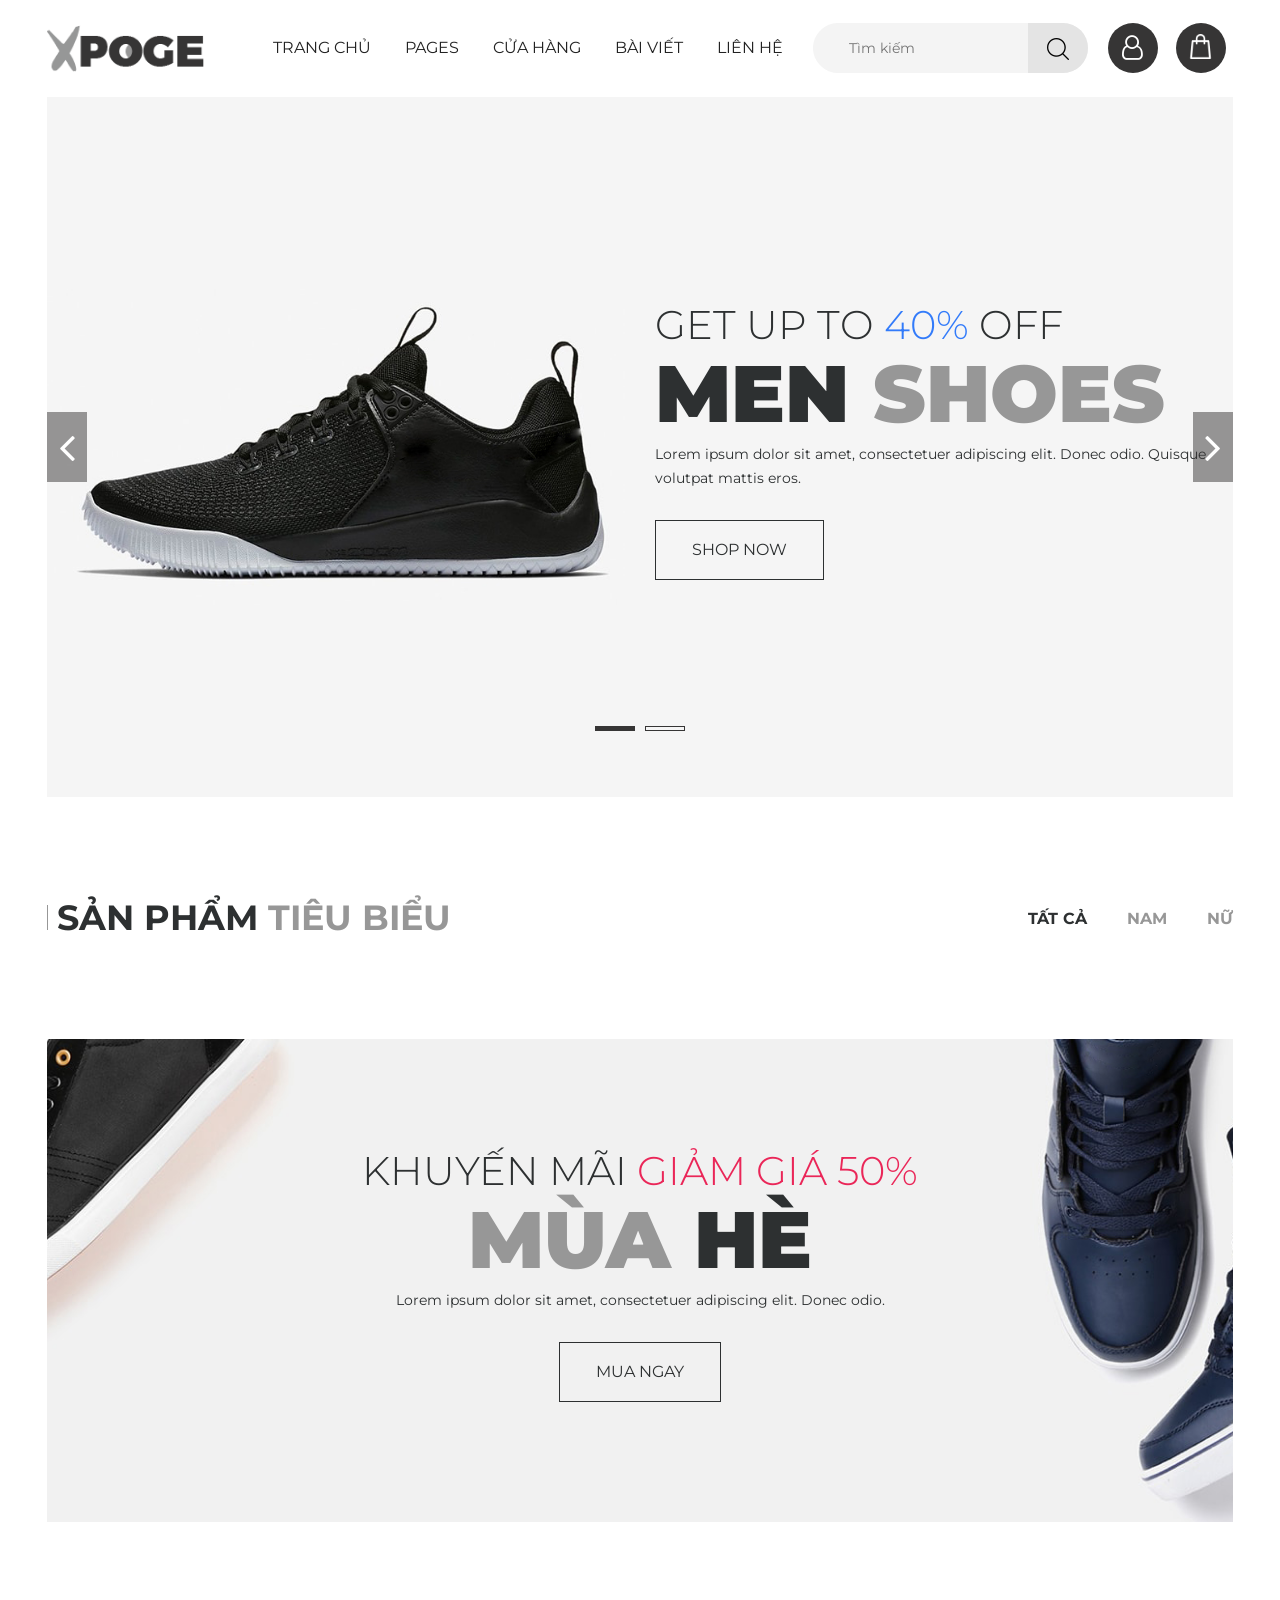
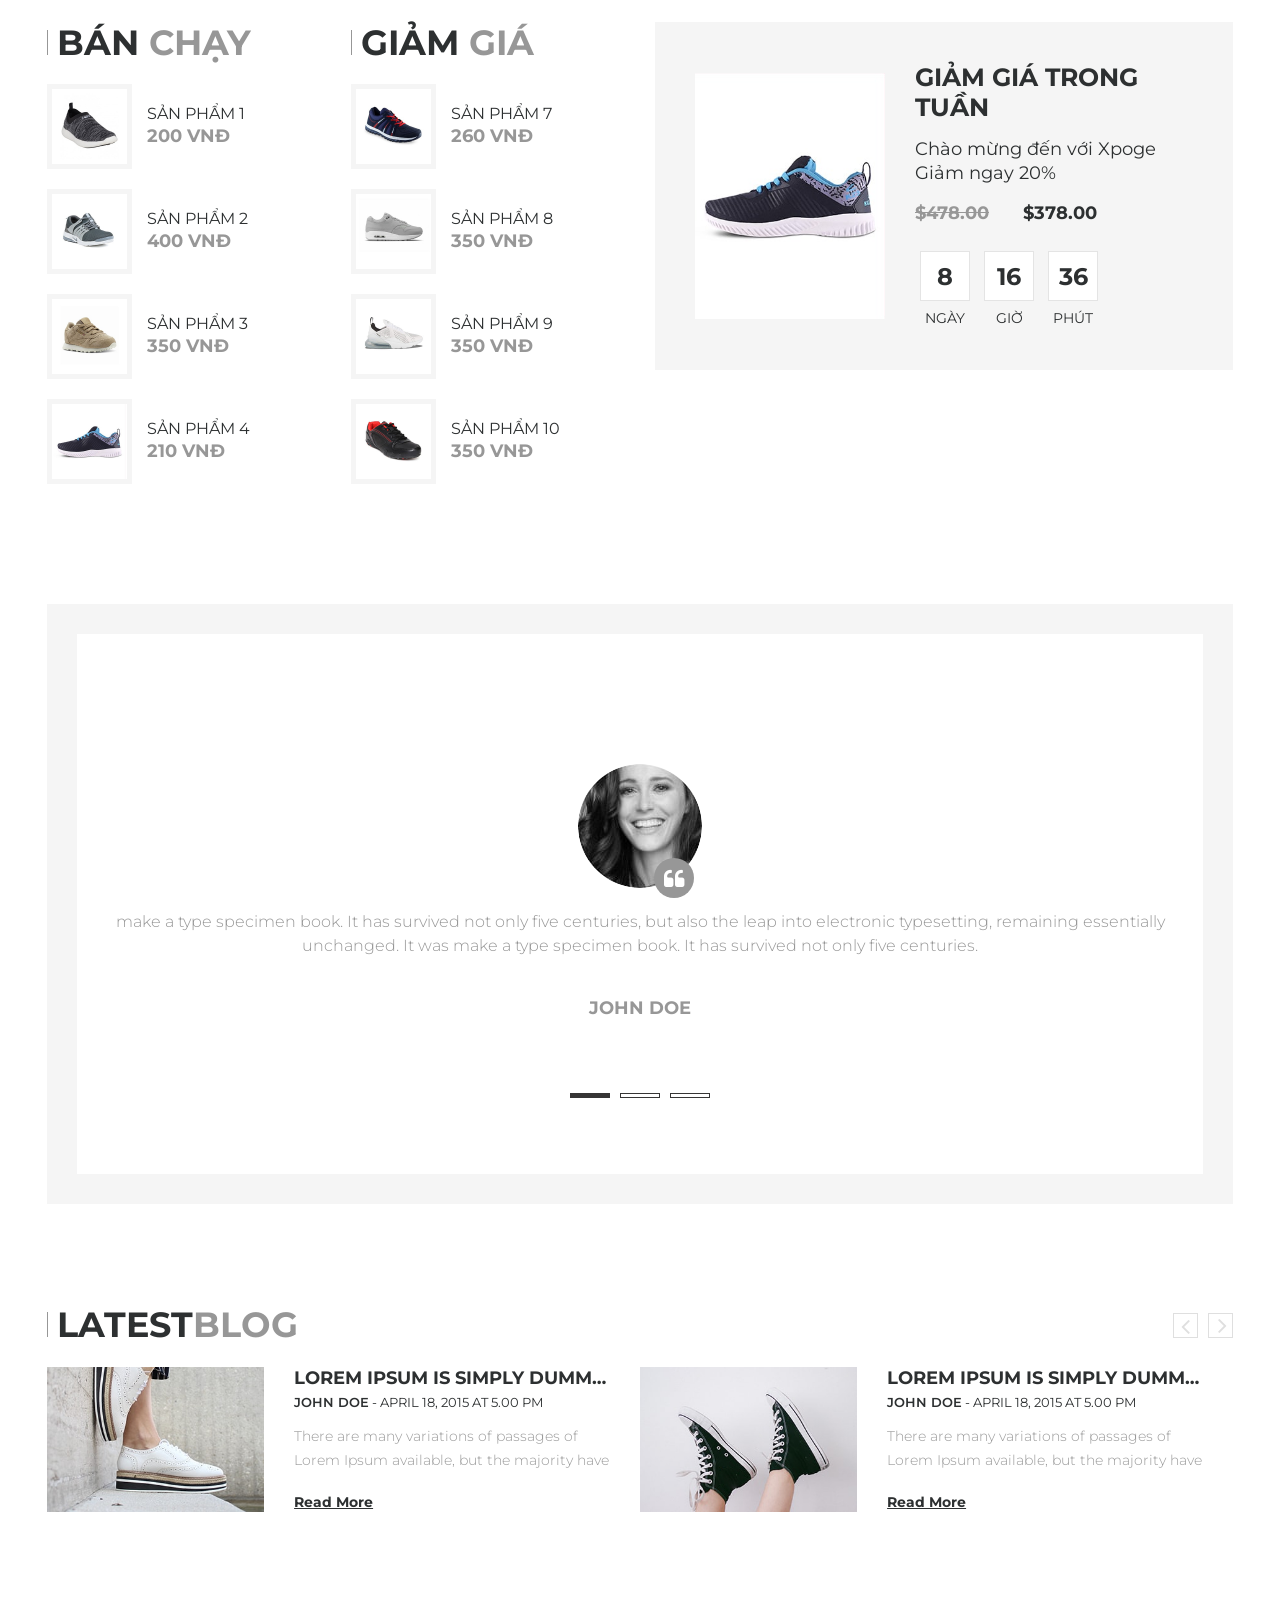
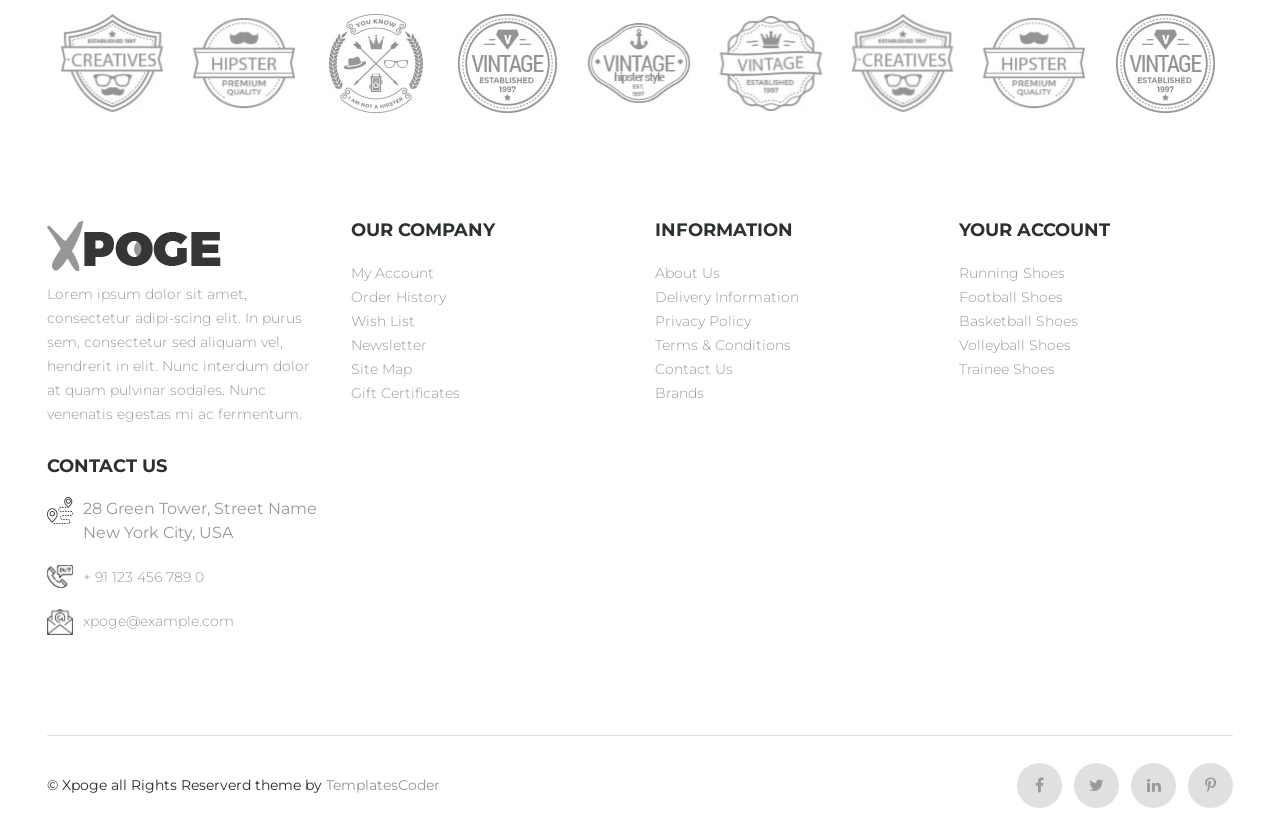
<file: index.html>
<!DOCTYPE html>
<html lang="en">

<head>
    <!-- Basic Page Needs -->
    <meta charset="utf-8">
    <title>Xpoge</title>

    <!-- Mobile Specific Metas -->
    <meta name="viewport" content="width=device-width, initial-scale=1, maximum-scale=1">
    <link type="image/x-icon" href="images/fav-icon.png" rel="icon">

    <!-- CSS -->
    <link rel="stylesheet" type="text/css" href="css/font-awesome.min.css">
    <link rel="stylesheet" type="text/css" href="css/owl.carousel.css">
    <link rel="stylesheet" type="text/css" href="css/bootstrap.min.css">
    <link rel="stylesheet" type="text/css" href="css/magnific-popup.css">
    <link rel="stylesheet" type="text/css" href="css/animate.css">
    <link rel="stylesheet" type="text/css" href="css/shoes.css">
    <link rel="stylesheet" type="text/css" href="css/responsive.css">
</head>

<body>

    <!-- Start preloader -->
    <!-- <div id="preloader"></div> -->
    <!-- End preloader -->

    <!-- Search Screen start -->
    <!-- <div class="sidebar-search-wrap">
        <div class="sidebar-table-container">
            <div class="sidebar-align-container">
                <div class="search-closer right-side"></div>
                <div class="search-container">
                    <form method="get" id="search-form">
                        <input type="text" id="s" class="search-input" name="s" placeholder="Search text">
                    </form>
                    <span>Search and Press Enter</span>
                </div>
            </div>
        </div>
    </div> -->
    <!-- Search Screen end -->

    <!-- <div id="newslater-popup" class="mfp-hide white-popup-block open align-center">
        <div class="nl-popup-main">
            <div class="nl-popup-inner">
                <div class="newsletter-inner">
                    <div class="row">
                        <div class="col-md-6"></div>
                        <div class="col-md-6">
                            <div class="mtb-30 text-center">
                                <h2 class="main_title">Subscribe Emails</h2>
                                <span class="sub-title mb-30">Sign up & get 10% off</span>
                                <form>
                                    <input type="email" placeholder="Email Here..." required>
                                    <button class="btn-color big-width btn" title="Subscribe">Subscribe</button>
                                </form>
                                <div class="check-box mt-30">
                                    <span>
			                            	<input type="checkbox" class="checkbox" id="different-address" name="Ship to a different address?">
			                            	<label for="different-address">Don`t show this popup again</label>
			                            </span>
                                </div>
                            </div>
                        </div>
                    </div>
                </div>
            </div>
        </div>
    </div> -->

    <div class="main" id="main">
        <header class="header transition">
            <div class="container position-r">
                <div class="row">
                    <div class="col-lg-2 col-md-4 col-6 align-flax">
                        <div class="navbar-header">
                            <a class="navbar-brand" href="index.html">
					                <img alt="log" src="images/logo.png" class="transition">
					            </a>
                        </div>
                    </div>
                    <div class="col-lg-10 col-md-8 col-6 position-i">
                        <div class="menu-left transition">
                            <div class="menu">
                                <ul>
                                    <li>
                                        <a href="index.html">Trang chủ</a>
                                    </li>
                                    <li class="dropdown">
                                        <span class="opener plus"></span>
                                        <a href="shop.html">Pages</a>
                                        <div class="megamenu">
                                            <div class="megamenu-inner">
                                                <ul>
                                                    <li><a href="about.html">About Us</a></li>
                                                    <li><a href="shop-list.html">Shop List</a></li>
                                                    <li><a href="product-detail.html">Product Detail</a></li>
                                                    <li><a href="wishlist.html">Wishlist</a></li>
                                                    <li><a href="404.html">404</a></li>
                                                </ul>
                                            </div>
                                        </div>
                                    </li>
                                    <li class="dropdown">
                                        <span class="opener plus"></span>
                                        <a href="shop.html">Cửa hàng</a>
                                        <!-- <div class="megamenu full">
                                            <div class="megamenu-inner">
                                                <div class="row">
                                                    <div class="col-xl-3 col-lg-3 col-md-3 display-nr">
                                                        <div class="shop-img-in">
                                                            <div class="row">
                                                                <div class="col-xl-12 col-lg-12 col-md-12 pb-10">
                                                                    <a href="product-detail.html" class="img-drop-bottom">
							                								<img src="images/menu.jpg" class="transition" alt="img">
							                							</a>
                                                                </div>
                                                            </div>
                                                        </div>
                                                    </div>
                                                    <div class="col-xl-3 col-lg-3 col-md-12">
                                                        <a href="shop.html" class="megamenu-title">Chap Shoes</a>
                                                        <ul>
                                                            <li><a href="shop.html">Hessian Shoes</a></li>
                                                            <li><a href="shop.html">Postillion Shoes</a></li>
                                                            <li><a href="shop.html">Cowboy Shoes</a></li>
                                                            <li><a href="shop.html">Paddock Shoes</a></li>
                                                            <li><a href="shop.html">Postillion Shoes</a></li>
                                                            <li><a href="shop.html">Cowboy Shoes</a></li>
                                                            <li><a href="shop.html">Paddock Shoes</a></li>
                                                        </ul>
                                                    </div>
                                                    <div class="col-xl-3 col-lg-3 col-md-12">
                                                        <a href="shop.html" class="megamenu-title">Fashion Shoes</a>
                                                        <ul>
                                                            <li><a href="shop.html">Opinga</a></li>
                                                            <li><a href="shop.html">Rocker Bottom</a></li>
                                                            <li><a href="shop.html">Clog</a></li>
                                                            <li><a href="shop.html">Driving Moccasins</a></li>
                                                            <li><a href="shop.html">High Heeled</a></li>
                                                            <li><a href="shop.html">Rocker Bottom</a></li>
                                                            <li><a href="shop.html">Clog</a></li>
                                                        </ul>
                                                    </div>
                                                    <div class="col-xl-3 col-lg-3 col-md-12">
                                                        <a href="shop.html" class="megamenu-title">Product Types</a>
                                                        <ul>
                                                            <li><a href="shop.html">Hessian Shoes</a></li>
                                                            <li><a href="shop.html">Postillion Shoes</a></li>
                                                            <li><a href="shop.html">Cowboy Shoes</a></li>
                                                            <li><a href="shop.html">Paddock Shoes</a></li>
                                                            <li><a href="shop.html">Postillion Shoes</a></li>
                                                            <li><a href="shop.html">Cowboy Shoes</a></li>
                                                            <li><a href="shop.html">Paddock Shoes</a></li>
                                                        </ul>
                                                    </div>
                                                </div>
                                            </div>
                                        </div> -->
                                    </li>
                                    <li class="dropdown">
                                        <span class="opener plus"></span>
                                        <a href="blog-left.html">Bài viết</a>
                                        <div class="megamenu">
                                            <div class="megamenu-inner">
                                                <ul>
                                                    <li><a href="blog-left.html">Blog Left</a></li>
                                                    <li><a href="blog-right.html">Blog Right</a></li>
                                                    <li><a href="blog-detail.html">Blog Detail</a></li>
                                                </ul>
                                            </div>
                                        </div>
                                    </li>
                                    <li>
                                        <a href="contact.html">Liên hệ</a>
                                    </li>
                                </ul>
                            </div>
                        </div>
                        <div class="search-right">
                            <div class="menu-toggle"><span></span></div>
                            <div class="search-menu">
                                <input type="text" name="search" class="search-input" placeholder="Tìm kiếm">
                                <input type="submit" name="submit" class="search-btn">
                                <div class="search-button-i transition">
                                    <img src="images/search.png" class="position-r transition" alt="search">
                                </div>
                            </div>
                            <ul class="login-cart">
                                <li>
                                    <div class="login-head">
                                        <a href="login.html"><i class="fa fa-user-o" aria-hidden="true"></i></a>
                                    </div>
                                </li>
                                <li>
                                    <div class="cart-menu">
                                        <a class="cart-icon position-r" href="cart.html">
                                            <img src="images/car-icon-w.png" class="position-r transition" alt="cart" >
                                        </a>  
                                    </div>
                                </li>
                            </ul>
                        </div>
                    </div>
                </div>
            </div>
        </header>

        <section class="home-banner">
            <div class="container">
                <div class="home-slider owl-carousel">
                    <div class="banner-bg align-flax">
                        <div class="w-100">
                            <div class="row">
                                <div class="col-xl-6 col-lg-6 col-md-6 align-flax">
                                    <div class="banner-img"><img src="images/banner.jpg" alt="banner"></div>
                                </div>
                                <div class="col-xl-6 col-lg-6 col-md-6 align-flax">
                                    <div class="banner-heading w-100">
                                        <label class="banner-top">Get UP To <span>40%</span> Off</label>
                                        <h2 class="banner-title">men <span>shoes</span></h2>
                                        <p class="banner-sub">Lorem ipsum dolor sit amet, consectetuer adipiscing elit. Donec odio. Quisque volutpat mattis eros.</p>
                                        <a href="product-detail.html" class="btn">Shop now</a>
                                    </div>
                                </div>
                            </div>
                        </div>
                    </div>
                    <div class="banner-bg align-flax">
                        <div class="w-100">
                            <div class="row">
                                <div class="col-xl-6 col-lg-6 col-md-6 align-flax">
                                    <div class="banner-img"><img src="images/banner-2.png" alt="banner"></div>
                                </div>
                                <div class="col-xl-6 col-lg-6 col-md-6 align-flax">
                                    <div class="banner-heading w-100">
                                        <label class="banner-top">Get UP To <span>40%</span> Off</label>
                                        <h2 class="banner-title">season <span>sale</span></h2>
                                        <p class="banner-sub">Lorem ipsum dolor sit amet, consectetuer adipiscing elit. Donec odio. Quisque volutpat mattis eros.</p>
                                        <a href="product-detail.html" class="btn">Shop now</a>
                                    </div>
                                </div>
                            </div>
                        </div>
                    </div>
                </div>
            </div>
        </section>

        <section class="featured pt-100">
            <div class="container">
                <div class="row mb-25">
                    <div class="col-xl-6 col-lg-6 col-md-6">
                        <div class="hading">
                            <h2 class="hading-title">SẢN PHẨM <span>TIÊU BIỂU</span></h2>
                        </div>
                    </div>
                    <div class="col-xl-6 col-lg-6 col-md-6">
                        <ul id="tabs" class="product-isotop filters-product text-right text-uppercase nav nav-tabs" role="tablist">
                            <li role="presentation" class="transition" data-filter="*">
                                <a href="#all" class="active" role="tab" data-toggle="tab">Tất cả</a>
                            </li>
                            <li role="presentation" class="transition" data-filter=".shoes">
                                <a href="#shoes" role="tab" data-toggle="tab">Nam</a>
                            </li>
                            <li role="presentation" class="transition" data-filter=".women">
                                <a href="#women" role="tab" data-toggle="tab">Nữ</a>
                            </li>
                            <!-- <li role="presentation" class="transition" data-filter=".accessories">
                                <a href="#accessories" role="tab" data-toggle="tab">Accessories</a>
                            </li> -->
                        </ul>
                    </div>
                </div>
                <div class="tab-content">
                    <div role="tabpanel" class="row tab-pane fade active show" id="show-product-outstanding">
                        <!-- <div class="featured-product mb-25">
                            <div class="product-img transition mb-15">
                                <a href="product-detail.html">
										<img src="images/product-1.jpg" alt="product" class="transition">
									</a>
                                <div class="new-label">
                                    <span class="text-uppercase">New</span>
                                </div>
                                <div class="product-details-btn text-uppercase text-center transition">
                                    <a href="product-quick-view.html" class="quick-popup mfp-iframe">Quick View</a>
                                </div>
                            </div>
                            <div class="product-desc">
                                <a href="product-detail.html" class="product-name text-uppercase">men's harpoon 2 eye boot</a>
                                <span class="product-pricce">$478.00</span>
                            </div>
                        </div> -->
                        
                </div>
            </div>
        </section>

        <section class="offer-banner pt-70">
            <div class="container">
                <div class="offer-bg bg text-center ptb-120">
                    <label class="banner-top text-uppercase">Khuyến mãi <span>giảm giá 50%</span></label>
                    <h1 class="banner-title text-uppercase"><span>Mùa </span>hè</h1>
                    <p class="banner-sub">Lorem ipsum dolor sit amet, consectetuer adipiscing elit. Donec odio. </p>
                    <a href="product-detail.html" class="btn">Mua ngay</a>
                </div>
            </div>
        </section>

        <section class="best-seller pt-100">
            <div class="container">
                <div class="row">
                    <div class="col-xl-6 col-lg-12 col-md-12">
                        <div class="row">
                            <div class="col-xl-6 col-lg-6 col-md-6">
                                <div class="hading pb-20">
                                    <h2 class="hading-title">Bán <span>chạy</span></h2>
                                </div>
                                <div class="seller" id="listproducthot">
                                    <!-- <div class="seller-box align-flax w-100 pb-20">
                                        <div class="seller-img">
                                            <a href="product-detail.html" class="display-b">
													<img src="images/product-1.jpg" alt="shoes" class="transition">
												</a>
                                        </div>
                                        <div class="seller-contain pl-15">
                                            <a href="product-detail.html" class="product-name text-uppercase">men's harpoon 2 eye boot</a>
                                            <span class="product-pricce">$478.00</span>
                                        </div>
                                    </div> -->
                                    
                                </div>
                            </div>
                            <div class="col-xl-6 col-lg-6 col-md-6">
                                <div class="hading pb-20">
                                    <h2 class="hading-title">Giảm <span>giá</span></h2>
                                </div>
                                <div class="seller" id="listproductsale">
                                    <!-- <div class="seller-box align-flax w-100 pb-20">
                                        <div class="seller-img">
                                            <a href="product-detail.html" class="display-b">
													<img src="images/product-4.jpg" alt="shoes" class="transition">
												</a>
                                        </div>
                                        <div class="seller-contain pl-15">
                                            <a href="product-detail.html" class="product-name text-uppercase">ALIQUAM LOBORTIS EST</a>
                                            <span class="product-pricce">$478.00</span>
                                        </div>
                                    </div> -->
                                    
                                </div>
                            </div>
                        </div>
                    </div>
                    <div class="col-xl-6 col-lg-12 col-md-12">
                        <div class="offer-week">
                            <div class="row align-flax">
                                <div class="col-xl-5 col-lg-5 col-md-5">
                                    <div class="week-img transition">
                                        <a href="product-detail.html" class="display-b">
												<img src="images/week-sale.jpg" class="w-100" alt="shoes">
											</a>
                                    </div>
                                </div>
                                <div class="col-xl-7 col-lg-7 col-md-7">
                                    <div class="week-contain">
                                        <h2 class="week-head text-uppercase pb-15">Giảm giá trong tuần</h2>
                                        <p class="week-sub">Chào mừng đến với Xpoge Giảm ngay 20%</p>
                                        <!-- <div class="star-rating pb-10">
                                            <input id="star-5" type="radio" name="rating" value="star-5" />
                                            <label for="star-5" title="5 stars" class="transition">
										        	<i class="active fa fa-star" aria-hidden="true"></i>
										      	</label>
                                            <input id="star-4" type="radio" name="rating" value="star-4" checked/>
                                            <label for="star-4" title="4 stars" class="transition">
										        	<i class="active fa fa-star" aria-hidden="true"></i>
										      	</label>
                                            <input id="star-3" type="radio" name="rating" value="star-3" />
                                            <label for="star-3" title="3 stars" class="transition">
										        	<i class="active fa fa-star" aria-hidden="true"></i>
										      	</label>
                                            <input id="star-2" type="radio" name="rating" value="star-2" />
                                            <label for="star-2" title="2 stars" class="transition">
										        	<i class="active fa fa-star" aria-hidden="true"></i>
										      	</label>
                                            <input id="star-1" type="radio" name="rating" value="star-1" />
                                            <label for="star-1" title="1 star" class="transition">
										        	<i class="active fa fa-star" aria-hidden="true"></i>
										      	</label>
                                        </div> -->
                                        <div class="price-d pb-25">
                                            <label class="price-r pr-30">$478.00</label>
                                            <label class="price-o">$378.00</label>
                                        </div>
                                        <ul class="countdown text-uppercase">
                                            <li class="text-center">
                                                <span id="days" class="counter-timer display-b text-center">8</span>
                                                <label class="day-name">ngày</label>
                                            </li>
                                            <li class="text-center">
                                                <span id="hours" class="counter-timer display-b text-center">16</span>
                                                <label class="day-name">giờ</label>
                                            </li>
                                            <li class="text-center">
                                                <span id="minutes" class="counter-timer display-b text-center">36</span>
                                                <label class="day-name">phút</label>
                                            </li>
                                            <!-- <li class="text-center">
                                                <span id="seconds" class="counter-timer display-b text-center">45</span>
                                                <label class="day-name">sec</label>
                                            </li> -->
                                        </ul>
                                    </div>
                                </div>
                            </div>
                        </div>
                    </div>
                </div>
            </div>
        </section>

        <section class="team pt-100">
            <div class="container">
                <div class="team-inner owl-carousel">
                    <div class="team-slide text-center">
                        <div class="team-img position-r">
                            <img src="images/team-1.jpg" alt="team">
                            <span class="quote-c"><i class="fa fa-quote-left" aria-hidden="true"></i></span>
                        </div>
                        <div class="team-desc">
                            <p class="member-detail">make a type specimen book. It has survived not only five centuries, but also the leap into electronic typesetting, remaining essentially unchanged. It was make a type specimen book. It has survived not only five centuries.</p>
                            <h3 class="member-name text-uppercase">john Doe</h3>
                        </div>
                    </div>
                    <div class="team-slide text-center">
                        <div class="team-img position-r">
                            <img src="images/team-1.jpg" alt="team">
                            <span class="quote-c"><i class="fa fa-quote-left" aria-hidden="true"></i></span>
                        </div>
                        <div class="team-desc">
                            <p class="member-detail">make a type specimen book. It has survived not only five centuries, but also the leap into electronic typesetting, remaining essentially unchanged. It was make a type specimen book. It has survived not only five centuries.</p>
                            <h3 class="member-name text-uppercase">john Doe</h3>
                        </div>
                    </div>
                    <div class="team-slide text-center">
                        <div class="team-img position-r">
                            <img src="images/team-1.jpg" alt="team">
                            <span class="quote-c"><i class="fa fa-quote-left" aria-hidden="true"></i></span>
                        </div>
                        <div class="team-desc">
                            <p class="member-detail">make a type specimen book. It has survived not only five centuries, but also the leap into electronic typesetting, remaining essentially unchanged. It was make a type specimen book. It has survived not only five centuries.</p>
                            <h3 class="member-name text-uppercase">john Doe</h3>
                        </div>
                    </div>
                </div>
            </div>
        </section>

        <section class="latest-blog pt-100">
            <div class="container">
                <div class="latest-blog-inner">
                    <div class="hading pb-20">
                        <h2 class="hading-title">latest<span>blog</span></h2>
                    </div>
                    <div class="latest-blog-salid owl-carousel">
                        <div class="row align-flax pr-30">
                            <div class="col-xl-5 col-lg-5 col-md-5">
                                <div class="latest-blog-img">
                                    <a href="blog-detail.html" class="display-b">
											<img src="images/blog-1.jpg" alt="blog">
										</a>
                                </div>
                            </div>
                            <div class="col-xl-7 col-lg-7 col-md-7">
                                <div class="lat-blog-desc">
                                    <a href="blog-detail.html" class="lat-blog-title text-uppercase">Lorem Ipsum is simply dummy text of the printing and typesetting industry.</a>
                                    <p class="lat-blog-date text-uppercase"><span>john doe</span> - APRIL 18, 2015 AT 5.00 PM</p>
                                    <p class="lat-blog-detail">There are many variations of passages of Lorem Ipsum available, but the majority have suffered alteration in some form, by injected humour, or randomised words which don't look even</p>
                                    <a href="blog-detail.html" class="btn-2">Read More</a>
                                </div>
                            </div>
                        </div>
                        <div class="row align-flax pr-30">
                            <div class="col-xl-5 col-lg-5 col-md-5">
                                <div class="latest-blog-img">
                                    <a href="blog-detail.html" class="display-b">
											<img src="images/blog-2.jpg" alt="blog">
										</a>
                                </div>
                            </div>
                            <div class="col-xl-7 col-lg-7 col-md-7">
                                <div class="lat-blog-desc">
                                    <a href="blog-detail.html" class="lat-blog-title text-uppercase">Lorem Ipsum is simply dummy text of the printing and typesetting industry.</a>
                                    <p class="lat-blog-date text-uppercase"><span>john doe</span> - APRIL 18, 2015 AT 5.00 PM</p>
                                    <p class="lat-blog-detail">There are many variations of passages of Lorem Ipsum available, but the majority have suffered alteration in some form, by injected humour, or randomised words which don't look even</p>
                                    <a href="blog-detail.html" class="btn-2">Read More</a>
                                </div>
                            </div>
                        </div>
                        <div class="row align-flax pr-30">
                            <div class="col-xl-5 col-lg-5 col-md-5">
                                <div class="latest-blog-img">
                                    <a href="blog-detail.html" class="display-b">
											<img src="images/blog-1.jpg" alt="blog">
										</a>
                                </div>
                            </div>
                            <div class="col-xl-7 col-lg-7 col-md-7">
                                <div class="lat-blog-desc">
                                    <a href="blog-detail.html" class="lat-blog-title text-uppercase">Lorem Ipsum is simply dummy text of the printing and typesetting industry.</a>
                                    <p class="lat-blog-date text-uppercase"><span>john doe</span> - APRIL 18, 2015 AT 5.00 PM</p>
                                    <p class="lat-blog-detail">There are many variations of passages of Lorem Ipsum available, but the majority have suffered alteration in some form, by injected humour, or randomised words which don't look even</p>
                                    <a href="blog-detail.html" class="btn-2">Read More</a>
                                </div>
                            </div>
                        </div>
                    </div>
                </div>
            </div>
        </section>

        <div class="brand pt-100">
            <div class="container">
                <div class="brand-salider owl-carousel">
                    <div class="brand-box text-center">
                        <a href="#"><img src="images/brand-1.jpg" alt="brand" class="transition"></a>
                    </div>
                    <div class="brand-box text-center">
                        <a href="#"><img src="images/brand-2.jpg" alt="brand" class="transition"></a>
                    </div>
                    <div class="brand-box text-center">
                        <a href="#"><img src="images/brand-3.jpg" alt="brand" class="transition"></a>
                    </div>
                    <div class="brand-box text-center">
                        <a href="#"><img src="images/brand-4.jpg" alt="brand" class="transition"></a>
                    </div>
                    <div class="brand-box text-center">
                        <a href="#"><img src="images/brand-5.jpg" alt="brand" class="transition"></a>
                    </div>
                    <div class="brand-box text-center">
                        <a href="#"><img src="images/brand-6.jpg" alt="brand" class="transition"></a>
                    </div>
                    <div class="brand-box text-center">
                        <a href="#"><img src="images/brand-1.jpg" alt="brand" class="transition"></a>
                    </div>
                    <div class="brand-box text-center">
                        <a href="#"><img src="images/brand-2.jpg" alt="brand" class="transition"></a>
                    </div>
                    <div class="brand-box text-center">
                        <a href="#"><img src="images/brand-4.jpg" alt="brand" class="transition"></a>
                    </div>
                </div>
            </div>
        </div>

       

        <div class="top-scrolling">
            <a href="#main" class="scrollTo"><i class="fa fa-angle-up" aria-hidden="true"></i></a>
        </div>

        <footer class="footer pt-100">
            <div class="container">
                <div class="footer-inner">
                    <div class="footer-box">
                        <div class="footer-logo">
                            <a href="index.html"><img src="images/logo.png" alt="logo"></a>
                        </div>
                        <p class="footer-desc">Lorem ipsum dolor sit amet, consectetur adipi-scing elit. In purus sem, consectetur sed aliquam vel, hendrerit in elit. Nunc interdum dolor at quam pulvinar sodales. Nunc venenatis egestas mi ac fermentum.</p>
                    </div>
                    <div class="footer-box footer-static">
                        <span class="opener plus"></span>
                        <h2 class="footer-title text-uppercase">Our company</h2>
                        <ul class="footer-block-contant">
                            <li><a href="#">My Account</a></li>
                            <li><a href="#">Order History</a></li>
                            <li><a href="wishlist.html">Wish List</a></li>
                            <li><a href="#">Newsletter</a></li>
                            <li><a href="#">Site Map</a></li>
                            <li><a href="#">Gift Certificates</a></li>
                        </ul>
                    </div>
                    <div class="footer-box footer-static">
                        <span class="opener plus"></span>
                        <h2 class="footer-title text-uppercase">Information</h2>
                        <ul class="footer-block-contant">
                            <li><a href="about.html">About Us</a></li>
                            <li><a href="#">Delivery Information</a></li>
                            <li><a href="#">Privacy Policy</a></li>
                            <li><a href="#">Terms & Conditions</a></li>
                            <li><a href="contact.html">Contact Us</a></li>
                            <li><a href="#">Brands</a></li>
                        </ul>
                    </div>
                    <div class="footer-box footer-static m-0">
                        <span class="opener plus"></span>
                        <h2 class="footer-title text-uppercase">Your Account</h2>
                        <ul class="footer-block-contant">
                            <li><a href="#">Running Shoes</a></li>
                            <li><a href="#">Football Shoes</a></li>
                            <li><a href="#">Basketball Shoes</a></li>
                            <li><a href="#">Volleyball Shoes</a></li>
                            <li><a href="#">Trainee Shoes</a></li>
                        </ul>
                    </div>
                    <div class="footer-box footer-contact footer-static m-0">
                        <span class="opener plus"></span>
                        <h2 class="footer-title text-uppercase">Contact us</h2>
                        <ul class="footer-block-contant">
                            <li><img src="images/cont-1.png" alt="img"><span>28 Green Tower, Street Name <br>New York City, USA</span></li>
                            <li><img src="images/cont-2.png" alt="img"><a href="tel:+911234567890">+ 91 123 456 789 0</a></li>
                            <li><img src="images/cont-3.png" alt="img"><a href="mailto:xpoge@example.com">xpoge@example.com</a></li>
                        </ul>
                    </div>
                </div>
                <div class="copy-right mt-100">
                    <div class="row">
                        <div class="col-xl-6 col-lg-6 col-md-12">
                            <p class="copyright-text">&#169; Xpoge all Rights Reserverd theme by <a href="https://templatescoder.com/" target="_blank">TemplatesCoder</a></p>
                        </div>
                        <div class="col-xl-6 col-lg-6 col-md-12">
                            <ul>
                                <li><a href="#"><i class="fa fa-facebook" aria-hidden="true"></i></a></li>
                                <li><a href="#"><i class="fa fa-twitter" aria-hidden="true"></i></a></li>
                                <li><a href="#"><i class="fa fa-linkedin" aria-hidden="true"></i></a></li>
                                <li><a href="#"><i class="fa fa-pinterest-p" aria-hidden="true"></i></a></li>
                            </ul>
                        </div>
                    </div>
                </div>
            </div>
        </footer>
    </div>

    <script src="js/jquery-3.4.1.min.js"></script>
    <script src="js/bootstrap.min.js"></script>
    <script src="js/jquery.magnific-popup.min.js"></script>
    <script src="js/owl.carousel.min.js"></script>
    <script src="js/custom.js"></script>
    <script src="json/JSshowproductsindex.js"></script>
    <script src="json/producthot.js"></script>
    <script src="json/cart.js"></script>
    
</body>

</html>
</file>
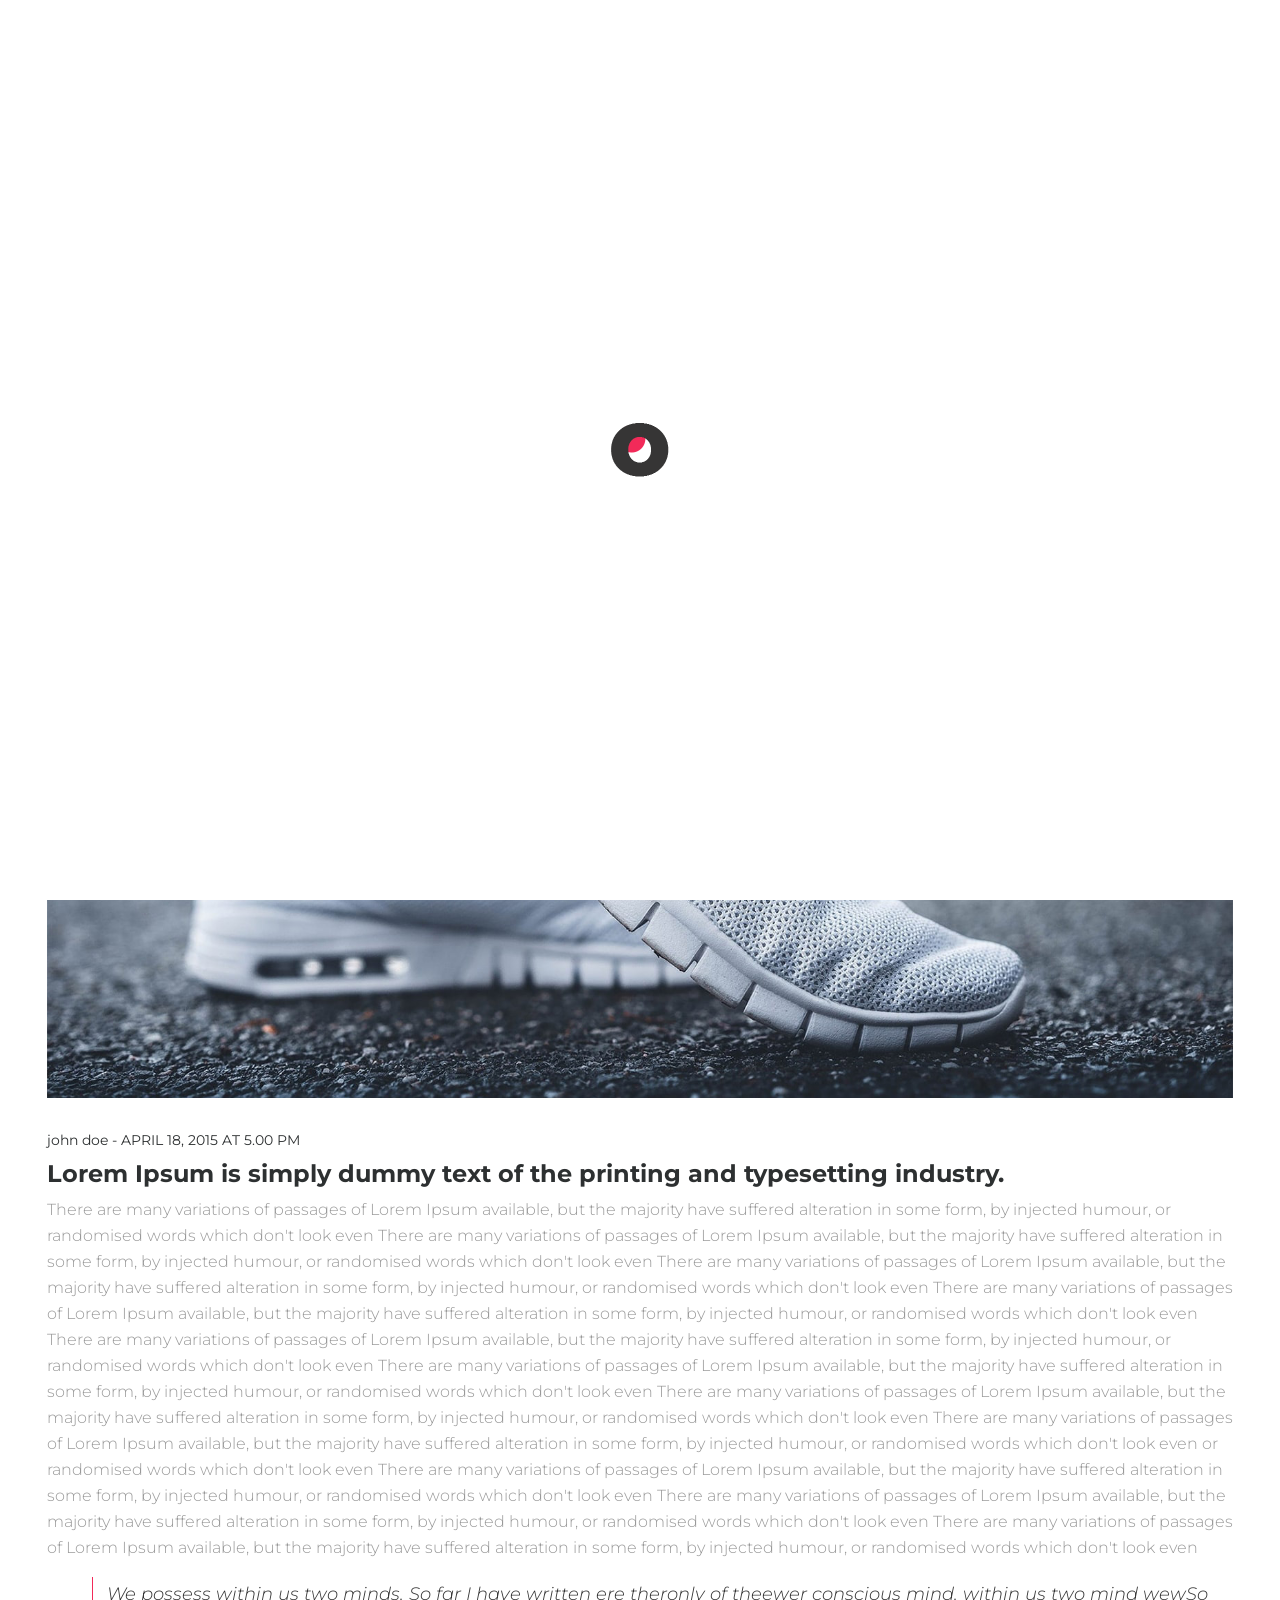
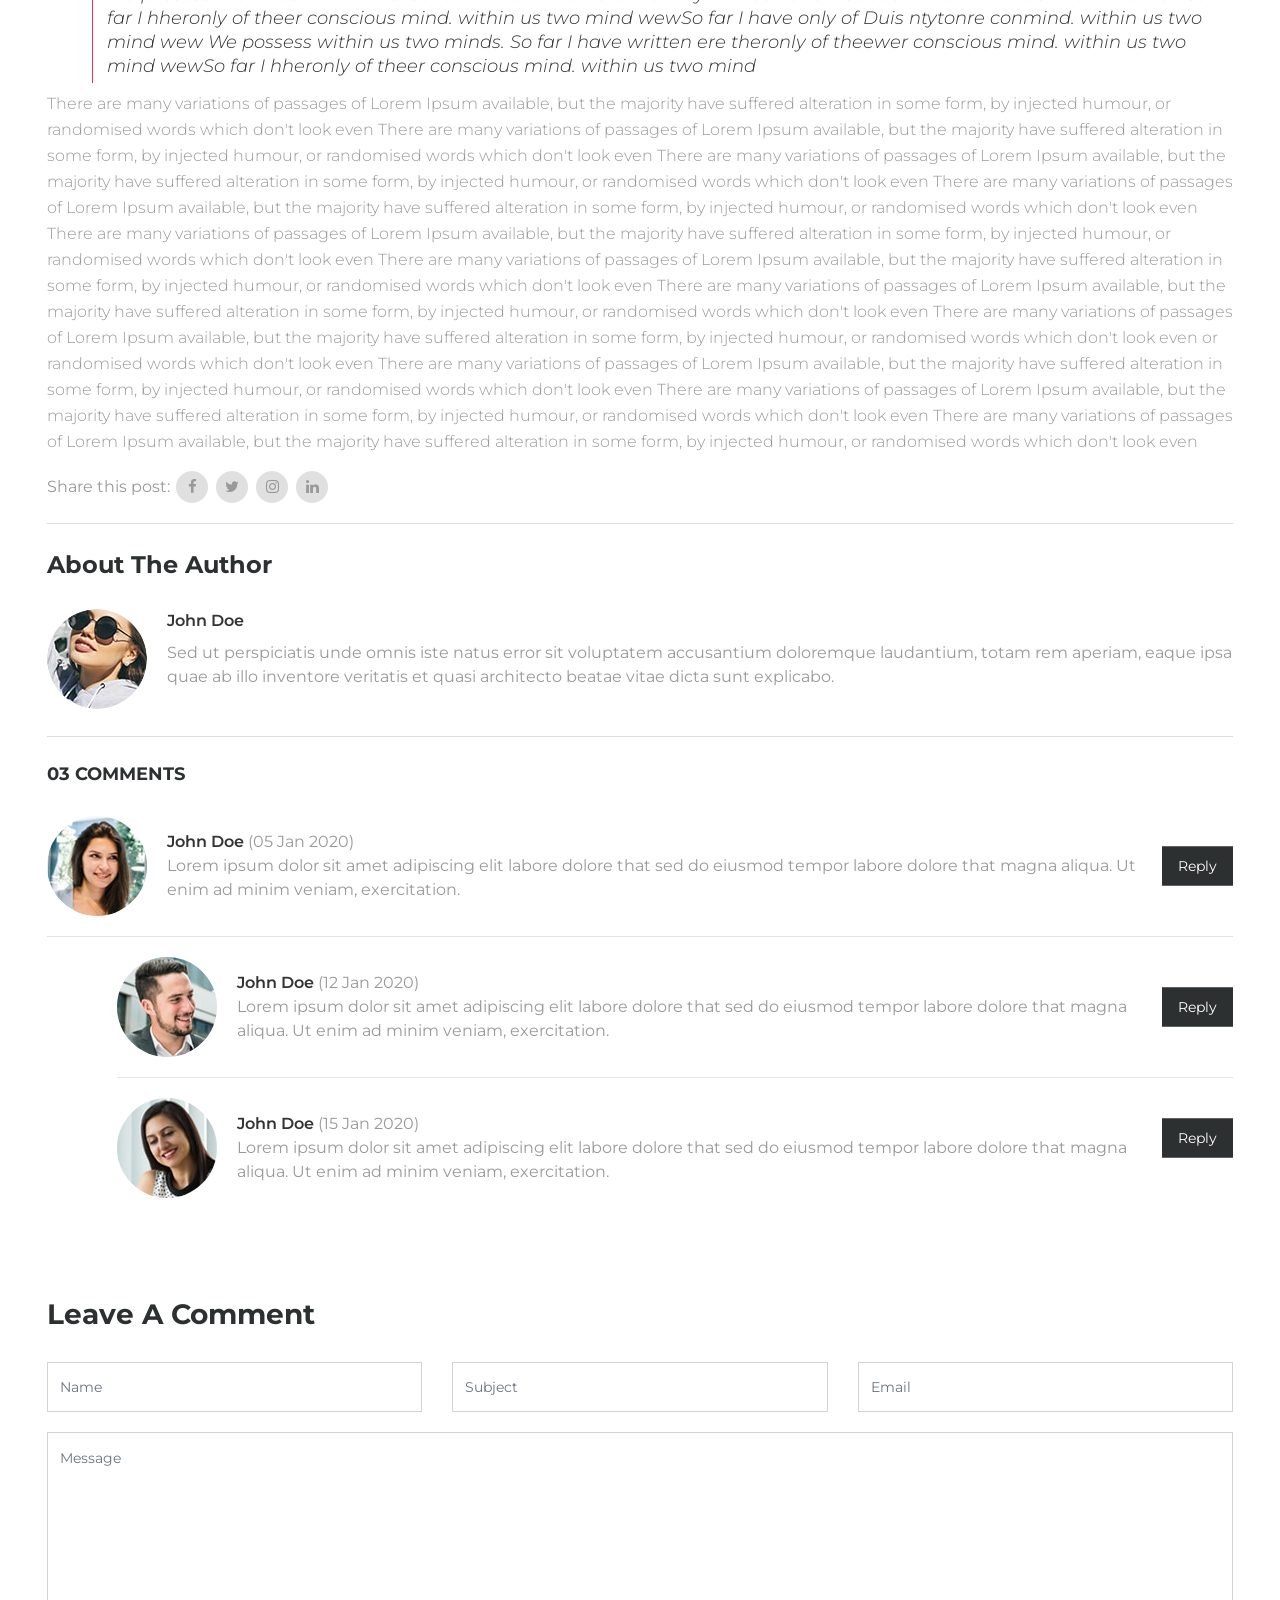
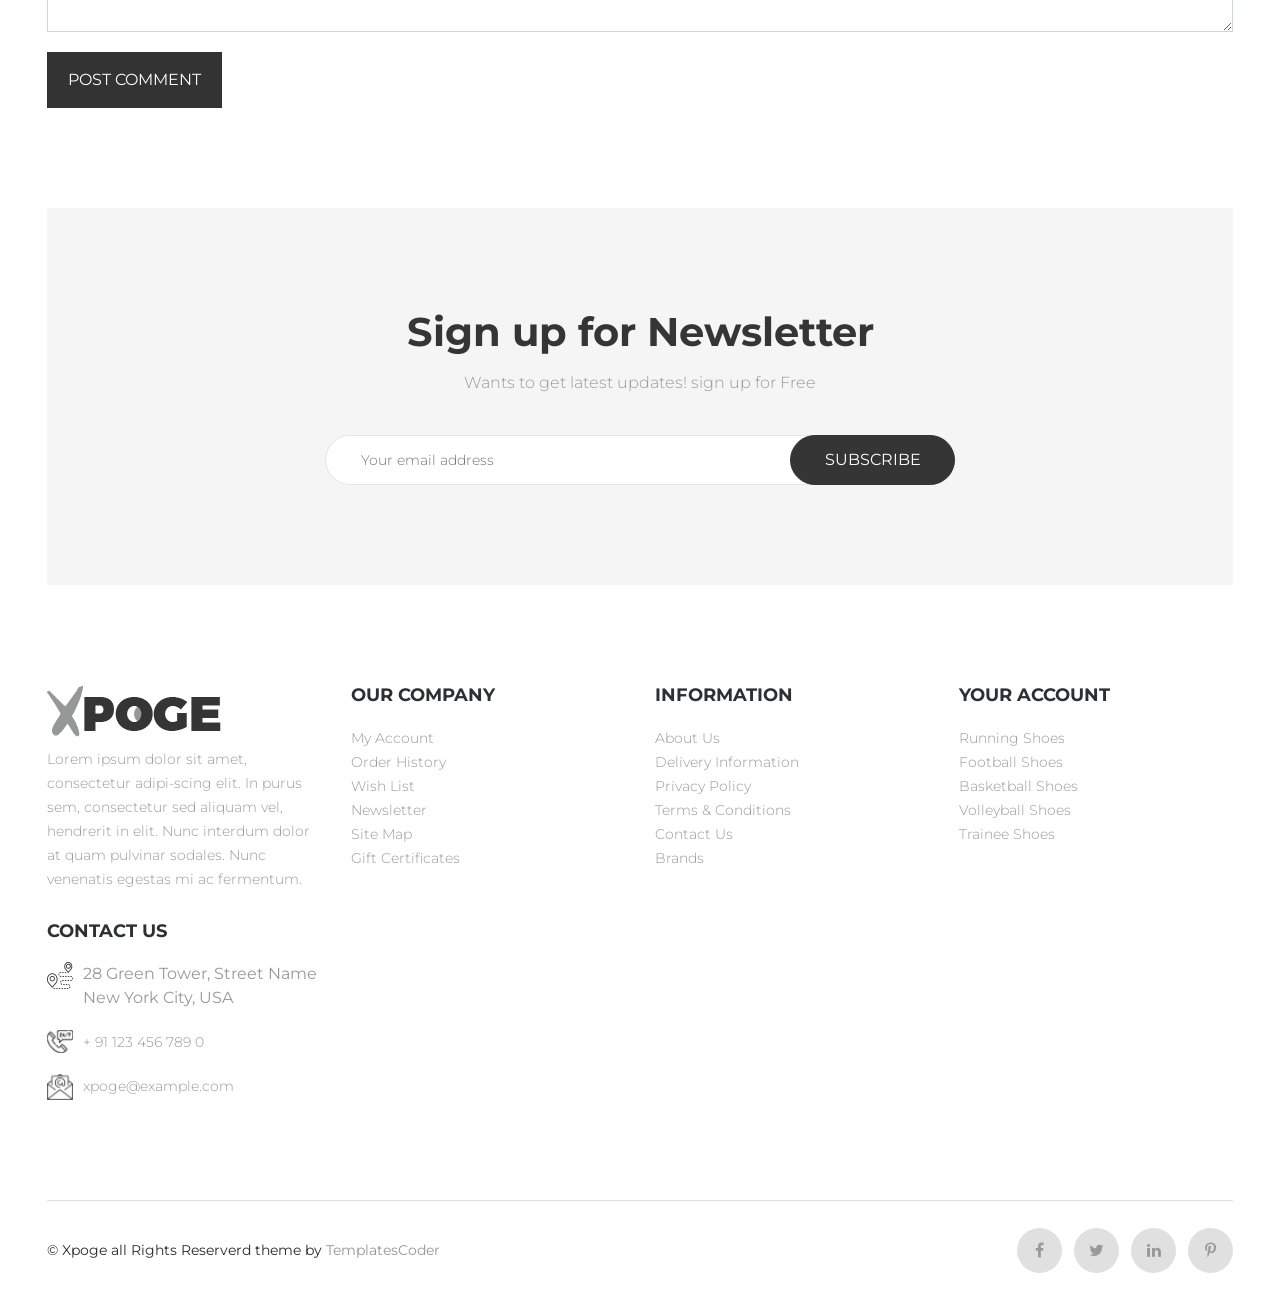
<file: blog-detail.html>
<!DOCTYPE html>
<html lang="en">
	<head>
	<!-- Basic Page Needs -->
    <meta charset="utf-8">
    <title>Xpoge</title>

	<!-- Mobile Specific Metas -->
    <meta name="viewport" content="width=device-width, initial-scale=1, maximum-scale=1">
    <link type="image/x-icon" href="images/fav-icon.png" rel="icon">

    <!-- CSS -->
    <link rel="stylesheet" type="text/css" href="css/font-awesome.min.css">
    <link rel="stylesheet" type="text/css" href="css/bootstrap.min.css">
    <link rel="stylesheet" type="text/css" href="css/shoes.css">
    <link rel="stylesheet" type="text/css" href="css/responsive.css">
	</head>
	<body>

		<!-- Start preloader -->
		<div id="preloader"></div>
		<!-- End preloader -->

		<!-- Search Screen start -->
		<div class="sidebar-search-wrap">
		    <div class="sidebar-table-container">
			    <div class="sidebar-align-container">
			        <div class="search-closer right-side"></div>
			        <div class="search-container">
			          <form method="get" id="search-form">
			            <input type="text" id="s" class="search-input" name="s" placeholder="Search text">
			          </form>
			          <span>Search and Press Enter</span>
			        </div>
			    </div>
		    </div>
		</div>
		<!-- Search Screen end -->

		<div class="main" id="main">
			<header class="header transition">
				<div class="container position-r">
					<div class="row">
						<div class="col-lg-2 col-md-4 col-6 align-flax">
				            <div class="navbar-header">
					            <a class="navbar-brand" href="index.html">
					                <img alt="logo" src="images/logo.png" class="transition">
					            </a> 
				            </div>
					    </div>
					    <div class="col-lg-10 col-md-8 col-6 position-i">
					       	<div class="menu-left transition">
						        <div class="menu" >
						            <ul>
							            <li>
							                <a href="index.html">Home</a>
							            </li>
							            <li class="dropdown">
							            	<span class="opener plus"></span>
							                <a href="shop.html">Pages</a>
							                <div class="megamenu">
							                	<div class="megamenu-inner">
							                		<ul>
							                			<li><a href="about.html">About Us</a></li>
									                    <li><a href="shop-list.html">Shop List</a></li>
									                    <li><a href="product-detail.html">Product Detail</a></li>
									                    <li><a href="wishlist.html">Wishlist</a></li>
									                    <li><a href="404.html">404</a></li>
									                </ul>
							                	</div>
							                </div>
							            </li>
							            <li class="dropdown">
							            	<span class="opener plus"></span>
							                <a href="shop.html">Shop</a>
							                <div class="megamenu full">
							                	<div class="megamenu-inner">
							                		<div class="row">
							                			<div class="col-xl-3 col-lg-3 col-md-3 display-nr">
							                				<div class="shop-img-in">
							                					<div class="row">
							                						<div class="col-xl-12 col-lg-12 col-md-12 pb-10">
							                							<a href="product-detail.html" class="img-drop-bottom">
							                								<img src="images/menu.jpg" class="transition" alt="img">
							                							</a>
							                						</div>
							                					</div>
							                				</div>
							                			</div>
							                			<div class="col-xl-3 col-lg-3 col-md-12">
							                				<a href="shop.html" class="megamenu-title">Chap Shoes</a>
							                				<ul>
									                            <li><a href="shop.html">Hessian Shoes</a></li>
									                            <li><a href="shop.html">Postillion Shoes</a></li>
									                            <li><a href="shop.html">Cowboy Shoes</a></li>
									                            <li><a href="shop.html">Paddock Shoes</a></li>
									                            <li><a href="shop.html">Postillion Shoes</a></li>
									                            <li><a href="shop.html">Cowboy Shoes</a></li>
									                            <li><a href="shop.html">Paddock Shoes</a></li>
									                        </ul>
							                			</div>
							                			<div class="col-xl-3 col-lg-3 col-md-12">
							                				<a href="shop.html" class="megamenu-title">Fashion Shoes</a>
							                				<ul>
									                            <li><a href="shop.html">Opinga</a></li>
									                            <li><a href="shop.html">Rocker Bottom</a></li>
									                            <li><a href="shop.html">Clog</a></li>
									                            <li><a href="shop.html">Driving Moccasins</a></li>
									                            <li><a href="shop.html">High Heeled</a></li>
									                            <li><a href="shop.html">Rocker Bottom</a></li>
									                            <li><a href="shop.html">Clog</a></li>
									                        </ul>
							                			</div>
							                			<div class="col-xl-3 col-lg-3 col-md-12">
							                				<a href="shop.html" class="megamenu-title">Product Types</a>
							                				<ul>
									                            <li><a href="shop.html">Hessian Shoes</a></li>
									                            <li><a href="shop.html">Postillion Shoes</a></li>
									                            <li><a href="shop.html">Cowboy Shoes</a></li>
									                            <li><a href="shop.html">Paddock Shoes</a></li>
									                            <li><a href="shop.html">Postillion Shoes</a></li>
									                            <li><a href="shop.html">Cowboy Shoes</a></li>
									                            <li><a href="shop.html">Paddock Shoes</a></li>
									                        </ul>
							                			</div>
							                		</div>
							                	</div>
							                </div>
							            </li>
							            <li class="dropdown">
							            	<span class="opener plus"></span>
							                <a href="blog-left.html">Blog</a>
							                <div class="megamenu">
							                	<div class="megamenu-inner">
							                		<ul>
									                    <li><a href="blog-left.html">Blog Left</a></li>
									                    <li><a href="blog-right.html">Blog Right</a></li>
									                    <li><a href="blog-detail.html">Blog Detail</a></li>
									                </ul>
							                	</div>
							                </div>
							            </li>
							            <li>
							                <a href="contact.html">Contact</a>
							            </li>
						            </ul>
						        </div>
					        </div>
					        <div class="search-right">
					        	<div class="menu-toggle"><span></span></div>
					        	<div class="search-menu">
						        	<input type="text" name="search" class="search-input" placeholder="Search text">
						        	<input type="submit" name="submit" class="search-btn">
						        	<div class="search-button-i transition">
						        		<img src="images/search.png" class="position-r transition" alt="search">
						        	</div>
						        </div>
						        <ul class="login-cart">
						        	<li>
						        		<div class="login-head">
								        	<a href="login.html"><i class="fa fa-user-o" aria-hidden="true"></i></a>
								        </div>
						        	</li>
						        	<li>
						        		<div class="cart-menu">
								        	<div class="cart-icon position-r">
								        		<img src="images/car-icon-w.png" class="position-r transition" alt="cart">
								        	</div>
								        	<div class="cart-dropdown header-link-dropdown">
												<ul class="cart-list link-dropdown-list">
													<li> 
													  	<a href="javascript:void(0)" class="close-cart"><i class="fa fa-times-circle"></i></a>
													    <figure> 
													    	<a href="product-detail.html" class="pull-left"> 
													    		<img alt="product" src="images/product-1.jpg">
													    	</a>
													      	<figcaption> 
													      		<span>
													      			<a href="product-detail.html">Men's Full Sleeves Collar Shirt</a>
													      		</span>
													        	<p class="cart-price">$14.99</p>
													        	<div class="product-qty">
													          		<label>Qty:</label>
													          		<div class="custom-qty">
													            		<input type="text" name="qty" maxlength="8" value="1" title="Qty" class="input-text qty" disabled>
													          		</div>
													        	</div>
													      	</figcaption>
													    </figure>
													</li>
													<li> 
														<a class="close-cart"><i class="fa fa-times-circle"></i></a>
													    <figure> 
													    	<a href="product-detail.html" class="pull-left"> 
													    		<img alt="product" src="images/product-2.jpg">
													    	</a>
													      	<figcaption> 
													      		<span>
													      			<a href="product-detail.html">Women's Cape Jacket</a>
													      		</span>
													        	<p class="cart-price">$14.99</p>
													        	<div class="product-qty">
													          		<label>Qty:</label>
													          		<div class="custom-qty">
													            		<input type="text" name="qty" maxlength="8" value="1" title="Qty" class="input-text qty" disabled>
													          		</div>
													        	</div>
													      	</figcaption>
													    </figure>
													</li>
												</ul>
												<p class="cart-sub-totle"> 
													<span class="pull-left">Cart Subtotal</span> 
													<span class="pull-right"><strong class="price-box">$29.98</strong></span> 
												</p>
												<div class="clearfix"></div>
												<div class="mt-20"> 
													<a href="cart.html" class="btn">Cart</a> 
													<a href="checkout.html" class="btn btn-color right-side">Checkout</a> 
												</div>
											</div>
								        </div>
						        	</li>
						        </ul>
					        </div>
					    </div>
					</div>
				</div>
			</header>

			<section class="page-banner">
				<div class="container">
					<div class="page-banner-in">
						<div class="row">
							<div class="col-xl-6 col-lg-6 col-12">
								<h1 class="page-banner-title text-uppercase">Blog</h1>
							</div>
							<div class="col-xl-6 col-lg-6 col-12">
								<ul class="right-side">
									<li><a href="index.html">Home</a></li>
									<li><a href="blog-left.html">Blog</a></li>
									<li>Blog Detail</li>
								</ul>
							</div>
						</div>
					</div>
				</div>
			</section>

			<section class="pt-100">
				<div class="container">
					<div class="row">
						<div class="col-12">
							<div class="blog-detail-img">
								<img src="images/blog-7.jpg" alt="blog">
							</div>
							<div class="blog-detail-contain">
								<span>john doe - APRIL 18, 2015 AT 5.00 PM</span>
								<h2>Lorem Ipsum is simply dummy text of the printing and typesetting industry.</h2>
								<p>There are many variations of passages of Lorem Ipsum available, but the majority have suffered alteration in some form, by injected humour, or randomised words which don't look even There are many variations of passages of Lorem Ipsum available, but the majority have suffered alteration in some form, by injected humour, or randomised words which don't look even There are many variations of passages of Lorem Ipsum available, but the majority have suffered alteration in some form, by injected humour, or randomised words which don't look even There are many variations of passages of Lorem Ipsum available, but the majority have suffered alteration in some form, by injected humour, or randomised words which don't look even There are many variations of passages of Lorem Ipsum available, but the majority have suffered alteration in some form, by injected humour, or randomised words which don't look even There are many variations of passages of Lorem Ipsum available, but the majority have suffered alteration in some form, by injected humour, or randomised words which don't look even There are many variations of passages of Lorem Ipsum available, but the majority have suffered alteration in some form, by injected humour, or randomised words which don't look even There are many variations of passages of Lorem Ipsum available, but the majority have suffered alteration in some form, by injected humour, or randomised words which don't look even or randomised words which don't look even There are many variations of passages of Lorem Ipsum available, but the majority have suffered alteration in some form, by injected humour, or randomised words which don't look even There are many variations of passages of Lorem Ipsum available, but the majority have suffered alteration in some form, by injected humour, or randomised words which don't look even There are many variations of passages of Lorem Ipsum available, but the majority have suffered alteration in some form, by injected humour, or randomised words which don't look even</p>
								<blockquote>We possess within us two minds. So far I have written ere theronly of theewer conscious mind. within us two mind wewSo far I hheronly of theer conscious mind. within us two mind wewSo far I have only of Duis ntytonre conmind. within us two mind wew We possess within us two minds. So far I have written ere theronly of theewer conscious mind. within us two mind wewSo far I hheronly of theer conscious mind. within us two mind</blockquote>
								<p>There are many variations of passages of Lorem Ipsum available, but the majority have suffered alteration in some form, by injected humour, or randomised words which don't look even There are many variations of passages of Lorem Ipsum available, but the majority have suffered alteration in some form, by injected humour, or randomised words which don't look even There are many variations of passages of Lorem Ipsum available, but the majority have suffered alteration in some form, by injected humour, or randomised words which don't look even There are many variations of passages of Lorem Ipsum available, but the majority have suffered alteration in some form, by injected humour, or randomised words which don't look even There are many variations of passages of Lorem Ipsum available, but the majority have suffered alteration in some form, by injected humour, or randomised words which don't look even There are many variations of passages of Lorem Ipsum available, but the majority have suffered alteration in some form, by injected humour, or randomised words which don't look even There are many variations of passages of Lorem Ipsum available, but the majority have suffered alteration in some form, by injected humour, or randomised words which don't look even There are many variations of passages of Lorem Ipsum available, but the majority have suffered alteration in some form, by injected humour, or randomised words which don't look even or randomised words which don't look even There are many variations of passages of Lorem Ipsum available, but the majority have suffered alteration in some form, by injected humour, or randomised words which don't look even There are many variations of passages of Lorem Ipsum available, but the majority have suffered alteration in some form, by injected humour, or randomised words which don't look even There are many variations of passages of Lorem Ipsum available, but the majority have suffered alteration in some form, by injected humour, or randomised words which don't look even</p>
								<ul>
									<li>Share this post:</li>
									<li>
										<a href="#"><i class="fa fa-facebook" title="facebook"></i></a>
									</li>
									<li>
										<a href="#"><i class="fa fa-twitter" title="twitter"></i></a>
									</li>
									<li>
										<a href="#"><i class="fa fa-instagram" title="instagram"></i></a>
									</li>
									<li>
										<a href="#"><i class="fa fa-linkedin" aria-hidden="true"></i></a>
									</li>
								</ul>
							</div>
						</div>
					</div>
				</div>
			</section>

			<section class="blog-detail-part">
				<div class="container">
					<div class="row">
						<div class="col-12">
							<div class="line"></div>
							<div class="comment-part">
						        <h2>About The Author</h2>
						        <div class="comment mb-0 position-r">
						            <div class="comment-user">
										<img src="images/comment-img4.jpg" alt="author-thumb">
									</div>
						             <div class="comment-detail">
						                <div class="mb-2">
						                    <span class="commenter">
												<span>John Doe</span>
											</span>
						                </div>
						                <p class="comment-msg">Sed ut perspiciatis unde omnis iste natus error sit voluptatem accusantium doloremque laudantium, totam rem aperiam, eaque ipsa quae ab illo inventore veritatis et quasi architecto beatae vitae dicta sunt explicabo.</p>
						            </div>
						        </div>
						    </div>
						    <div class="line"></div>
							<div class="comment-part">
								<h3>03 COMMENTS</h3>
								<ul>
									<li>
										<div class="comment-user">
											<img src="images/comment-img1.jpg" alt="comment-img">
										</div>
										<div class="comment-detail">
											<span class="commenter">
												<span>John Doe</span> (05 Jan 2020)
											</span>
											<p>Lorem ipsum dolor sit amet adipiscing elit labore dolore that sed do eiusmod tempor labore dolore that magna aliqua. Ut enim ad minim veniam, exercitation.</p>
											<a href="#" class="reply-btn btn btn-color small">Reply</a>
										</div>
										<div class="clearfix"></div>
									</li>
									<li>
										<ul>
											<li>
												<div class="comment-user">
													<img src="images/comment-img2.jpg" alt="comment-img">
												</div>
												<div class="comment-detail">
													<span class="commenter">
														<span>John Doe</span> (12 Jan 2020)
													</span>
													<p>Lorem ipsum dolor sit amet adipiscing elit labore dolore that sed do eiusmod tempor labore dolore that magna aliqua. Ut enim ad minim veniam, exercitation.</p>
													<a href="#" class="reply-btn btn btn-color small">Reply</a>
												</div>
												<div class="clearfix"></div>
											</li>
											<li>
												<div class="comment-user">
													<img src="images/comment-img3.jpg" alt="comment-img">
												</div>
												<div class="comment-detail">
													<span class="commenter">
														<span>John Doe</span> (15 Jan 2020)
													</span>
													<p>Lorem ipsum dolor sit amet adipiscing elit labore dolore that sed do eiusmod tempor labore dolore that magna aliqua. Ut enim ad minim veniam, exercitation.</p>
													<a href="#" class="reply-btn btn btn-color small">Reply</a>
												</div>
												<div class="clearfix"></div>
											</li>
										</ul>
									</li>
								</ul>
							</div>
							<div class="leave-comment-part pt-100">
								<h3 class="reviews-head mb-30">Leave A Comment</h3>
								<form class="main-form">
									<div class="row">
										<div class="col-md-4">
											<div class="form-group">
												<input type="text" class="form-control" placeholder="Name" required>
											</div>
										</div>
										<div class="col-md-4">
											<div class="form-group">
												<input type="text" class="form-control" placeholder="Subject" required>
											</div>
										</div>
										<div class="col-md-4">
											<div class="form-group">
												<input type="text" class="form-control" placeholder="Email" required>
											</div>
										</div>
										<div class="col-12">
											<div class="form-group">
												<textarea class="form-control" placeholder="Message" rows="8"></textarea>
											</div>
										</div>
										<div class="col-12">
											<button type="submit" class="btn post-comm">Post Comment</button>
										</div>
									</div>
								</form>
							</div>
						</div>
					</div>
				</div>
			</section>

			<section class="newsletter pt-100">
				<div class="container">
					<div class="newsletter-inner text-center ptb-100">
						<h2 class="newsletter-title">Sign up for Newsletter</h2>
						<p class="newsletter-sub">Wants to get latest updates! sign up for Free</p>
						<form>
						  <div class="form-group">
						    <input type="email" class="form-control" placeholder="Your email address" required>
						  </div>
						  <button type="submit" class="form-btn text-uppercase">
							<span class="sub-r">Subscribe</span> 
							<i class="fa fa-send icon-r"></i>
						</button>
						</form>
					</div>
				</div>
			</section>

			<div class="top-scrolling">
				<a href="#main" class="scrollTo"><i class="fa fa-angle-up" aria-hidden="true"></i></a>
			</div>

			<footer class="footer pt-100">
				<div class="container">
					<div class="footer-inner">
						<div class="footer-box">
							<div class="footer-logo">
								<a href="index.html"><img src="images/logo.png" alt="logo"></a>
							</div>
							<p class="footer-desc">Lorem ipsum dolor sit amet, consectetur adipi-scing elit. In purus sem, consectetur sed aliquam vel, hendrerit in elit. Nunc interdum dolor at quam pulvinar sodales. Nunc venenatis egestas mi ac fermentum.</p>
						</div>
						<div class="footer-box footer-static">
							<span class="opener plus"></span>
							<h2 class="footer-title text-uppercase">Our company</h2>
							<ul class="footer-block-contant">
								<li><a href="#">My Account</a></li>
								<li><a href="#">Order History</a></li>
								<li><a href="wishlist.html">Wish List</a></li>
								<li><a href="#">Newsletter</a></li>
								<li><a href="#">Site Map</a></li>
								<li><a href="#">Gift Certificates</a></li>
							</ul>
						</div>
						<div class="footer-box footer-static">
							<span class="opener plus"></span>
							<h2 class="footer-title text-uppercase">Information</h2>
							<ul class="footer-block-contant">
								<li><a href="about.html">About Us</a></li>
								<li><a href="#">Delivery Information</a></li>
								<li><a href="#">Privacy Policy</a></li>
								<li><a href="#">Terms & Conditions</a></li>
								<li><a href="contact.html">Contact Us</a></li>
								<li><a href="#">Brands</a></li>
							</ul>
						</div>
						<div class="footer-box footer-static m-0">
							<span class="opener plus"></span>
							<h2 class="footer-title text-uppercase">Your Account</h2>
							<ul class="footer-block-contant">
								<li><a href="#">Running Shoes</a></li>
								<li><a href="#">Football Shoes</a></li>
								<li><a href="#">Basketball Shoes</a></li>
								<li><a href="#">Volleyball Shoes</a></li>
								<li><a href="#">Trainee Shoes</a></li>
							</ul>
						</div>
						<div class="footer-box footer-contact footer-static m-0">
							<span class="opener plus"></span>
							<h2 class="footer-title text-uppercase">Contact us</h2>
							<ul class="footer-block-contant">
								<li><img src="images/cont-1.png" alt="img"><span>28 Green Tower, Street Name <br>New York City, USA</span></li>
								<li><img src="images/cont-2.png" alt="img"><a href="tel:+911234567890">+ 91 123 456 789 0</a></li>
								<li><img src="images/cont-3.png" alt="img"><a href="mailto:xpoge@example.com">xpoge@example.com</a></li>
							</ul>
						</div>
					</div>
					<div class="copy-right mt-100">
						<div class="row">
							<div class="col-xl-6 col-lg-6 col-md-12">
								<p class="copyright-text">&#169; Xpoge all Rights Reserverd theme by <a href="https://templatescoder.com/" target="_blank">TemplatesCoder</a></p>
							</div>
							<div class="col-xl-6 col-lg-6 col-md-12">
								<ul>
									<li><a href="#"><i class="fa fa-facebook" aria-hidden="true"></i></a></li>
									<li><a href="#"><i class="fa fa-twitter" aria-hidden="true"></i></a></li>
									<li><a href="#"><i class="fa fa-linkedin" aria-hidden="true"></i></a></li>
									<li><a href="#"><i class="fa fa-pinterest-p" aria-hidden="true"></i></a></li>
								</ul>
							</div>
						</div>
					</div>
				</div>
			</footer>
		</div>
	
		<script src="js/jquery-3.4.1.min.js"></script>
		<script src="js/custom.js"></script>
	</body>

</html>
</file>
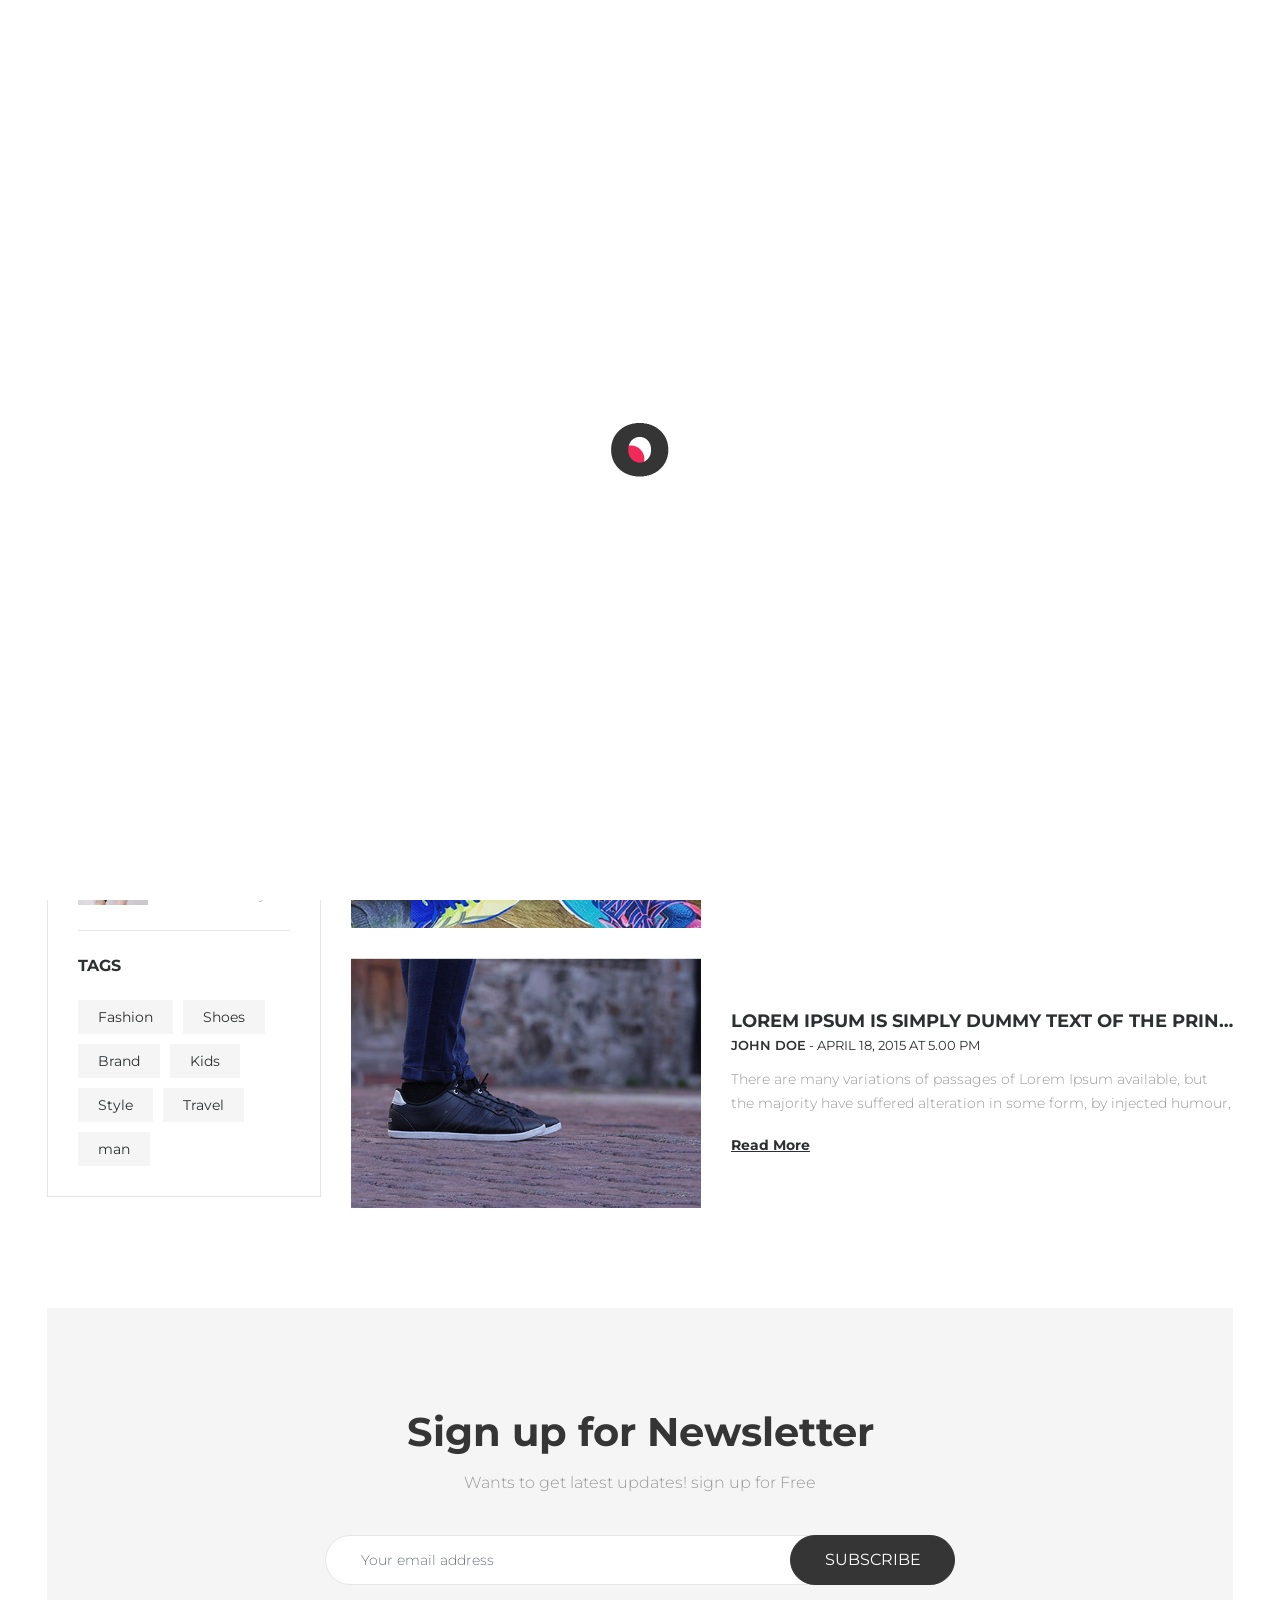
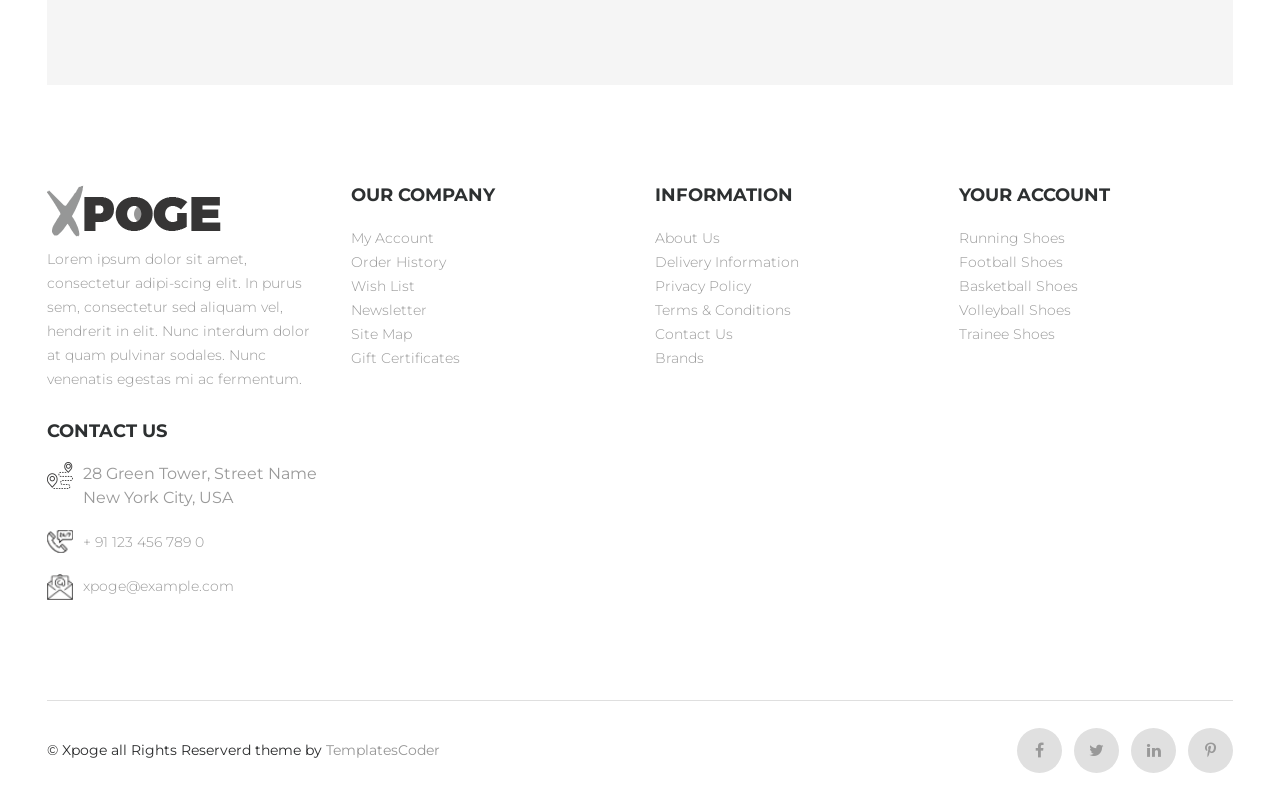
<file: blog-left.html>
<!DOCTYPE html>
<html lang="en">
	<head>
	<!-- Basic Page Needs -->
    <meta charset="utf-8">
    <title>Xpoge</title>

	<!-- Mobile Specific Metas -->
    <meta name="viewport" content="width=device-width, initial-scale=1, maximum-scale=1">
    <link type="image/x-icon" href="images/fav-icon.png" rel="icon">

    <!-- CSS -->
    <link rel="stylesheet" type="text/css" href="css/font-awesome.min.css">
    <link rel="stylesheet" type="text/css" href="css/bootstrap.min.css">
    <link rel="stylesheet" type="text/css" href="css/shoes.css">
    <link rel="stylesheet" type="text/css" href="css/responsive.css">
	</head>
	<body>

		<!-- Start preloader -->
		<div id="preloader"></div>
		<!-- End preloader -->

		<!-- Search Screen start -->
		<div class="sidebar-search-wrap">
		    <div class="sidebar-table-container">
			    <div class="sidebar-align-container">
			        <div class="search-closer right-side"></div>
			        <div class="search-container">
			          <form method="get" id="search-form">
			            <input type="text" id="s" class="search-input" name="s" placeholder="Search text">
			          </form>
			          <span>Search and Press Enter</span>
			        </div>
			    </div>
		    </div>
		</div>
		<!-- Search Screen end -->

		<div class="main" id="main">
			<header class="header transition">
				<div class="container position-r">
					<div class="row">
						<div class="col-lg-2 col-md-4 col-6 align-flax">
				            <div class="navbar-header">
					            <a class="navbar-brand" href="index.html">
					                <img alt="logo" src="images/logo.png" class="transition">
					            </a> 
				            </div>
					    </div>
					    <div class="col-lg-10 col-md-8 col-6 position-i">
					       	<div class="menu-left transition">
						        <div class="menu" >
						            <ul>
							            <li>
							                <a href="index.html">Home</a>
							            </li>
							            <li class="dropdown">
							            	<span class="opener plus"></span>
							                <a href="shop.html">Pages</a>
							                <div class="megamenu">
							                	<div class="megamenu-inner">
							                		<ul>
							                			<li><a href="about.html">About Us</a></li>
									                    <li><a href="shop-list.html">Shop List</a></li>
									                    <li><a href="product-detail.html">Product Detail</a></li>
									                    <li><a href="wishlist.html">Wishlist</a></li>
									                    <li><a href="404.html">404</a></li>
									                </ul>
							                	</div>
							                </div>
							            </li>
							            <li class="dropdown">
							            	<span class="opener plus"></span>
							                <a href="shop.html">Shop</a>
							                <div class="megamenu full">
							                	<div class="megamenu-inner">
							                		<div class="row">
							                			<div class="col-xl-3 col-lg-3 col-md-3 display-nr">
							                				<div class="shop-img-in">
							                					<div class="row">
							                						<div class="col-xl-12 col-lg-12 col-md-12 pb-10">
							                							<a href="product-detail.html" class="img-drop-bottom">
							                								<img src="images/menu.jpg" class="transition" alt="img">
							                							</a>
							                						</div>
							                					</div>
							                				</div>
							                			</div>
							                			<div class="col-xl-3 col-lg-3 col-md-12">
							                				<a href="shop.html" class="megamenu-title">Chap Shoes</a>
							                				<ul>
									                            <li><a href="shop.html">Hessian Shoes</a></li>
									                            <li><a href="shop.html">Postillion Shoes</a></li>
									                            <li><a href="shop.html">Cowboy Shoes</a></li>
									                            <li><a href="shop.html">Paddock Shoes</a></li>
									                            <li><a href="shop.html">Postillion Shoes</a></li>
									                            <li><a href="shop.html">Cowboy Shoes</a></li>
									                            <li><a href="shop.html">Paddock Shoes</a></li>
									                        </ul>
							                			</div>
							                			<div class="col-xl-3 col-lg-3 col-md-12">
							                				<a href="shop.html" class="megamenu-title">Fashion Shoes</a>
							                				<ul>
									                            <li><a href="shop.html">Opinga</a></li>
									                            <li><a href="shop.html">Rocker Bottom</a></li>
									                            <li><a href="shop.html">Clog</a></li>
									                            <li><a href="shop.html">Driving Moccasins</a></li>
									                            <li><a href="shop.html">High Heeled</a></li>
									                            <li><a href="shop.html">Rocker Bottom</a></li>
									                            <li><a href="shop.html">Clog</a></li>
									                        </ul>
							                			</div>
							                			<div class="col-xl-3 col-lg-3 col-md-12">
							                				<a href="shop.html" class="megamenu-title">Product Types</a>
							                				<ul>
									                            <li><a href="shop.html">Hessian Shoes</a></li>
									                            <li><a href="shop.html">Postillion Shoes</a></li>
									                            <li><a href="shop.html">Cowboy Shoes</a></li>
									                            <li><a href="shop.html">Paddock Shoes</a></li>
									                            <li><a href="shop.html">Postillion Shoes</a></li>
									                            <li><a href="shop.html">Cowboy Shoes</a></li>
									                            <li><a href="shop.html">Paddock Shoes</a></li>
									                        </ul>
							                			</div>
							                		</div>
							                	</div>
							                </div>
							            </li>
							            <li class="dropdown">
							            	<span class="opener plus"></span>
							                <a href="blog-left.html">Blog</a>
							                <div class="megamenu">
							                	<div class="megamenu-inner">
							                		<ul>
									                    <li><a href="blog-left.html">Blog Left</a></li>
									                    <li><a href="blog-right.html">Blog Right</a></li>
									                    <li><a href="blog-detail.html">Blog Detail</a></li>
									                </ul>
							                	</div>
							                </div>
							            </li>
							            <li>
							                <a href="contact.html">Contact</a>
							            </li>
						            </ul>
						        </div>
					        </div>
					        <div class="search-right">
					        	<div class="menu-toggle"><span></span></div>
					        	<div class="search-menu">
						        	<input type="text" name="search" class="search-input" placeholder="Search text">
						        	<input type="submit" name="submit" class="search-btn">
						        	<div class="search-button-i transition">
						        		<img src="images/search.png" class="position-r transition" alt="search">
						        	</div>
						        </div>
						        <ul class="login-cart">
						        	<li>
						        		<div class="login-head">
								        	<a href="login.html"><i class="fa fa-user-o" aria-hidden="true"></i></a>
								        </div>
						        	</li>
						        	<li>
						        		<div class="cart-menu">
								        	<div class="cart-icon position-r">
								        		<img src="images/car-icon-w.png" class="position-r transition" alt="cart">
								        	</div>
								        	<div class="cart-dropdown header-link-dropdown">
												<ul class="cart-list link-dropdown-list">
													<li> 
													  	<a href="javascript:void(0)" class="close-cart"><i class="fa fa-times-circle"></i></a>
													    <figure> 
													    	<a href="product-detail.html" class="pull-left"> 
													    		<img alt="product" src="images/product-1.jpg">
													    	</a>
													      	<figcaption> 
													      		<span>
													      			<a href="product-detail.html">Men's Full Sleeves Collar Shirt</a>
													      		</span>
													        	<p class="cart-price">$14.99</p>
													        	<div class="product-qty">
													          		<label>Qty:</label>
													          		<div class="custom-qty">
													            		<input type="text" name="qty" maxlength="8" value="1" title="Qty" class="input-text qty" disabled>
													          		</div>
													        	</div>
													      	</figcaption>
													    </figure>
													</li>
													<li> 
														<a class="close-cart"><i class="fa fa-times-circle"></i></a>
													    <figure> 
													    	<a href="product-detail.html" class="pull-left"> 
													    		<img alt="product" src="images/product-2.jpg">
													    	</a>
													      	<figcaption> 
													      		<span>
													      			<a href="product-detail.html">Women's Cape Jacket</a>
													      		</span>
													        	<p class="cart-price">$14.99</p>
													        	<div class="product-qty">
													          		<label>Qty:</label>
													          		<div class="custom-qty">
													            		<input type="text" name="qty" maxlength="8" value="1" title="Qty" class="input-text qty" disabled>
													          		</div>
													        	</div>
													      	</figcaption>
													    </figure>
													</li>
												</ul>
												<p class="cart-sub-totle"> 
													<span class="pull-left">Cart Subtotal</span> 
													<span class="pull-right"><strong class="price-box">$29.98</strong></span> 
												</p>
												<div class="clearfix"></div>
												<div class="mt-20"> 
													<a href="cart.html" class="btn">Cart</a> 
													<a href="checkout.html" class="btn btn-color right-side">Checkout</a> 
												</div>
											</div>
								        </div>
						        	</li>
						        </ul>
					        </div>
					    </div>
					</div>
				</div>
			</header>

			<section class="page-banner">
				<div class="container">
					<div class="page-banner-in">
						<div class="row">
							<div class="col-xl-6 col-lg-6 col-12">
								<h1 class="page-banner-title text-uppercase">Blog</h1>
							</div>
							<div class="col-xl-6 col-lg-6 col-12">
								<ul class="right-side">
									<li><a href="index.html">Home</a></li>
									<li>Left sidebar</li>
								</ul>
							</div>
						</div>
					</div>
				</div>
			</section>

			<section class="pt-100">
				<div class="container">
					<div class="row">
						<div class="col-xl-3 col-lg-4 order-r-2">
							<div class="blog-sidebar">
								<div class="blog-categories">
									<h2 class="blog-sidebar-title text-uppercase">Categories</h2>
									<ul class="Categories-blog">
										<li><a href="#">Creative</a></li>
										<li><a href="#">Fashion</a></li>
										<li><a href="#">Image</a></li>
										<li><a href="#">Photography</a></li>
										<li><a href="#">Travel</a></li>
									</ul>
								</div>
								<div class="blog-categories">
									<h2 class="blog-sidebar-title text-uppercase">Recent Blog</h2>
									<div class="recent-blog">
										<div class="recent-blog-box">
											<div class="recent-img">
												<a href="blog-detail.html"><img src="images/blog-3.jpg" alt="blog"></a>
											</div>
											<div class="recent-des">
												<div class="text-overflow">
													<a href="blog-detail.html" class="blog-name">Lorem Ipsum is simply dummy text of the printing and typesetting industry.</a>
												</div>
												<p>There are many variations of</p>
											</div>
										</div>
										<div class="recent-blog-box">
											<div class="recent-img">
												<a href="blog-detail.html"><img src="images/blog-1.jpg" alt="blog"></a>
											</div>
											<div class="recent-des">
												<div class="text-overflow">
													<a href="blog-detail.html" class="blog-name">Lorem Ipsum is simply dummy text of the printing and typesetting industry.</a>
												</div>
												<p>There are many variations of</p>
											</div>
										</div>
										<div class="recent-blog-box">
											<div class="recent-img">
												<a href="blog-detail.html"><img src="images/blog-2.jpg" alt="blog"></a>
											</div>
											<div class="recent-des">
												<div class="text-overflow">
													<a href="blog-detail.html" class="blog-name">Lorem Ipsum is simply dummy text of the printing and typesetting industry.</a>
												</div>
												<p>There are many variations of</p>
											</div>
										</div>
									</div>
								</div>
								<div class="blog-categories">
									<h2 class="blog-sidebar-title text-uppercase">TAGS</h2>
									<ul class="tags">
										<li><a href="#">Fashion</a></li>
										<li><a href="#">Shoes</a></li>
										<li><a href="#">Brand</a></li>
										<li><a href="#">Kids</a></li>
										<li><a href="#">Style</a></li>
										<li><a href="#">Travel</a></li>
										<li><a href="#">man</a></li>
									</ul>
								</div>
							</div>
						</div>
						<div class="col-xl-9 col-lg-8 order-r-1">
							<div class="blog-right">
								<div class="row align-flax mb-30">
									<div class="col-xl-5 col-lg-5 col-md-5">
										<div class="latest-blog-img">
											<a href="blog-detail.html" class="display-b">
												<img src="images/blog-4.jpg" alt="blog">
											</a>
										</div>
									</div>
									<div class="col-xl-7 col-lg-7 col-md-7">
										<div class="lat-blog-desc">
											<a href="blog-detail.html" class="lat-blog-title text-uppercase">Lorem Ipsum is simply dummy text of the printing and typesetting industry.</a>
											<p class="lat-blog-date text-uppercase"><span>john doe</span> - APRIL 18, 2015 AT 5.00 PM</p>
											<p class="lat-blog-detail">There are many variations of passages of Lorem Ipsum available, but the majority have suffered alteration in some form, by injected humour, or randomised words which don't look even</p>
											<a href="blog-detail.html" class="btn-2">Read More</a>
										</div>
									</div>
								</div>
								<div class="row align-flax mb-30">
									<div class="col-xl-5 col-lg-5 col-md-5">
										<div class="latest-blog-img">
											<a href="blog-detail.html" class="display-b">
												<img src="images/blog-5.jpg" alt="blog">
											</a>
										</div>
									</div>
									<div class="col-xl-7 col-lg-7 col-md-7">
										<div class="lat-blog-desc">
											<a href="blog-detail.html" class="lat-blog-title text-uppercase">Lorem Ipsum is simply dummy text of the printing and typesetting industry.</a>
											<p class="lat-blog-date text-uppercase"><span>john doe</span> - APRIL 18, 2015 AT 5.00 PM</p>
											<p class="lat-blog-detail">There are many variations of passages of Lorem Ipsum available, but the majority have suffered alteration in some form, by injected humour, or randomised words which don't look even</p>
											<a href="blog-detail.html" class="btn-2">Read More</a>
										</div>
									</div>
								</div>
								<div class="row align-flax">
									<div class="col-xl-5 col-lg-5 col-md-5">
										<div class="latest-blog-img">
											<a href="blog-detail.html" class="display-b">
												<img src="images/blog-6.jpg" alt="blog">
											</a>
										</div>
									</div>
									<div class="col-xl-7 col-lg-7 col-md-7">
										<div class="lat-blog-desc">
											<a href="blog-detail.html" class="lat-blog-title text-uppercase">Lorem Ipsum is simply dummy text of the printing and typesetting industry.</a>
											<p class="lat-blog-date text-uppercase"><span>john doe</span> - APRIL 18, 2015 AT 5.00 PM</p>
											<p class="lat-blog-detail">There are many variations of passages of Lorem Ipsum available, but the majority have suffered alteration in some form, by injected humour, or randomised words which don't look even</p>
											<a href="blog-detail.html" class="btn-2">Read More</a>
										</div>
									</div>
								</div>
							</div>
						</div>
					</div>
				</div>
			</section>

			<section class="newsletter pt-100">
				<div class="container">
					<div class="newsletter-inner text-center ptb-100">
						<h2 class="newsletter-title">Sign up for Newsletter</h2>
						<p class="newsletter-sub">Wants to get latest updates! sign up for Free</p>
						<form>
						  <div class="form-group">
						    <input type="email" class="form-control" placeholder="Your email address" required>
						  </div>
						  <button type="submit" class="form-btn text-uppercase">
							<span class="sub-r">Subscribe</span> 
							<i class="fa fa-send icon-r"></i>
						</button>
						</form>
					</div>
				</div>
			</section>

			<div class="top-scrolling">
				<a href="#main" class="scrollTo"><i class="fa fa-angle-up" aria-hidden="true"></i></a>
			</div>

			<footer class="footer pt-100">
				<div class="container">
					<div class="footer-inner">
						<div class="footer-box">
							<div class="footer-logo">
								<a href="index.html"><img src="images/logo.png" alt="logo"></a>
							</div>
							<p class="footer-desc">Lorem ipsum dolor sit amet, consectetur adipi-scing elit. In purus sem, consectetur sed aliquam vel, hendrerit in elit. Nunc interdum dolor at quam pulvinar sodales. Nunc venenatis egestas mi ac fermentum.</p>
						</div>
						<div class="footer-box footer-static">
							<span class="opener plus"></span>
							<h2 class="footer-title text-uppercase">Our company</h2>
							<ul class="footer-block-contant">
								<li><a href="#">My Account</a></li>
								<li><a href="#">Order History</a></li>
								<li><a href="wishlist.html">Wish List</a></li>
								<li><a href="#">Newsletter</a></li>
								<li><a href="#">Site Map</a></li>
								<li><a href="#">Gift Certificates</a></li>
							</ul>
						</div>
						<div class="footer-box footer-static">
							<span class="opener plus"></span>
							<h2 class="footer-title text-uppercase">Information</h2>
							<ul class="footer-block-contant">
								<li><a href="about.html">About Us</a></li>
								<li><a href="#">Delivery Information</a></li>
								<li><a href="#">Privacy Policy</a></li>
								<li><a href="#">Terms & Conditions</a></li>
								<li><a href="contact.html">Contact Us</a></li>
								<li><a href="#">Brands</a></li>
							</ul>
						</div>
						<div class="footer-box footer-static m-0">
							<span class="opener plus"></span>
							<h2 class="footer-title text-uppercase">Your Account</h2>
							<ul class="footer-block-contant">
								<li><a href="#">Running Shoes</a></li>
								<li><a href="#">Football Shoes</a></li>
								<li><a href="#">Basketball Shoes</a></li>
								<li><a href="#">Volleyball Shoes</a></li>
								<li><a href="#">Trainee Shoes</a></li>
							</ul>
						</div>
						<div class="footer-box footer-contact footer-static m-0">
							<span class="opener plus"></span>
							<h2 class="footer-title text-uppercase">Contact us</h2>
							<ul class="footer-block-contant">
								<li><img src="images/cont-1.png" alt="img"><span>28 Green Tower, Street Name <br>New York City, USA</span></li>
								<li><img src="images/cont-2.png" alt="img"><a href="tel:+911234567890">+ 91 123 456 789 0</a></li>
								<li><img src="images/cont-3.png" alt="img"><a href="mailto:xpoge@example.com">xpoge@example.com</a></li>
							</ul>
						</div>
					</div>
					<div class="copy-right mt-100">
						<div class="row">
							<div class="col-xl-6 col-lg-6 col-md-12">
								<p class="copyright-text">&#169; Xpoge all Rights Reserverd theme by <a href="https://templatescoder.com/" target="_blank">TemplatesCoder</a></p>
							</div>
							<div class="col-xl-6 col-lg-6 col-md-12">
								<ul>
									<li><a href="#"><i class="fa fa-facebook" aria-hidden="true"></i></a></li>
									<li><a href="#"><i class="fa fa-twitter" aria-hidden="true"></i></a></li>
									<li><a href="#"><i class="fa fa-linkedin" aria-hidden="true"></i></a></li>
									<li><a href="#"><i class="fa fa-pinterest-p" aria-hidden="true"></i></a></li>
								</ul>
							</div>
						</div>
					</div>
				</div>
			</footer>
		</div>
	
		<script src="js/jquery-3.4.1.min.js"></script>
		<script src="js/custom.js"></script>
	</body>

</html>
</file>
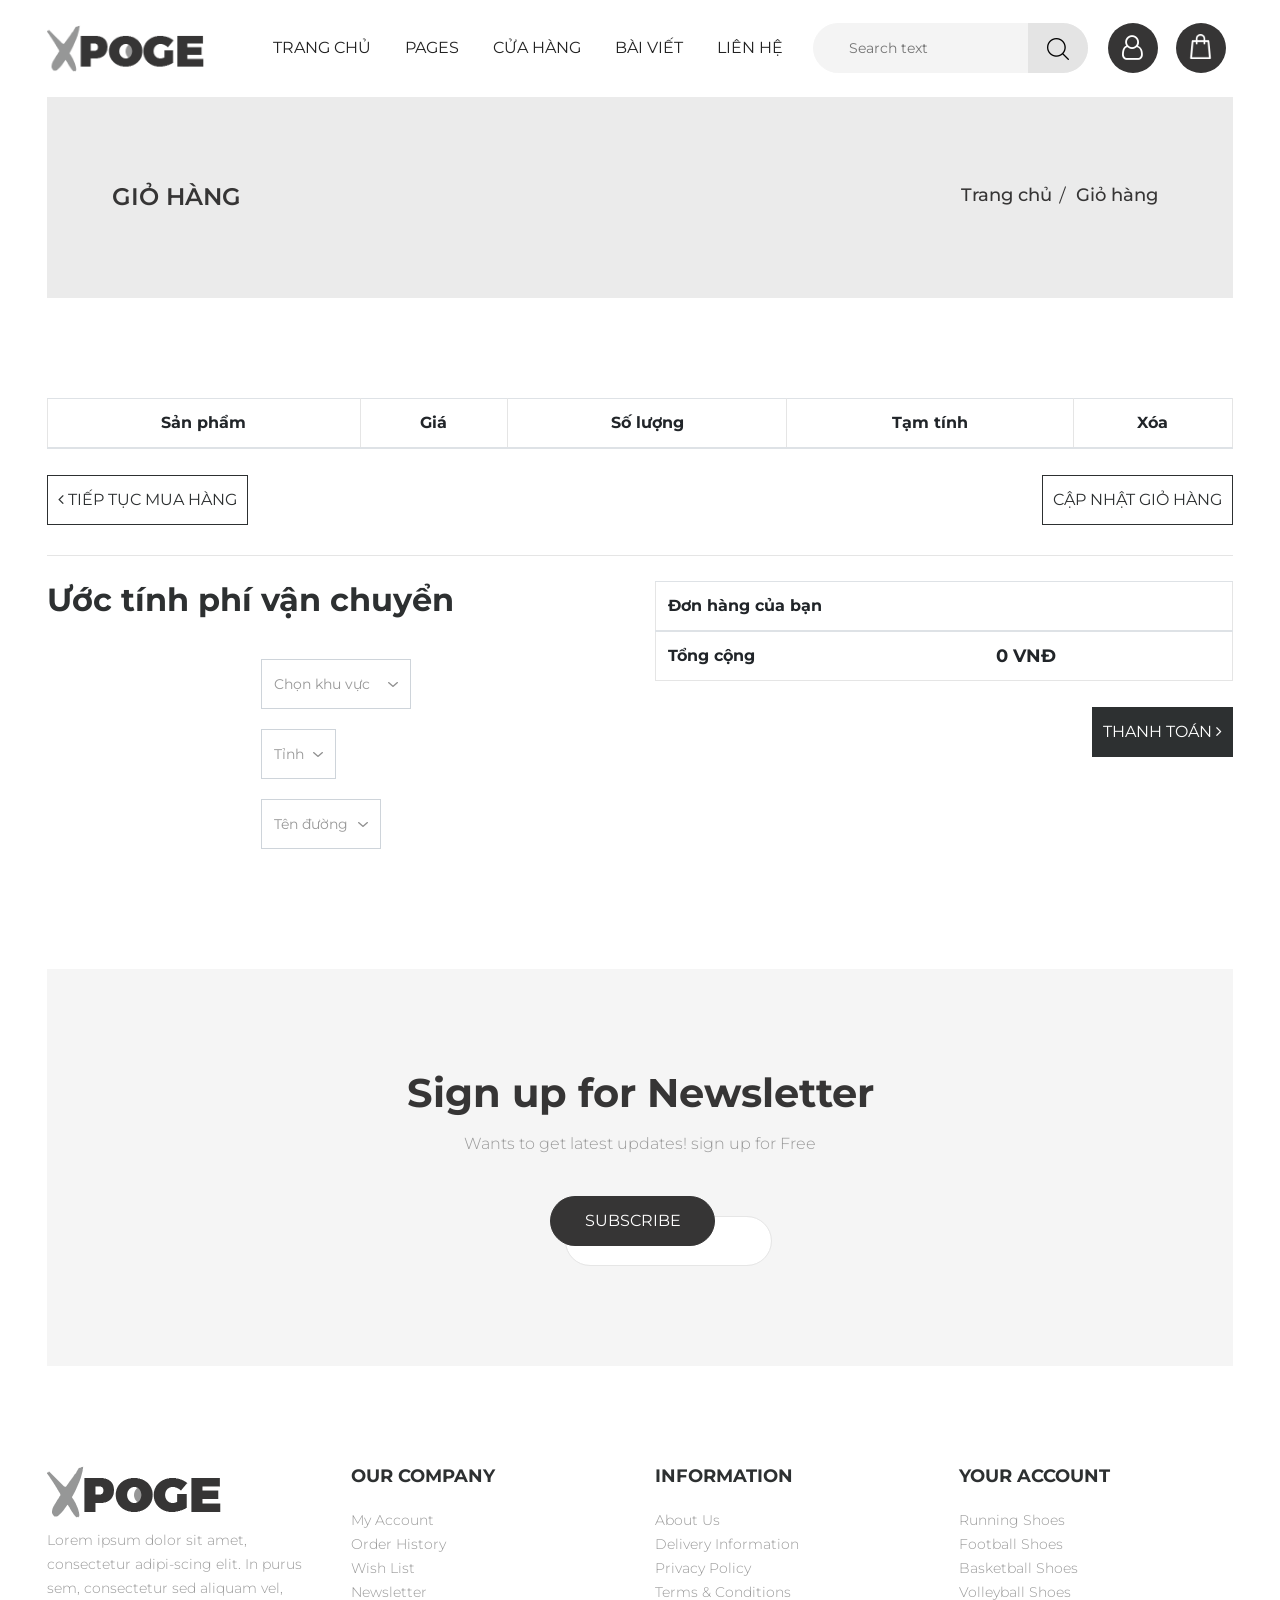
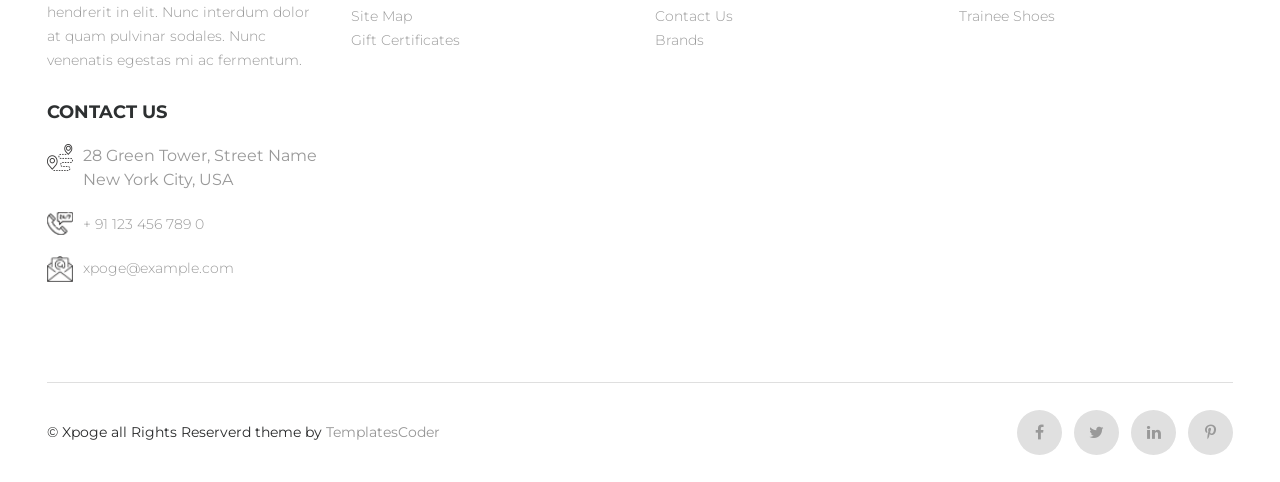
<file: cart.html>
<!DOCTYPE html>
<html lang="en">
	<head>
	<!-- Basic Page Needs -->
    <meta charset="utf-8">
    <title>Xpoge</title>

	<!-- Mobile Specific Metas -->
    <meta name="viewport" content="width=device-width, initial-scale=1, maximum-scale=1">
    <link type="image/x-icon" href="images/fav-icon.png" rel="icon">

    <!-- CSS -->
    <link rel="stylesheet" type="text/css" href="css/font-awesome.min.css">
    <link rel="stylesheet" type="text/css" href="css/bootstrap.min.css">
    <link rel="stylesheet" type="text/css" href="css/shoes.css">
    <link rel="stylesheet" type="text/css" href="css/responsive.css">
	<style>
		form {
  width: 150px;
  margin: 0 auto;
  text-align: center;
  padding-top: 20px;
}

.value-button {
  display: inline-block;
  border: 1px solid #ddd;
  margin: 0px;
  width: 40px;
  height: 40px;
  text-align: center;
  vertical-align: middle;
  padding: 11px 0;
  background: #eee;
  -webkit-touch-callout: none;
  -webkit-user-select: none;
  -khtml-user-select: none;
  -moz-user-select: none;
  -ms-user-select: none;
  user-select: none;
}

.value-button:hover {
  cursor: pointer;
}

form #decrease {
  margin-right: -4px;
  border-radius: 8px 0 0 8px;
}

form #increase {
  margin-left: -4px;
  border-radius: 0 8px 8px 0;
}

form #input-wrap {
  margin: 0px;
  padding: 0px;
}

input#number {
  text-align: center;
  border: none;
  border-top: 1px solid #ddd;
  border-bottom: 1px solid #ddd;
  margin: 0px;
  width: 40px;
  height: 40px;
}

input[type=number]::-webkit-inner-spin-button,
input[type=number]::-webkit-outer-spin-button {
    -webkit-appearance: none;
    margin: 0;
}
	</style>
	</head>
	<body>

		<!-- Start preloader -->
		<!-- <div id="preloader"></div> -->
		<!-- End preloader -->

		<!-- Search Screen start -->
		<div class="sidebar-search-wrap">
		    <div class="sidebar-table-container">
			    <div class="sidebar-align-container">
			        <div class="search-closer right-side"></div>
			        <div class="search-container">
			          <form method="get" id="search-form">
			            <input type="text" id="s" class="search-input" name="s" placeholder="Search text">
			          </form>
			          <span>Search and Press Enter</span>
			        </div>
			    </div>
		    </div>
		</div>
		<!-- Search Screen end -->

		<div class="main" id="main">
			<header class="header transition">
				<div class="container position-r">
					<div class="row">
						<div class="col-lg-2 col-md-4 col-6 align-flax">
				            <div class="navbar-header">
					            <a class="navbar-brand" href="index.html">
					                <img alt="logo" src="images/logo.png" class="transition">
					            </a> 
				            </div>
					    </div>
					    <div class="col-lg-10 col-md-8 col-6 position-i">
							<div class="menu-left transition">
								<div class="menu">
									<ul>
										<li>
											<a href="index.html">Trang chủ</a>
										</li>
										<li class="dropdown">
											<span class="opener plus"></span>
											<a href="shop.html">Pages</a>
											<div class="megamenu">
												<div class="megamenu-inner">
													<ul>
														<li><a href="about.html">About Us</a></li>
														<li><a href="shop-list.html">Shop List</a></li>
														<li><a href="product-detail.html">Product Detail</a></li>
														<li><a href="wishlist.html">Wishlist</a></li>
														<li><a href="404.html">404</a></li>
													</ul>
												</div>
											</div>
										</li>
										<li class="dropdown">
											<span class="opener plus"></span>
											<a href="shop.html">Cửa hàng</a>
											<!-- <div class="megamenu full">
												<div class="megamenu-inner">
													<div class="row">
														<div class="col-xl-3 col-lg-3 col-md-3 display-nr">
															<div class="shop-img-in">
																<div class="row">
																	<div class="col-xl-12 col-lg-12 col-md-12 pb-10">
																		<a href="product-detail.html" class="img-drop-bottom">
																				<img src="images/menu.jpg" class="transition" alt="img">
																			</a>
																	</div>
																</div>
															</div>
														</div>
														<div class="col-xl-3 col-lg-3 col-md-12">
															<a href="shop.html" class="megamenu-title">Chap Shoes</a>
															<ul>
																<li><a href="shop.html">Hessian Shoes</a></li>
																<li><a href="shop.html">Postillion Shoes</a></li>
																<li><a href="shop.html">Cowboy Shoes</a></li>
																<li><a href="shop.html">Paddock Shoes</a></li>
																<li><a href="shop.html">Postillion Shoes</a></li>
																<li><a href="shop.html">Cowboy Shoes</a></li>
																<li><a href="shop.html">Paddock Shoes</a></li>
															</ul>
														</div>
														<div class="col-xl-3 col-lg-3 col-md-12">
															<a href="shop.html" class="megamenu-title">Fashion Shoes</a>
															<ul>
																<li><a href="shop.html">Opinga</a></li>
																<li><a href="shop.html">Rocker Bottom</a></li>
																<li><a href="shop.html">Clog</a></li>
																<li><a href="shop.html">Driving Moccasins</a></li>
																<li><a href="shop.html">High Heeled</a></li>
																<li><a href="shop.html">Rocker Bottom</a></li>
																<li><a href="shop.html">Clog</a></li>
															</ul>
														</div>
														<div class="col-xl-3 col-lg-3 col-md-12">
															<a href="shop.html" class="megamenu-title">Product Types</a>
															<ul>
																<li><a href="shop.html">Hessian Shoes</a></li>
																<li><a href="shop.html">Postillion Shoes</a></li>
																<li><a href="shop.html">Cowboy Shoes</a></li>
																<li><a href="shop.html">Paddock Shoes</a></li>
																<li><a href="shop.html">Postillion Shoes</a></li>
																<li><a href="shop.html">Cowboy Shoes</a></li>
																<li><a href="shop.html">Paddock Shoes</a></li>
															</ul>
														</div>
													</div>
												</div>
											</div> -->
										</li>
										<li class="dropdown">
											<span class="opener plus"></span>
											<a href="blog-left.html">Bài viết</a>
											<div class="megamenu">
												<div class="megamenu-inner">
													<ul>
														<li><a href="blog-left.html">Blog Left</a></li>
														<li><a href="blog-right.html">Blog Right</a></li>
														<li><a href="blog-detail.html">Blog Detail</a></li>
													</ul>
												</div>
											</div>
										</li>
										<li>
											<a href="contact.html">Liên hệ</a>
										</li>
									</ul>
								</div>
							</div>
							<div class="search-right">
								<div class="menu-toggle"><span></span></div>
								<div class="search-menu">
									<input type="text" name="search" class="search-input" placeholder="Search text">
									<input type="submit" name="submit" class="search-btn">
									<div class="search-button-i transition">
										<img src="images/search.png" class="position-r transition" alt="search">
									</div>
								</div>
								<ul class="login-cart">
									<li>
										<div class="login-head">
											<a href="login.html"><i class="fa fa-user-o" aria-hidden="true"></i></a>
										</div>
									</li>
									<li>
										<div class="cart-menu">
											<a class="cart-icon position-r" href="cart.html">
												<img src="images/car-icon-w.png" class="position-r transition" alt="cart" >
											</a>  
										</div>
									</li>
								</ul>
							</div>
						</div>
					</div>
				</div>
			</header>

			<section class="page-banner">
				<div class="container">
					<div class="page-banner-in">
						<div class="row">
							<div class="col-xl-6 col-lg-6 col-12">
								<h1 class="page-banner-title text-uppercase">Giỏ hàng</h1>
							</div>
							<div class="col-xl-6 col-lg-6 col-12">
								<ul class="right-side">
									<li><a href="index.html">Trang chủ</a></li>
									<li>Giỏ hàng</li>
								</ul>
							</div>
						</div>
					</div>
				</div>
			</section>

			<section class="pt-100">
				<div class="container">
					<div class="wishlist-table">
						<div class="responsive-table">
							<table class="table border text-center">
								<thead>
									<tr>
										<th>Sản phẩm</th>
										<th>Giá</th>
										<th>Số lượng</th>
										<th>Tạm tính</th>
										<th>Xóa</th>
									</tr>
								</thead>
								<tbody id="giohang">
									<!-- <tr>
										<td class="text-left">
											<div class="seller-box align-flax w-100">
												<div class="seller-img">
													<a href="product-detail.html" class="display-b">
														<img src="images/product-1.jpg" alt="shoes" class="transition">
													</a>
												</div>
												<div class="seller-contain pl-15">
													<a href="product-detail.html" class="product-name text-uppercase">men's harpoon 2 eye boot</a>
												</div>
											</div>
										</td>
										<td><span class="price">$70.00</span></td>
										<td>
											<select data-id="100" class="quantity_cart" name="quantity_cart">
					                          	<option selected="" value="1">1</option>
					                          	<option value="2">2</option>
					                          	<option value="3">3</option>
					                          	<option value="4">4</option>
					                        </select>
										</td>
										<td><span class="price">$70.00</span></td>
										<td>
											<ul>
												
												<li><a href="#">X</a></li>
											</ul>
										</td>
									</tr> -->
									
								</tbody>
							</table>
						</div>
						<div class="row">
							<div class="col-md-6">
								<div class="share-wishlist shoping-con">
									<a href="shop.html" class="btn"><i class="fa fa-angle-left"></i> Tiếp tục mua hàng</a>
								</div>
							</div>
							<div class="col-md-6">
								<div class="share-wishlist">
									<a href="#" class="btn">Cập nhật giỏ hàng</a>
								</div>
							</div>
						</div>
						<div class="estimate">
							<div class="row">
								<div class="col-md-6">
									<h2 class="reviews-head pb-20">Ước tính phí vận chuyển</h2>
									<form class="main-form">
										<div class="row">
											<div class="col-12">
												<div class="form-group">
													<select class="form-control">
								                        <option selected="" value="">Chọn khu vực</option>
								                        <option value="1">India</option>
								                        <option value="2">China</option>
								                        <option value="3">Pakistan</option>
								                    </select>
												</div>
											</div>
											<div class="col-md-7">
												<div class="form-group">
													<select class="form-control">
								                        <option selected="" value="">Tỉnh</option>
								                        <option value="1">---</option>
								                    </select>
												</div>
											</div>
											<div class="col-md-10">
												<div class="form-group">
													<select class="form-control">
								                        <option selected="" value="">Tên đường</option>
								                        <option value="1">---</option>
								                    </select>
												</div>
											</div>
										</div>
									</form>
								</div>
								<div class="col-md-6">
									<div class="cart-total-table">
										<div class="responsive-table">
											<table class="table border">
												<thead>
													<tr>
														<th colspan="2">Đơn hàng của bạn</th>
													</tr>
												</thead>
												<tbody>
								                    <!-- <tr>
								                      	<td>Tạm tính</td>
								                      	<td>
								                        	<div class="price-box"> 
								                          		<span class="price">$160.00</span> 
								                        	</div>
								                      	</td>
								                    </tr> -->
								                    <!-- <tr>
								                      	<td>Phí vận chuyển</td>
								                      	<td>
								                        	<div class="price-box"> 
								                          		<span class="price">$0.00</span> 
								                        	</div>
								                      	</td>
								                    </tr> -->
								                    	<tr>
								                      	<td class="payable"><b>Tổng cộng</b></td>
								                      	<td>
								                        	<div class="price-box"> 
								                          		<span class="price"><div id="total-price"> </div></span> 
								                        	</div>
								                      	</td>
								                    </tr>
								                </tbody>
											</table>
										</div>
										<div class="share-wishlist">
											<a href="checkout.html" class="btn btn-color">Thanh toán <i class="fa fa-angle-right"></i></a>
										</div>
									</div>
								</div>
							</div>
						</div>
					</div>
				</div>
			</section>

			<section class="newsletter pt-100">
				<div class="container">
					<div class="newsletter-inner text-center ptb-100">
						<h2 class="newsletter-title">Sign up for Newsletter</h2>
						<p class="newsletter-sub">Wants to get latest updates! sign up for Free</p>
						<form>
						  <div class="form-group">
						    <input type="email" class="form-control" placeholder="Your email address" required>
						  </div>
						  <button type="submit" class="form-btn text-uppercase">
							<span class="sub-r">Subscribe</span> 
							<i class="fa fa-send icon-r"></i>
						</button>
						</form>
					</div>
				</div>
			</section>

			<div class="top-scrolling">
				<a href="#main" class="scrollTo"><i class="fa fa-angle-up" aria-hidden="true"></i></a>
			</div>

			<footer class="footer pt-100">
				<div class="container">
					<div class="footer-inner">
						<div class="footer-box">
							<div class="footer-logo">
								<a href="index.html"><img src="images/logo.png" alt="logo"></a>
							</div>
							<p class="footer-desc">Lorem ipsum dolor sit amet, consectetur adipi-scing elit. In purus sem, consectetur sed aliquam vel, hendrerit in elit. Nunc interdum dolor at quam pulvinar sodales. Nunc venenatis egestas mi ac fermentum.</p>
						</div>
						<div class="footer-box footer-static">
							<span class="opener plus"></span>
							<h2 class="footer-title text-uppercase">Our company</h2>
							<ul class="footer-block-contant">
								<li><a href="#">My Account</a></li>
								<li><a href="#">Order History</a></li>
								<li><a href="wishlist.html">Wish List</a></li>
								<li><a href="#">Newsletter</a></li>
								<li><a href="#">Site Map</a></li>
								<li><a href="#">Gift Certificates</a></li>
							</ul>
						</div>
						<div class="footer-box footer-static">
							<span class="opener plus"></span>
							<h2 class="footer-title text-uppercase">Information</h2>
							<ul class="footer-block-contant">
								<li><a href="about.html">About Us</a></li>
								<li><a href="#">Delivery Information</a></li>
								<li><a href="#">Privacy Policy</a></li>
								<li><a href="#">Terms & Conditions</a></li>
								<li><a href="contact.html">Contact Us</a></li>
								<li><a href="#">Brands</a></li>
							</ul>
						</div>
						<div class="footer-box footer-static m-0">
							<span class="opener plus"></span>
							<h2 class="footer-title text-uppercase">Your Account</h2>
							<ul class="footer-block-contant">
								<li><a href="#">Running Shoes</a></li>
								<li><a href="#">Football Shoes</a></li>
								<li><a href="#">Basketball Shoes</a></li>
								<li><a href="#">Volleyball Shoes</a></li>
								<li><a href="#">Trainee Shoes</a></li>
							</ul>
						</div>
						<div class="footer-box footer-contact footer-static m-0">
							<span class="opener plus"></span>
							<h2 class="footer-title text-uppercase">Contact us</h2>
							<ul class="footer-block-contant">
								<li><img src="images/cont-1.png" alt="img"><span>28 Green Tower, Street Name <br>New York City, USA</span></li>
								<li><img src="images/cont-2.png" alt="img"><a href="tel:+911234567890">+ 91 123 456 789 0</a></li>
								<li><img src="images/cont-3.png" alt="img"><a href="mailto:xpoge@example.com">xpoge@example.com</a></li>
							</ul>
						</div>
					</div>
					<div class="copy-right mt-100">
						<div class="row">
							<div class="col-xl-6 col-lg-6 col-md-12">
								<p class="copyright-text">&#169; Xpoge all Rights Reserverd theme by <a href="https://templatescoder.com/" target="_blank">TemplatesCoder</a></p>
							</div>
							<div class="col-xl-6 col-lg-6 col-md-12">
								<ul>
									<li><a href="#"><i class="fa fa-facebook" aria-hidden="true"></i></a></li>
									<li><a href="#"><i class="fa fa-twitter" aria-hidden="true"></i></a></li>
									<li><a href="#"><i class="fa fa-linkedin" aria-hidden="true"></i></a></li>
									<li><a href="#"><i class="fa fa-pinterest-p" aria-hidden="true"></i></a></li>
								</ul>
							</div>
						</div>
					</div>
				</div>
			</footer>
		</div>
	
		<script src="js/jquery-3.4.1.min.js"></script>
		<script src="js/custom.js"></script>
		<!-- <script src="json/JSshowproductsindex.js"></script> -->
		<script src="json/producthot.js"></script>
		<script src="json/cart.js"></script>
	</body>

</html>
</file>
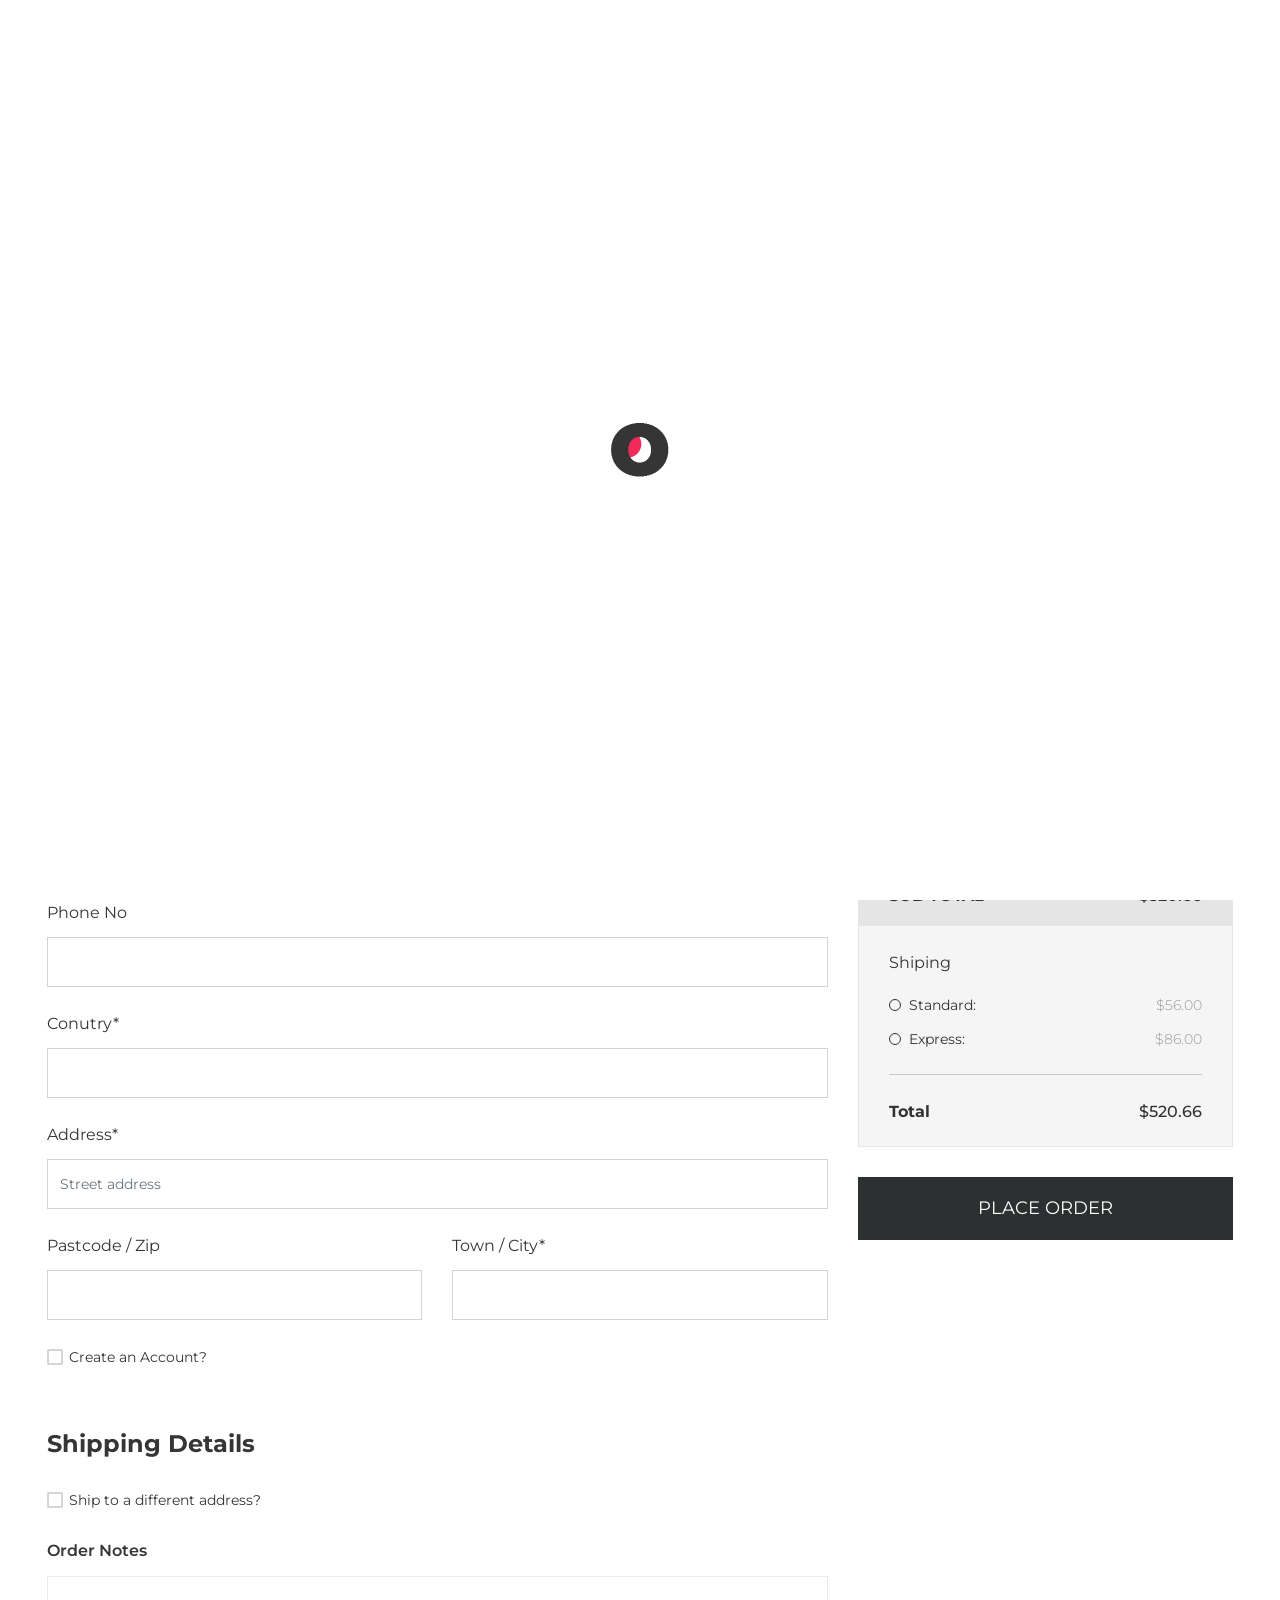
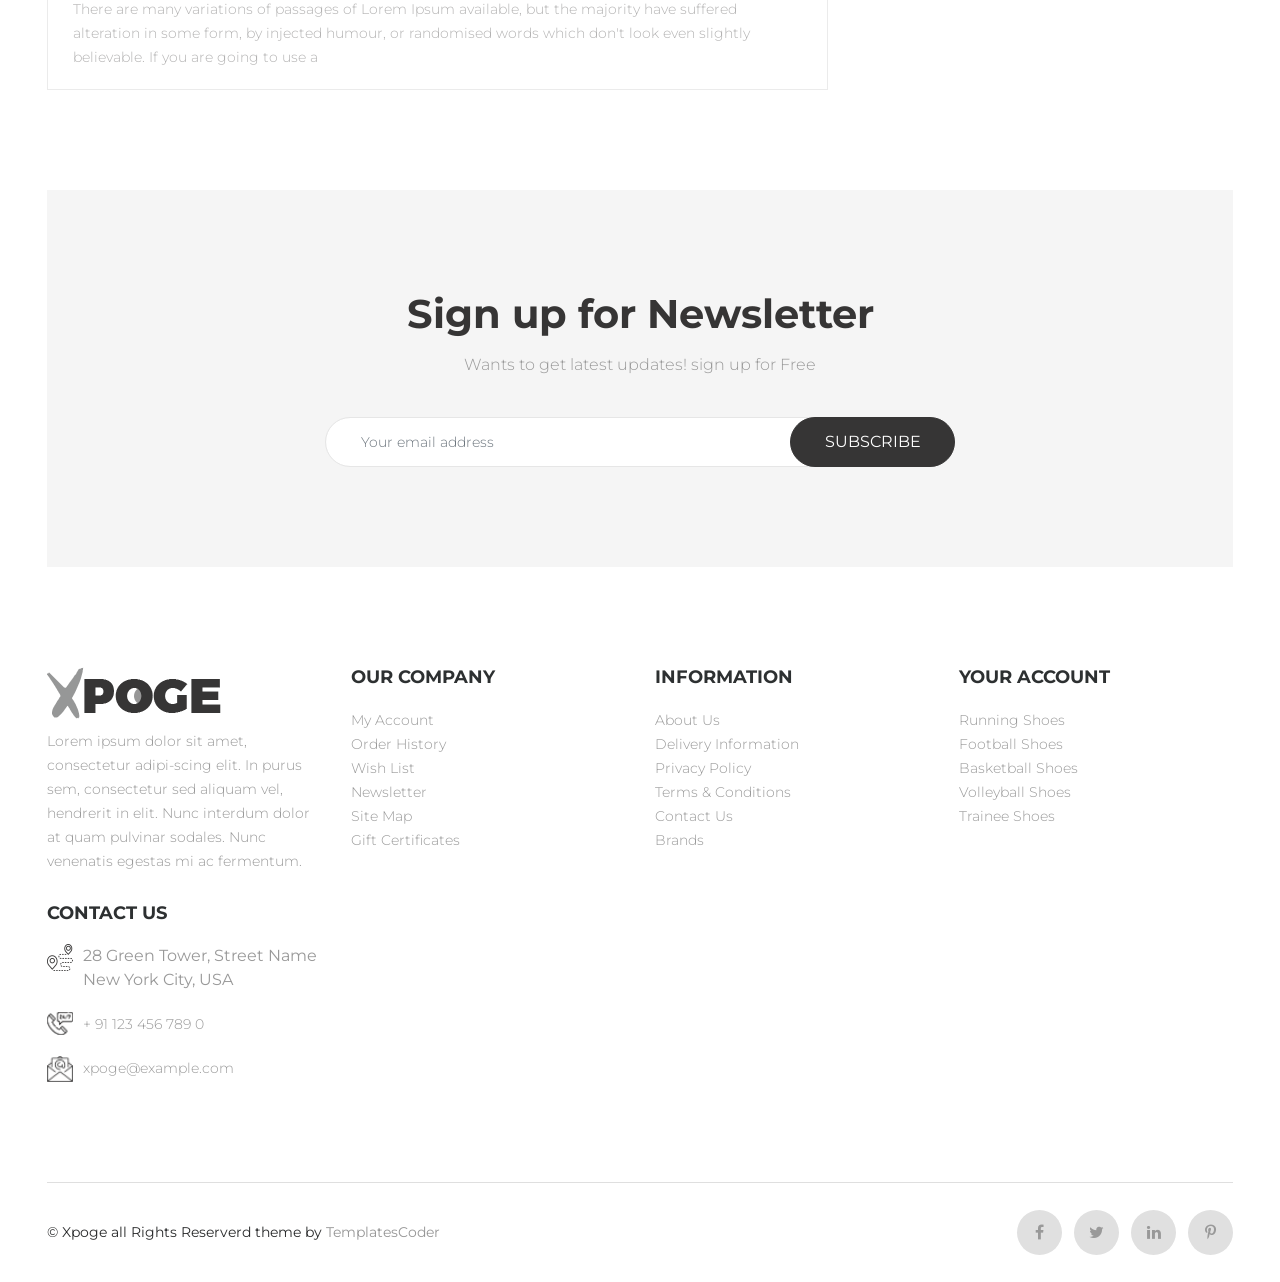
<file: checkout.html>
<!DOCTYPE html>
<html lang="en">
	<head>
	<!-- Basic Page Needs -->
    <meta charset="utf-8">
    <title>Xpoge</title>

	<!-- Mobile Specific Metas -->
    <meta name="viewport" content="width=device-width, initial-scale=1, maximum-scale=1">
    <link type="image/x-icon" href="images/fav-icon.png" rel="icon">

    <!-- CSS -->
    <link rel="stylesheet" type="text/css" href="css/font-awesome.min.css">
    <link rel="stylesheet" type="text/css" href="css/bootstrap.min.css">
    <link rel="stylesheet" type="text/css" href="css/shoes.css">
    <link rel="stylesheet" type="text/css" href="css/responsive.css">
	</head>
	<body>

		<!-- Start preloader -->
		<div id="preloader"></div>
		<!-- End preloader -->

		<!-- Search Screen start -->
		<div class="sidebar-search-wrap">
		    <div class="sidebar-table-container">
			    <div class="sidebar-align-container">
			        <div class="search-closer right-side"></div>
			        <div class="search-container">
			          <form method="get" id="search-form">
			            <input type="text" id="s" class="search-input" name="s" placeholder="Search text">
			          </form>
			          <span>Search and Press Enter</span>
			        </div>
			    </div>
		    </div>
		</div>
		<!-- Search Screen end -->

		<div class="main" id="main">
			<header class="header transition">
				<div class="container position-r">
					<div class="row">
						<div class="col-lg-2 col-md-4 col-6 align-flax">
				            <div class="navbar-header">
					            <a class="navbar-brand" href="index.html">
					                <img alt="logo" src="images/logo.png" class="transition">
					            </a> 
				            </div>
					    </div>
					    <div class="col-lg-10 col-md-8 col-6 position-i">
					       	<div class="menu-left transition">
						        <div class="menu" >
						            <ul>
							            <li>
							                <a href="index.html">Home</a>
							            </li>
							            <li class="dropdown">
							            	<span class="opener plus"></span>
							                <a href="shop.html">Pages</a>
							                <div class="megamenu">
							                	<div class="megamenu-inner">
							                		<ul>
							                			<li><a href="about.html">About Us</a></li>
									                    <li><a href="shop-list.html">Shop List</a></li>
									                    <li><a href="product-detail.html">Product Detail</a></li>
									                    <li><a href="wishlist.html">Wishlist</a></li>
									                    <li><a href="404.html">404</a></li>
									                </ul>
							                	</div>
							                </div>
							            </li>
							            <li class="dropdown">
							            	<span class="opener plus"></span>
							                <a href="shop.html">Shop</a>
							                <div class="megamenu full">
							                	<div class="megamenu-inner">
							                		<div class="row">
							                			<div class="col-xl-3 col-lg-3 col-md-3 display-nr">
							                				<div class="shop-img-in">
							                					<div class="row">
							                						<div class="col-xl-12 col-lg-12 col-md-12 pb-10">
							                							<a href="product-detail.html" class="img-drop-bottom">
							                								<img src="images/menu.jpg" class="transition" alt="img">
							                							</a>
							                						</div>
							                					</div>
							                				</div>
							                			</div>
							                			<div class="col-xl-3 col-lg-3 col-md-12">
							                				<a href="shop.html" class="megamenu-title">Chap Shoes</a>
							                				<ul>
									                            <li><a href="shop.html">Hessian Shoes</a></li>
									                            <li><a href="shop.html">Postillion Shoes</a></li>
									                            <li><a href="shop.html">Cowboy Shoes</a></li>
									                            <li><a href="shop.html">Paddock Shoes</a></li>
									                            <li><a href="shop.html">Postillion Shoes</a></li>
									                            <li><a href="shop.html">Cowboy Shoes</a></li>
									                            <li><a href="shop.html">Paddock Shoes</a></li>
									                        </ul>
							                			</div>
							                			<div class="col-xl-3 col-lg-3 col-md-12">
							                				<a href="shop.html" class="megamenu-title">Fashion Shoes</a>
							                				<ul>
									                            <li><a href="shop.html">Opinga</a></li>
									                            <li><a href="shop.html">Rocker Bottom</a></li>
									                            <li><a href="shop.html">Clog</a></li>
									                            <li><a href="shop.html">Driving Moccasins</a></li>
									                            <li><a href="shop.html">High Heeled</a></li>
									                            <li><a href="shop.html">Rocker Bottom</a></li>
									                            <li><a href="shop.html">Clog</a></li>
									                        </ul>
							                			</div>
							                			<div class="col-xl-3 col-lg-3 col-md-12">
							                				<a href="shop.html" class="megamenu-title">Product Types</a>
							                				<ul>
									                            <li><a href="shop.html">Hessian Shoes</a></li>
									                            <li><a href="shop.html">Postillion Shoes</a></li>
									                            <li><a href="shop.html">Cowboy Shoes</a></li>
									                            <li><a href="shop.html">Paddock Shoes</a></li>
									                            <li><a href="shop.html">Postillion Shoes</a></li>
									                            <li><a href="shop.html">Cowboy Shoes</a></li>
									                            <li><a href="shop.html">Paddock Shoes</a></li>
									                        </ul>
							                			</div>
							                		</div>
							                	</div>
							                </div>
							            </li>
							            <li class="dropdown">
							            	<span class="opener plus"></span>
							                <a href="blog-left.html">Blog</a>
							                <div class="megamenu">
							                	<div class="megamenu-inner">
							                		<ul>
									                    <li><a href="blog-left.html">Blog Left</a></li>
									                    <li><a href="blog-right.html">Blog Right</a></li>
									                    <li><a href="blog-detail.html">Blog Detail</a></li>
									                </ul>
							                	</div>
							                </div>
							            </li>
							            <li>
							                <a href="contact.html">Contact</a>
							            </li>
						            </ul>
						        </div>
					        </div>
					        <div class="search-right">
					        	<div class="menu-toggle"><span></span></div>
					        	<div class="search-menu">
						        	<input type="text" name="search" class="search-input" placeholder="Search text">
						        	<input type="submit" name="submit" class="search-btn">
						        	<div class="search-button-i transition">
						        		<img src="images/search.png" class="position-r transition" alt="search">
						        	</div>
						        </div>
						        <ul class="login-cart">
						        	<li>
						        		<div class="login-head">
								        	<a href="login.html"><i class="fa fa-user-o" aria-hidden="true"></i></a>
								        </div>
						        	</li>
						        	<li>
						        		<div class="cart-menu">
								        	<div class="cart-icon position-r">
								        		<img src="images/car-icon-w.png" class="position-r transition" alt="cart">
								        	</div>
								        	<div class="cart-dropdown header-link-dropdown">
												<ul class="cart-list link-dropdown-list">
													<li> 
													  	<a href="javascript:void(0)" class="close-cart"><i class="fa fa-times-circle"></i></a>
													    <figure> 
													    	<a href="product-detail.html" class="pull-left"> 
													    		<img alt="product" src="images/product-1.jpg">
													    	</a>
													      	<figcaption> 
													      		<span>
													      			<a href="product-detail.html">Men's Full Sleeves Collar Shirt</a>
													      		</span>
													        	<p class="cart-price">$14.99</p>
													        	<div class="product-qty">
													          		<label>Qty:</label>
													          		<div class="custom-qty">
													            		<input type="text" name="qty" maxlength="8" value="1" title="Qty" class="input-text qty" disabled>
													          		</div>
													        	</div>
													      	</figcaption>
													    </figure>
													</li>
													<li> 
														<a class="close-cart"><i class="fa fa-times-circle"></i></a>
													    <figure> 
													    	<a href="product-detail.html" class="pull-left"> 
													    		<img alt="product" src="images/product-2.jpg">
													    	</a>
													      	<figcaption> 
													      		<span>
													      			<a href="product-detail.html">Women's Cape Jacket</a>
													      		</span>
													        	<p class="cart-price">$14.99</p>
													        	<div class="product-qty">
													          		<label>Qty:</label>
													          		<div class="custom-qty">
													            		<input type="text" name="qty" maxlength="8" value="1" title="Qty" class="input-text qty" disabled>
													          		</div>
													        	</div>
													      	</figcaption>
													    </figure>
													</li>
												</ul>
												<p class="cart-sub-totle"> 
													<span class="pull-left">Cart Subtotal</span> 
													<span class="pull-right"><strong class="price-box">$29.98</strong></span> 
												</p>
												<div class="clearfix"></div>
												<div class="mt-20"> 
													<a href="cart.html" class="btn">Cart</a> 
													<a href="checkout.html" class="btn btn-color right-side">Checkout</a> 
												</div>
											</div>
								        </div>
						        	</li>
						        </ul>
					        </div>
					    </div>
					</div>
				</div>
			</header>

			<section class="page-banner">
				<div class="container">
					<div class="page-banner-in">
						<div class="row">
							<div class="col-xl-6 col-lg-6 col-12">
								<h1 class="page-banner-title text-uppercase">Checkout</h1>
							</div>
							<div class="col-xl-6 col-lg-6 col-12">
								<ul class="right-side">
									<li><a href="index.html">Home</a></li>
									<li><a href="cart.html">Cart</a></li>
									<li>Checkout</li>
								</ul>
							</div>
						</div>
					</div>
				</div>
			</section>

			<section class="checkout pt-100">
				<div class="container">
					<form>
						<div class="row">
							<div class="col-lg-8 col-12">
								<div class="billing-details">
									<h2 class="checkout-title mb-30">Billing Details</h2>
									<div class="checkout-form">
										<div class="row">
											<div class="col-12">
											  	<div class="form-group">
											    	<label class="form-label">First Name*</label>
											    	<input type="text" class="form-control" required>
											  	</div>
											</div>
											<div class="col-12">
											  	<div class="form-group">
											    	<label class="form-label">Last Name*</label>
											    	<input type="text" class="form-control" required>
											  	</div>
											</div>
											<div class="col-12">
											  	<div class="form-group">
											    	<label class="form-label">Company Name*</label>
											    	<input type="text" class="form-control" required>
											  	</div>
											</div>
											<div class="col-12">
											  	<div class="form-group">
											    	<label class="form-label">Email Address</label>
											    	<input type="text" class="form-control">
											  	</div>
											</div>
											<div class="col-12">
											  	<div class="form-group">
											    	<label class="form-label">Phone No</label>
											    	<input type="text" class="form-control">
											  	</div>
											</div>
											<div class="col-12">
											  	<div class="form-group">
											    	<label class="form-label">Conutry*</label>
											    	<input type="text" class="form-control" required>
											  	</div>
											</div>
											<div class="col-12">
											  	<div class="form-group">
											    	<label class="form-label">Address*</label>
											    	<input type="text" class="form-control" placeholder="Street address" required>
											  	</div>
											</div>
											<div class="col-lg-6 col-md-6 col-12">
												<div class="form-group">
											    	<label class="form-label">Pastcode / Zip</label>
											    	<input type="text" class="form-control">
											  	</div>
											</div>
											<div class="col-lg-6 col-md-6 col-12">
												<div class="form-group">
											    	<label class="form-label">Town / City*</label>
											    	<input type="text" class="form-control" required>
											  	</div>
											</div>
											<div class="col-12">
												<div class="check-box">
													<span>
						                            	<input type="checkbox" class="checkbox" id="account" name="Create an Account?">
						                            	<label for="account">Create an Account?</label>
						                            </span>
					                            </div>
											</div>
										</div>
									</div>
									<div class="shiping-detail">
										<div class="row">
											<div class="col-lg-12 col-12">
												<h2 class="checkout-title mb-30">Shipping Details</h2>
												<div class="checkout-form">
													<div class="check-box">
														<span>
												            <input type="checkbox" class="checkbox" id="ship" name="Ship to a different address?">
												            <label for="ship">Ship to a different address?</label>
												        </span>
											        </div>
											    </div>
											    <h3 class="checkout-sub">Order Notes</h3>
											    <div class="order-note">
											       	<p class="order-note-text">There are many variations of passages of Lorem Ipsum available, but the majority have suffered alteration in some form, by injected humour, or randomised words which don't look even slightly believable. If you are going to use a</p>
											    </div>
											</div>
										</div>
									</div>
								</div>
							</div>
							<div class="col-lg-4 col-12">
								<div class="your-order">
									<h2 class="checkout-title mb-30">Your order</h2>
									<div class="seller">
										<div class="seller-box align-flax w-100">
											<div class="seller-img">
												<a href="product-detail.html" class="display-b">
													<img src="images/product-1.jpg" alt="shoes" class="transition">
												</a>
											</div>
											<div class="seller-contain pl-15">
												<a href="product-detail.html" class="product-name text-uppercase">men's harpoon 2 eye boot</a>
												<span class="product-pricce">$478.00</span>
												<div class="checkout-qty">
							                        <label>Qty: </label>
							                        <span class="info-deta">1</span> 
									            </div>
											</div>
										</div>
										<div class="seller-box align-flax w-100">
											<div class="seller-img">
												<a href="product-detail.html" class="display-b">
													<img src="images/product-7.jpg" alt="shoes" class="transition">
												</a>
											</div>
											<div class="seller-contain pl-15">
												<a href="product-detail.html" class="product-name text-uppercase">BUSCIPIT AT MAGNA</a>
												<span class="product-pricce">$478.00</span>
												<div class="checkout-qty">
							                        <label>Qty: </label>
							                        <span class="info-deta">2</span> 
									            </div>
											</div>
										</div>
										<div class="seller-box align-flax w-100">
											<div class="seller-img">
												<a href="product-detail.html" class="display-b">
													<img src="images/product-3.jpg" alt="shoes" class="transition">
												</a>
											</div>
											<div class="seller-contain pl-15">
												<a href="product-detail.html" class="product-name text-uppercase">AENEAN SAGITTIS</a>
												<span class="product-pricce">$478.00</span>
												<div class="checkout-qty">
							                        <label>Qty: </label>
							                        <span class="info-deta">1</span> 
									            </div>
											</div>
										</div>
									</div>
									<div class="subtotal-main">
										<div class="subtotal-head">
											<div class="row">
												<div class="col-6">
													<label>sub total</label>
												</div>
												<div class="col-6 text-right">
													<span>$520.66</span>
												</div>
											</div>
										</div>
										<div class="shiping">
											<span>Shiping</span>
										</div>
										<div class="shiping-type">
											<div class="row">
												<div class="col-6">
													<div class="radio-btn">
												      	<input type="radio" id="standard" name="gender" value="standard">
												      	<label class="custom-radio" for="standard">Standard:</label>
												    </div>
												</div>
												<div class="col-6 text-right">
													<span>$56.00</span>
												</div>
											</div>
										</div>
										<div class="shiping-type">
											<div class="row">
												<div class="col-6">
													<div class="radio-btn">
														<input type="radio" id="express" name="gender" value="express">
												      	<label class="custom-radio" for="express">Express:</label>
												    </div>
												</div>
												<div class="col-6 text-right">
													<span>$86.00</span>
												</div>
											</div>
										</div>
										<div class="total-all">
											<div class="total-border">
												<div class="row">
													<div class="col-6">
														<label>Total</label>
													</div>
													<div class="col-6 text-right">
														<span>$520.66</span>
													</div>
												</div>
											</div>
										</div>
									</div>
									<button class="btn btn-color">Place order</button>
								</div>
							</div>
						</div>
					</form>
				</div>
			</section>

			<section class="newsletter pt-100">
				<div class="container">
					<div class="newsletter-inner text-center ptb-100">
						<h2 class="newsletter-title">Sign up for Newsletter</h2>
						<p class="newsletter-sub">Wants to get latest updates! sign up for Free</p>
						<form>
						  <div class="form-group">
						    <input type="email" class="form-control" placeholder="Your email address" required>
						  </div>
						  <button type="submit" class="form-btn text-uppercase">
							<span class="sub-r">Subscribe</span> 
							<i class="fa fa-send icon-r"></i>
						</button>
						</form>
					</div>
				</div>
			</section>

			<div class="top-scrolling">
				<a href="#main" class="scrollTo"><i class="fa fa-angle-up" aria-hidden="true"></i></a>
			</div>

			<footer class="footer pt-100">
				<div class="container">
					<div class="footer-inner">
						<div class="footer-box">
							<div class="footer-logo">
								<a href="index.html"><img src="images/logo.png" alt="logo"></a>
							</div>
							<p class="footer-desc">Lorem ipsum dolor sit amet, consectetur adipi-scing elit. In purus sem, consectetur sed aliquam vel, hendrerit in elit. Nunc interdum dolor at quam pulvinar sodales. Nunc venenatis egestas mi ac fermentum.</p>
						</div>
						<div class="footer-box footer-static">
							<span class="opener plus"></span>
							<h2 class="footer-title text-uppercase">Our company</h2>
							<ul class="footer-block-contant">
								<li><a href="#">My Account</a></li>
								<li><a href="#">Order History</a></li>
								<li><a href="wishlist.html">Wish List</a></li>
								<li><a href="#">Newsletter</a></li>
								<li><a href="#">Site Map</a></li>
								<li><a href="#">Gift Certificates</a></li>
							</ul>
						</div>
						<div class="footer-box footer-static">
							<span class="opener plus"></span>
							<h2 class="footer-title text-uppercase">Information</h2>
							<ul class="footer-block-contant">
								<li><a href="about.html">About Us</a></li>
								<li><a href="#">Delivery Information</a></li>
								<li><a href="#">Privacy Policy</a></li>
								<li><a href="#">Terms & Conditions</a></li>
								<li><a href="contact.html">Contact Us</a></li>
								<li><a href="#">Brands</a></li>
							</ul>
						</div>
						<div class="footer-box footer-static m-0">
							<span class="opener plus"></span>
							<h2 class="footer-title text-uppercase">Your Account</h2>
							<ul class="footer-block-contant">
								<li><a href="#">Running Shoes</a></li>
								<li><a href="#">Football Shoes</a></li>
								<li><a href="#">Basketball Shoes</a></li>
								<li><a href="#">Volleyball Shoes</a></li>
								<li><a href="#">Trainee Shoes</a></li>
							</ul>
						</div>
						<div class="footer-box footer-contact footer-static m-0">
							<span class="opener plus"></span>
							<h2 class="footer-title text-uppercase">Contact us</h2>
							<ul class="footer-block-contant">
								<li><img src="images/cont-1.png" alt="img"><span>28 Green Tower, Street Name <br>New York City, USA</span></li>
								<li><img src="images/cont-2.png" alt="img"><a href="tel:+911234567890">+ 91 123 456 789 0</a></li>
								<li><img src="images/cont-3.png" alt="img"><a href="mailto:xpoge@example.com">xpoge@example.com</a></li>
							</ul>
						</div>
					</div>
					<div class="copy-right mt-100">
						<div class="row">
							<div class="col-xl-6 col-lg-6 col-md-12">
								<p class="copyright-text">&#169; Xpoge all Rights Reserverd theme by <a href="https://templatescoder.com/" target="_blank">TemplatesCoder</a></p>
							</div>
							<div class="col-xl-6 col-lg-6 col-md-12">
								<ul>
									<li><a href="#"><i class="fa fa-facebook" aria-hidden="true"></i></a></li>
									<li><a href="#"><i class="fa fa-twitter" aria-hidden="true"></i></a></li>
									<li><a href="#"><i class="fa fa-linkedin" aria-hidden="true"></i></a></li>
									<li><a href="#"><i class="fa fa-pinterest-p" aria-hidden="true"></i></a></li>
								</ul>
							</div>
						</div>
					</div>
				</div>
			</footer>
		</div>
	
		<script src="js/jquery-3.4.1.min.js"></script>
		<script src="js/custom.js"></script>
	</body>

</html>
</file>
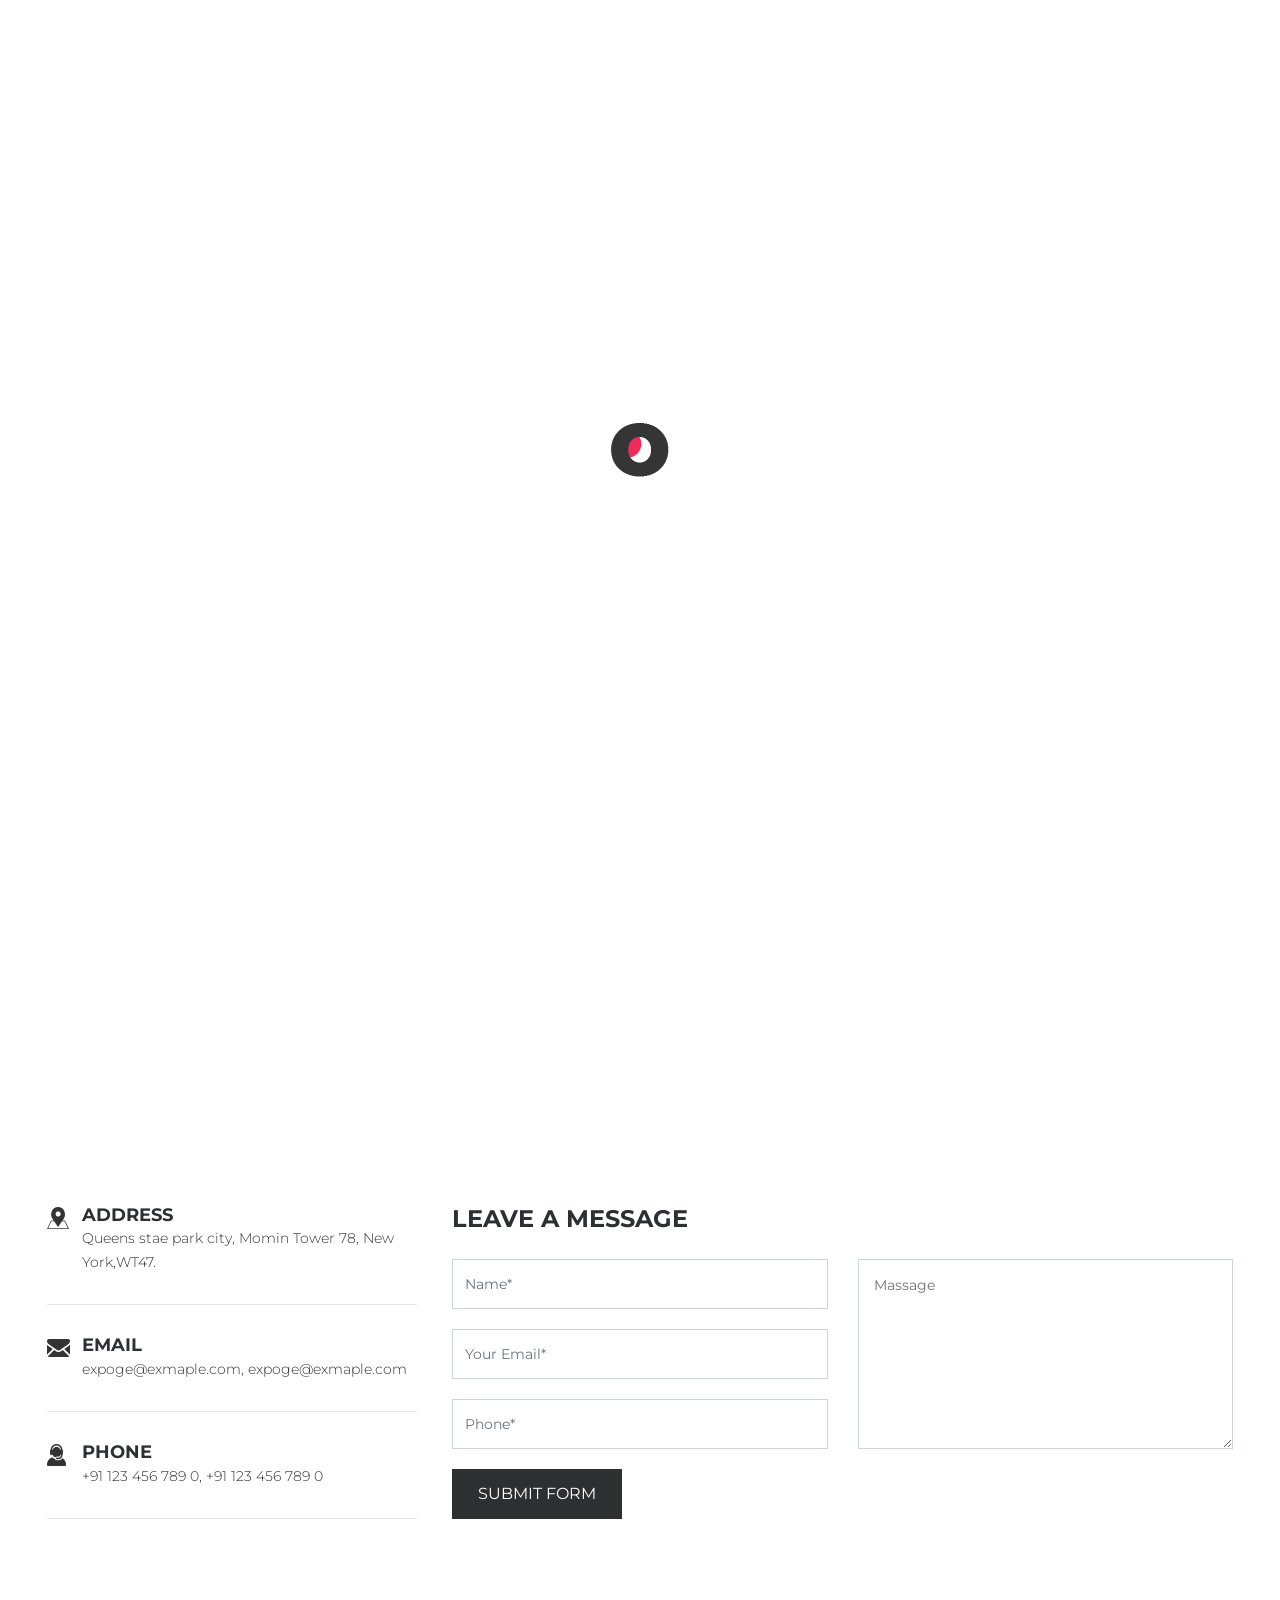
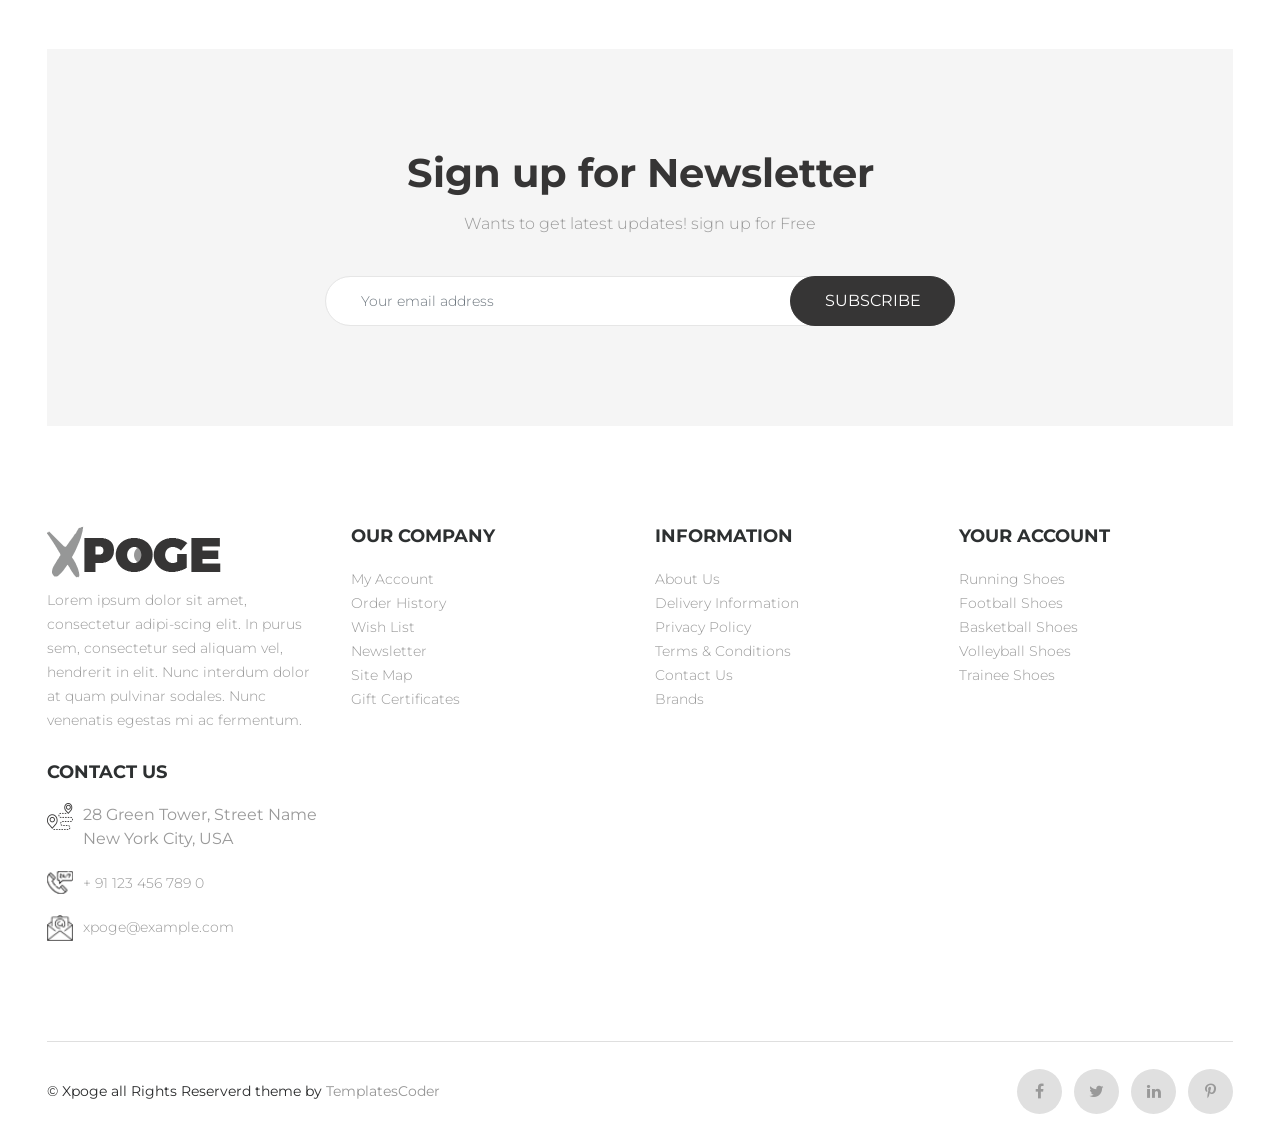
<file: contact.html>
<!DOCTYPE html>
<html lang="en">
	<head>
	<!-- Basic Page Needs -->
    <meta charset="utf-8">
    <title>Xpoge</title>

	<!-- Mobile Specific Metas -->
    <meta name="viewport" content="width=device-width, initial-scale=1, maximum-scale=1">
    <link type="image/x-icon" href="images/fav-icon.png" rel="icon">

    <!-- CSS -->
    <link rel="stylesheet" type="text/css" href="css/font-awesome.min.css">
    <link rel="stylesheet" type="text/css" href="css/bootstrap.min.css">
    <link rel="stylesheet" type="text/css" href="css/shoes.css">
    <link rel="stylesheet" type="text/css" href="css/responsive.css">
	</head>
	<body>

		<!-- Start preloader -->
		<div id="preloader"></div>
		<!-- End preloader -->

		<!-- Search Screen start -->
		<div class="sidebar-search-wrap">
		    <div class="sidebar-table-container">
			    <div class="sidebar-align-container">
			        <div class="search-closer right-side"></div>
			        <div class="search-container">
			          <form method="get" id="search-form">
			            <input type="text" id="s" class="search-input" name="s" placeholder="Search text">
			          </form>
			          <span>Search and Press Enter</span>
			        </div>
			    </div>
		    </div>
		</div>
		<!-- Search Screen end -->

		<div class="main" id="main">
			<header class="header transition">
				<div class="container position-r">
					<div class="row">
						<div class="col-lg-2 col-md-4 col-6 align-flax">
				            <div class="navbar-header">
					            <a class="navbar-brand" href="index.html">
					                <img alt="logo" src="images/logo.png" class="transition">
					            </a> 
				            </div>
					    </div>
					    <div class="col-lg-10 col-md-8 col-6 position-i">
					       	<div class="menu-left transition">
						        <div class="menu" >
						            <ul>
							            <li>
							                <a href="index.html">Home</a>
							            </li>
							            <li class="dropdown">
							            	<span class="opener plus"></span>
							                <a href="shop.html">Pages</a>
							                <div class="megamenu">
							                	<div class="megamenu-inner">
							                		<ul>
							                			<li><a href="about.html">About Us</a></li>
									                    <li><a href="shop-list.html">Shop List</a></li>
									                    <li><a href="product-detail.html">Product Detail</a></li>
									                    <li><a href="wishlist.html">Wishlist</a></li>
									                    <li><a href="404.html">404</a></li>
									                </ul>
							                	</div>
							                </div>
							            </li>
							            <li class="dropdown">
							            	<span class="opener plus"></span>
							                <a href="shop.html">Shop</a>
							                <div class="megamenu full">
							                	<div class="megamenu-inner">
							                		<div class="row">
							                			<div class="col-xl-3 col-lg-3 col-md-3 display-nr">
							                				<div class="shop-img-in">
							                					<div class="row">
							                						<div class="col-xl-12 col-lg-12 col-md-12 pb-10">
							                							<a href="product-detail.html" class="img-drop-bottom">
							                								<img src="images/menu.jpg" class="transition" alt="img">
							                							</a>
							                						</div>
							                					</div>
							                				</div>
							                			</div>
							                			<div class="col-xl-3 col-lg-3 col-md-12">
							                				<a href="shop.html" class="megamenu-title">Chap Shoes</a>
							                				<ul>
									                            <li><a href="shop.html">Hessian Shoes</a></li>
									                            <li><a href="shop.html">Postillion Shoes</a></li>
									                            <li><a href="shop.html">Cowboy Shoes</a></li>
									                            <li><a href="shop.html">Paddock Shoes</a></li>
									                            <li><a href="shop.html">Postillion Shoes</a></li>
									                            <li><a href="shop.html">Cowboy Shoes</a></li>
									                            <li><a href="shop.html">Paddock Shoes</a></li>
									                        </ul>
							                			</div>
							                			<div class="col-xl-3 col-lg-3 col-md-12">
							                				<a href="shop.html" class="megamenu-title">Fashion Shoes</a>
							                				<ul>
									                            <li><a href="shop.html">Opinga</a></li>
									                            <li><a href="shop.html">Rocker Bottom</a></li>
									                            <li><a href="shop.html">Clog</a></li>
									                            <li><a href="shop.html">Driving Moccasins</a></li>
									                            <li><a href="shop.html">High Heeled</a></li>
									                            <li><a href="shop.html">Rocker Bottom</a></li>
									                            <li><a href="shop.html">Clog</a></li>
									                        </ul>
							                			</div>
							                			<div class="col-xl-3 col-lg-3 col-md-12">
							                				<a href="shop.html" class="megamenu-title">Product Types</a>
							                				<ul>
									                            <li><a href="shop.html">Hessian Shoes</a></li>
									                            <li><a href="shop.html">Postillion Shoes</a></li>
									                            <li><a href="shop.html">Cowboy Shoes</a></li>
									                            <li><a href="shop.html">Paddock Shoes</a></li>
									                            <li><a href="shop.html">Postillion Shoes</a></li>
									                            <li><a href="shop.html">Cowboy Shoes</a></li>
									                            <li><a href="shop.html">Paddock Shoes</a></li>
									                        </ul>
							                			</div>
							                		</div>
							                	</div>
							                </div>
							            </li>
							            <li class="dropdown">
							            	<span class="opener plus"></span>
							                <a href="blog-left.html">Blog</a>
							                <div class="megamenu">
							                	<div class="megamenu-inner">
							                		<ul>
									                    <li><a href="blog-left.html">Blog Left</a></li>
									                    <li><a href="blog-right.html">Blog Right</a></li>
									                    <li><a href="blog-detail.html">Blog Detail</a></li>
									                </ul>
							                	</div>
							                </div>
							            </li>
							            <li>
							                <a href="contact.html">Contact</a>
							            </li>
						            </ul>
						        </div>
					        </div>
					        <div class="search-right">
					        	<div class="menu-toggle"><span></span></div>
					        	<div class="search-menu">
						        	<input type="text" name="search" class="search-input" placeholder="Search text">
						        	<input type="submit" name="submit" class="search-btn">
						        	<div class="search-button-i transition">
						        		<img src="images/search.png" class="position-r transition" alt="search">
						        	</div>
						        </div>
						        <ul class="login-cart">
						        	<li>
						        		<div class="login-head">
								        	<a href="login.html"><i class="fa fa-user-o" aria-hidden="true"></i></a>
								        </div>
						        	</li>
						        	<li>
						        		<div class="cart-menu">
								        	<div class="cart-icon position-r">
								        		<img src="images/car-icon-w.png" class="position-r transition" alt="cart">
								        	</div>
								        	<div class="cart-dropdown header-link-dropdown">
												<ul class="cart-list link-dropdown-list">
													<li> 
													  	<a href="javascript:void(0)" class="close-cart"><i class="fa fa-times-circle"></i></a>
													    <figure> 
													    	<a href="product-detail.html" class="pull-left"> 
													    		<img alt="product" src="images/product-1.jpg">
													    	</a>
													      	<figcaption> 
													      		<span>
													      			<a href="product-detail.html">Men's Full Sleeves Collar Shirt</a>
													      		</span>
													        	<p class="cart-price">$14.99</p>
													        	<div class="product-qty">
													          		<label>Qty:</label>
													          		<div class="custom-qty">
													            		<input type="text" name="qty" maxlength="8" value="1" title="Qty" class="input-text qty" disabled>
													          		</div>
													        	</div>
													      	</figcaption>
													    </figure>
													</li>
													<li> 
														<a class="close-cart"><i class="fa fa-times-circle"></i></a>
													    <figure> 
													    	<a href="product-detail.html" class="pull-left"> 
													    		<img alt="product" src="images/product-2.jpg">
													    	</a>
													      	<figcaption> 
													      		<span>
													      			<a href="product-detail.html">Women's Cape Jacket</a>
													      		</span>
													        	<p class="cart-price">$14.99</p>
													        	<div class="product-qty">
													          		<label>Qty:</label>
													          		<div class="custom-qty">
													            		<input type="text" name="qty" maxlength="8" value="1" title="Qty" class="input-text qty" disabled>
													          		</div>
													        	</div>
													      	</figcaption>
													    </figure>
													</li>
												</ul>
												<p class="cart-sub-totle"> 
													<span class="pull-left">Cart Subtotal</span> 
													<span class="pull-right"><strong class="price-box">$29.98</strong></span> 
												</p>
												<div class="clearfix"></div>
												<div class="mt-20"> 
													<a href="cart.html" class="btn">Cart</a> 
													<a href="checkout.html" class="btn btn-color right-side">Checkout</a> 
												</div>
											</div>
								        </div>
						        	</li>
						        </ul>
					        </div>
					    </div>
					</div>
				</div>
			</header>

			<section class="page-banner">
				<div class="container">
					<div class="page-banner-in">
						<div class="row">
							<div class="col-xl-6 col-lg-6 col-12">
								<h1 class="page-banner-title text-uppercase">Contact Us</h1>
							</div>
							<div class="col-xl-6 col-lg-6 col-12">
								<ul class="right-side">
									<li><a href="index.html">Home</a></li>
									<li>Contact Us</li>
								</ul>
							</div>
						</div>
					</div>
				</div>
			</section>

			<div class="contact-map pt-100">
				<div class="container">
					<div class="add-map">
		                <iframe src="https://www.google.com/maps/embed?pb=!1m14!1m12!1m3!1d14767.196245276182!2d70.7525182!3d22.28560025!2m3!1f0!2f0!3f0!3m2!1i1024!2i768!4f13.1!5e0!3m2!1sen!2sin!4v1600774762214!5m2!1sen!2sin" style="border:0; width: 100%;" allowfullscreen="" aria-hidden="false" tabindex="0"></iframe>
		            </div>
				</div>
			</div>

			<section class="contact-form pt-100">
				<div class="container">
					<div class="row">
						<div class="col-md-4">
							<div class="contact-box">
								<ul>
									<li>
					                    <div class="contact-thumb">
					                        <img src="images/location.png" alt="location">
					                    </div>
					                    <div class="contact-box-detail">
					                        <h2 class="contact-title text-uppercase">ADDRESS</h2>
					                        <p>Queens stae park city, Momin Tower 78, New York,WT47.</p>
					                    </div>
					                </li>
					                <li>
					                    <div class="contact-thumb">
					                        <img src="images/mail.png" alt="mail">
					                    </div>
					                    <div class="contact-box-detail">
					                        <h2 class="contact-title text-uppercase">Email</h2>
					                        <a href="mailto:expoge@exmaple.com">expoge@exmaple.com, expoge@exmaple.com</a>
					                    </div>
					                </li>
					                <li>
					                    <div class="contact-thumb">
					                        <img src="images/admin.png" alt="user">
					                    </div>
					                    <div class="contact-box-detail">
					                        <h2 class="contact-title text-uppercase">Phone</h2>
					                        <a href="tel:+911234567890">+91 123 456 789 0, +91 123 456 789 0</a>
					                    </div>
					                </li>
								</ul>
							</div>
						</div>
						<div class="col-md-8">
							<div class="contact-form-detail">
								<h2 class="contact-head text-uppercase">LEAVE A MESSAGE</h2>
								<form>
									<div class="row">
										<div class="col-md-6">
											<div class="form-group">
												<input type="text" class="form-control" placeholder="Name*" required>
											</div>
											<div class="form-group">
												<input type="text" class="form-control" placeholder="Your Email*" required>
											</div>
											<div class="form-group">
												<input type="text" class="form-control" placeholder="Phone*" required>
											</div>
										</div>
										<div class="col-md-6">
											<div class="form-group">
												<textarea class="form-control" placeholder="Massage"></textarea>
											</div>
										</div>
										<div class="col-12">
											<button class="btn btn-color">submit form</button>
										</div>
									</div>
								</form>
							</div>
						</div>
					</div>
				</div>
			</section>

			<div class="top-scrolling">
				<a href="#main" class="scrollTo"><i class="fa fa-angle-up" aria-hidden="true"></i></a>
			</div>

			<section class="newsletter pt-100">
				<div class="container">
					<div class="newsletter-inner text-center ptb-100">
						<h2 class="newsletter-title">Sign up for Newsletter</h2>
						<p class="newsletter-sub">Wants to get latest updates! sign up for Free</p>
						<form>
						  <div class="form-group">
						    <input type="email" class="form-control" placeholder="Your email address" required>
						  </div>
						  <button type="submit" class="form-btn text-uppercase">
							<span class="sub-r">Subscribe</span> 
							<i class="fa fa-send icon-r"></i>
						</button>
						</form>
					</div>
				</div>
			</section>

			<footer class="footer pt-100">
				<div class="container">
					<div class="footer-inner">
						<div class="footer-box">
							<div class="footer-logo">
								<a href="index.html"><img src="images/logo.png" alt="logo"></a>
							</div>
							<p class="footer-desc">Lorem ipsum dolor sit amet, consectetur adipi-scing elit. In purus sem, consectetur sed aliquam vel, hendrerit in elit. Nunc interdum dolor at quam pulvinar sodales. Nunc venenatis egestas mi ac fermentum.</p>
						</div>
						<div class="footer-box footer-static">
							<span class="opener plus"></span>
							<h2 class="footer-title text-uppercase">Our company</h2>
							<ul class="footer-block-contant">
								<li><a href="#">My Account</a></li>
								<li><a href="#">Order History</a></li>
								<li><a href="wishlist.html">Wish List</a></li>
								<li><a href="#">Newsletter</a></li>
								<li><a href="#">Site Map</a></li>
								<li><a href="#">Gift Certificates</a></li>
							</ul>
						</div>
						<div class="footer-box footer-static">
							<span class="opener plus"></span>
							<h2 class="footer-title text-uppercase">Information</h2>
							<ul class="footer-block-contant">
								<li><a href="about.html">About Us</a></li>
								<li><a href="#">Delivery Information</a></li>
								<li><a href="#">Privacy Policy</a></li>
								<li><a href="#">Terms & Conditions</a></li>
								<li><a href="contact.html">Contact Us</a></li>
								<li><a href="#">Brands</a></li>
							</ul>
						</div>
						<div class="footer-box footer-static m-0">
							<span class="opener plus"></span>
							<h2 class="footer-title text-uppercase">Your Account</h2>
							<ul class="footer-block-contant">
								<li><a href="#">Running Shoes</a></li>
								<li><a href="#">Football Shoes</a></li>
								<li><a href="#">Basketball Shoes</a></li>
								<li><a href="#">Volleyball Shoes</a></li>
								<li><a href="#">Trainee Shoes</a></li>
							</ul>
						</div>
						<div class="footer-box footer-contact footer-static m-0">
							<span class="opener plus"></span>
							<h2 class="footer-title text-uppercase">Contact us</h2>
							<ul class="footer-block-contant">
								<li><img src="images/cont-1.png" alt="img"><span>28 Green Tower, Street Name <br>New York City, USA</span></li>
								<li><img src="images/cont-2.png" alt="img"><a href="tel:+911234567890">+ 91 123 456 789 0</a></li>
								<li><img src="images/cont-3.png" alt="img"><a href="mailto:xpoge@example.com">xpoge@example.com</a></li>
							</ul>
						</div>
					</div>
					<div class="copy-right mt-100">
						<div class="row">
							<div class="col-xl-6 col-lg-6 col-md-12">
								<p class="copyright-text">&#169; Xpoge all Rights Reserverd theme by <a href="https://templatescoder.com/" target="_blank">TemplatesCoder</a></p>
							</div>
							<div class="col-xl-6 col-lg-6 col-md-12">
								<ul>
									<li><a href="#"><i class="fa fa-facebook" aria-hidden="true"></i></a></li>
									<li><a href="#"><i class="fa fa-twitter" aria-hidden="true"></i></a></li>
									<li><a href="#"><i class="fa fa-linkedin" aria-hidden="true"></i></a></li>
									<li><a href="#"><i class="fa fa-pinterest-p" aria-hidden="true"></i></a></li>
								</ul>
							</div>
						</div>
					</div>
				</div>
			</footer>
		</div>
	
		<script src="js/jquery-3.4.1.min.js"></script>
		<script src="js/custom.js"></script>
	</body>

</html>
</file>
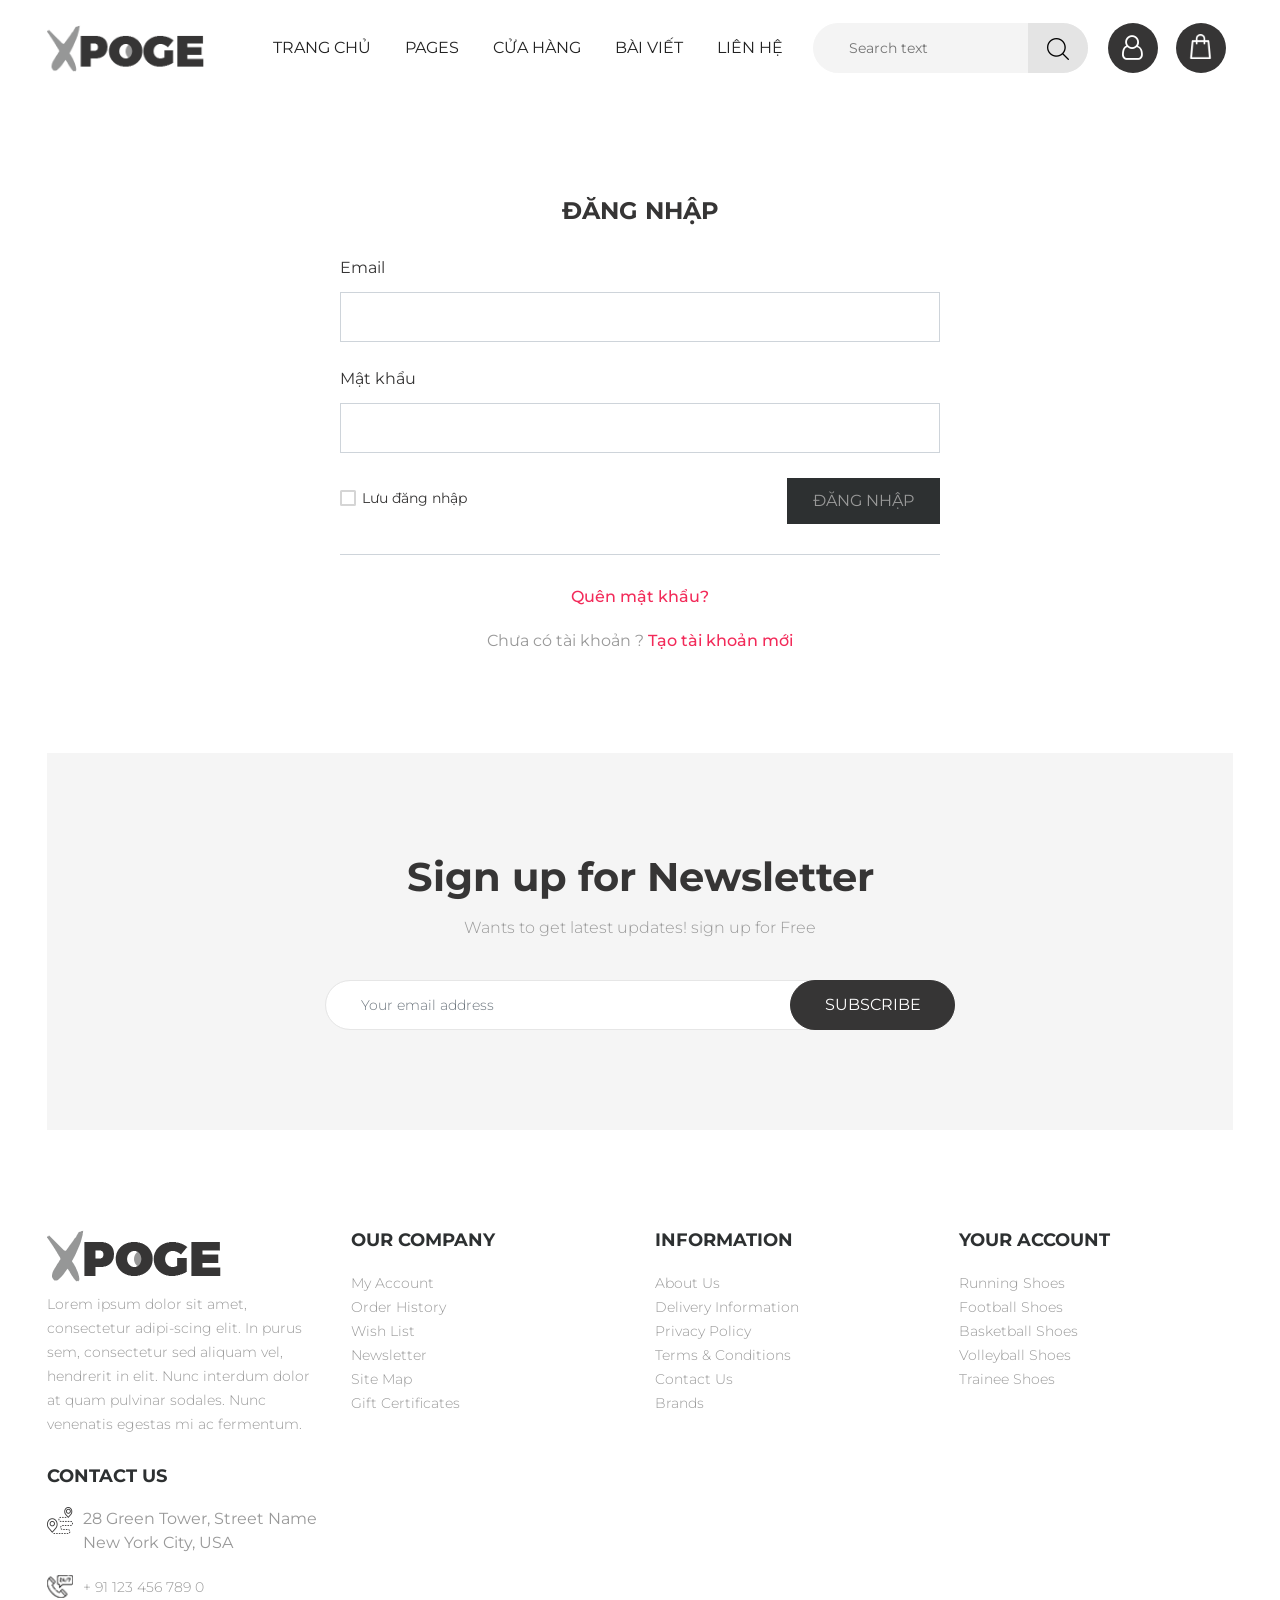
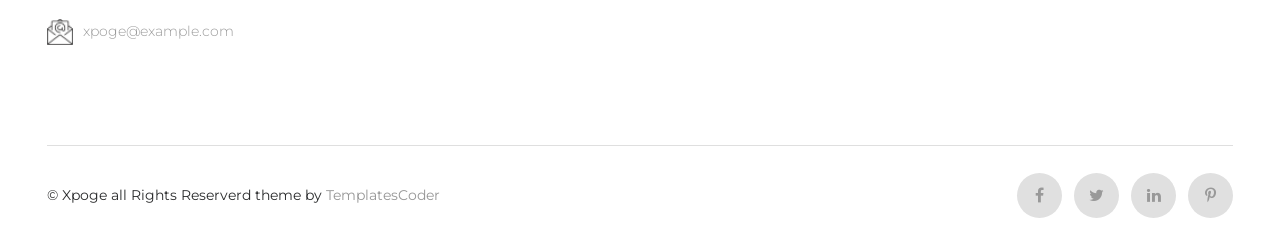
<file: login.html>
<!DOCTYPE html>
<html lang="en">
	<head>
	<!-- Basic Page Needs -->
    <meta charset="utf-8">
    <title>Xpoge</title>

	<!-- Mobile Specific Metas -->
    <meta name="viewport" content="width=device-width, initial-scale=1, maximum-scale=1">
    <link type="image/x-icon" href="images/fav-icon.png" rel="icon">

    <!-- CSS -->
    <link rel="stylesheet" type="text/css" href="css/font-awesome.min.css">
    <link rel="stylesheet" type="text/css" href="css/bootstrap.min.css">
    <link rel="stylesheet" type="text/css" href="css/shoes.css">
    <link rel="stylesheet" type="text/css" href="css/responsive.css">
	</head>
	<body>

		<!-- Start preloader -->
		<!-- <div id="preloader"></div> -->
		<!-- End preloader -->

		<!-- Search Screen start -->
		<div class="sidebar-search-wrap">
		    <div class="sidebar-table-container">
			    <div class="sidebar-align-container">
			        <div class="search-closer right-side"></div>
			        <div class="search-container">
			          <form method="get" id="search-form">
			            <input type="text" id="s" class="search-input" name="s" placeholder="Search text">
			          </form>
			          <span>Search and Press Enter</span>
			        </div>
			    </div>
		    </div>
		</div>
		<!-- Search Screen end -->

		<div class="main" id="main">
			<header class="header transition">
				<div class="container position-r">
					<div class="row">
						<div class="col-lg-2 col-md-4 col-6 align-flax">
				            <div class="navbar-header">
					            <a class="navbar-brand" href="index.html">
					                <img alt="logo" src="images/logo.png" class="transition">
					            </a> 
				            </div>
					    </div>
					    <div class="col-lg-10 col-md-8 col-6 position-i">
							<div class="menu-left transition">
								<div class="menu">
									<ul>
										<li>
											<a href="index.html">Trang chủ</a>
										</li>
										<li class="dropdown">
											<span class="opener plus"></span>
											<a href="shop.html">Pages</a>
											<div class="megamenu">
												<div class="megamenu-inner">
													<ul>
														<li><a href="about.html">About Us</a></li>
														<li><a href="shop-list.html">Shop List</a></li>
														<li><a href="product-detail.html">Product Detail</a></li>
														<li><a href="wishlist.html">Wishlist</a></li>
														<li><a href="404.html">404</a></li>
													</ul>
												</div>
											</div>
										</li>
										<li class="dropdown">
											<span class="opener plus"></span>
											<a href="shop.html">Cửa hàng</a>
											<!-- <div class="megamenu full">
												<div class="megamenu-inner">
													<div class="row">
														<div class="col-xl-3 col-lg-3 col-md-3 display-nr">
															<div class="shop-img-in">
																<div class="row">
																	<div class="col-xl-12 col-lg-12 col-md-12 pb-10">
																		<a href="product-detail.html" class="img-drop-bottom">
																				<img src="images/menu.jpg" class="transition" alt="img">
																			</a>
																	</div>
																</div>
															</div>
														</div>
														<div class="col-xl-3 col-lg-3 col-md-12">
															<a href="shop.html" class="megamenu-title">Chap Shoes</a>
															<ul>
																<li><a href="shop.html">Hessian Shoes</a></li>
																<li><a href="shop.html">Postillion Shoes</a></li>
																<li><a href="shop.html">Cowboy Shoes</a></li>
																<li><a href="shop.html">Paddock Shoes</a></li>
																<li><a href="shop.html">Postillion Shoes</a></li>
																<li><a href="shop.html">Cowboy Shoes</a></li>
																<li><a href="shop.html">Paddock Shoes</a></li>
															</ul>
														</div>
														<div class="col-xl-3 col-lg-3 col-md-12">
															<a href="shop.html" class="megamenu-title">Fashion Shoes</a>
															<ul>
																<li><a href="shop.html">Opinga</a></li>
																<li><a href="shop.html">Rocker Bottom</a></li>
																<li><a href="shop.html">Clog</a></li>
																<li><a href="shop.html">Driving Moccasins</a></li>
																<li><a href="shop.html">High Heeled</a></li>
																<li><a href="shop.html">Rocker Bottom</a></li>
																<li><a href="shop.html">Clog</a></li>
															</ul>
														</div>
														<div class="col-xl-3 col-lg-3 col-md-12">
															<a href="shop.html" class="megamenu-title">Product Types</a>
															<ul>
																<li><a href="shop.html">Hessian Shoes</a></li>
																<li><a href="shop.html">Postillion Shoes</a></li>
																<li><a href="shop.html">Cowboy Shoes</a></li>
																<li><a href="shop.html">Paddock Shoes</a></li>
																<li><a href="shop.html">Postillion Shoes</a></li>
																<li><a href="shop.html">Cowboy Shoes</a></li>
																<li><a href="shop.html">Paddock Shoes</a></li>
															</ul>
														</div>
													</div>
												</div>
											</div> -->
										</li>
										<li class="dropdown">
											<span class="opener plus"></span>
											<a href="blog-left.html">Bài viết</a>
											<div class="megamenu">
												<div class="megamenu-inner">
													<ul>
														<li><a href="blog-left.html">Blog Left</a></li>
														<li><a href="blog-right.html">Blog Right</a></li>
														<li><a href="blog-detail.html">Blog Detail</a></li>
													</ul>
												</div>
											</div>
										</li>
										<li>
											<a href="contact.html">Liên hệ</a>
										</li>
									</ul>
								</div>
							</div>
							<div class="search-right">
								<div class="menu-toggle"><span></span></div>
								<div class="search-menu">
									<input type="text" name="search" class="search-input" placeholder="Search text">
									<input type="submit" name="submit" class="search-btn">
									<div class="search-button-i transition">
										<img src="images/search.png" class="position-r transition" alt="search">
									</div>
								</div>
								<ul class="login-cart">
									<li>
										<div class="login-head">
											<a href="login.html"><i class="fa fa-user-o" aria-hidden="true"></i></a>
										</div>
									</li>
									<li>
										<div class="cart-menu">
											<a class="cart-icon position-r" href="cart.html">
												<img src="images/car-icon-w.png" class="position-r transition" alt="cart" >
											</a>  
										</div>
									</li>
								</ul>
							</div>
						</div>
					</div>
				</div>
			</header>

			

			<section class="login pt-100">
				<div class="container">
					<div class="billing-details">
						<h2 class="checkout-title text-uppercase text-center mb-30">Đăng nhập</h2>
						<form class="checkout-form">
							<div class="form-group">
								<label class="form-label">Email</label>
								<input type="email" id="email" class="form-control"  required>
							</div>
							<div class="form-group">
								<label class="form-label">Mật khẩu</label>
								<input type="password" id="password" class="form-control" required>
							</div>
							<div class="login-btn-g">
								<div class="row">
									<div class="col-6">
										<div class="check-box">
											<span>
								                <input type="checkbox" class="checkbox" id="account" name="Create an Account?">
								                <label for="account">Lưu đăng nhập</label>
								            </span>
							            </div>
							        </div>
							        <div class="col-6">
							            <a onclick="login()" class="btn btn-color right-side" id="login-button">Đăng nhập</a>
										<!-- <button name="submit" type="submit"  onclick="login()" class="btn btn-color right-side" id="login-button">Đăng nhập</button> -->
							        </div>
							    </div>
					        </div>
					        <div class="text-center">
					        	<a title="Forgot Password" class="link forgot-password mtb-20" href="#">Quên mật khẩu?</a>
					        </div>
					        <div class="new-account text-center mt-20"> 
					        	<span>Chưa có tài khoản ?</span> 
				                <a class="link" title="Create New Account" href="register.html">Tạo tài khoản mới</a> 
				            </div>
						</form>
					</div>
				</div>
			</section>

			<section class="newsletter pt-100">
				<div class="container">
					<div class="newsletter-inner text-center ptb-100">
						<h2 class="newsletter-title">Sign up for Newsletter</h2>
						<p class="newsletter-sub">Wants to get latest updates! sign up for Free</p>
						<form>
						  <div class="form-group">
						    <input type="email" class="form-control" placeholder="Your email address" required>
						  </div>
						  <button type="submit" class="form-btn text-uppercase">
							<span class="sub-r">Subscribe</span> 
							<i class="fa fa-send icon-r"></i>
						</button>
						</form>
					</div>
				</div>
			</section>

			<div class="top-scrolling">
				<a href="#main" class="scrollTo"><i class="fa fa-angle-up" aria-hidden="true"></i></a>
			</div>

			<footer class="footer pt-100">
				<div class="container">
					<div class="footer-inner">
						<div class="footer-box">
							<div class="footer-logo">
								<a href="index.html"><img src="images/logo.png" alt="logo"></a>
							</div>
							<p class="footer-desc">Lorem ipsum dolor sit amet, consectetur adipi-scing elit. In purus sem, consectetur sed aliquam vel, hendrerit in elit. Nunc interdum dolor at quam pulvinar sodales. Nunc venenatis egestas mi ac fermentum.</p>
						</div>
						<div class="footer-box footer-static">
							<span class="opener plus"></span>
							<h2 class="footer-title text-uppercase">Our company</h2>
							<ul class="footer-block-contant">
								<li><a href="#">My Account</a></li>
								<li><a href="#">Order History</a></li>
								<li><a href="wishlist.html">Wish List</a></li>
								<li><a href="#">Newsletter</a></li>
								<li><a href="#">Site Map</a></li>
								<li><a href="#">Gift Certificates</a></li>
							</ul>
						</div>
						<div class="footer-box footer-static">
							<span class="opener plus"></span>
							<h2 class="footer-title text-uppercase">Information</h2>
							<ul class="footer-block-contant">
								<li><a href="about.html">About Us</a></li>
								<li><a href="#">Delivery Information</a></li>
								<li><a href="#">Privacy Policy</a></li>
								<li><a href="#">Terms & Conditions</a></li>
								<li><a href="contact.html">Contact Us</a></li>
								<li><a href="#">Brands</a></li>
							</ul>
						</div>
						<div class="footer-box footer-static m-0">
							<span class="opener plus"></span>
							<h2 class="footer-title text-uppercase">Your Account</h2>
							<ul class="footer-block-contant">
								<li><a href="#">Running Shoes</a></li>
								<li><a href="#">Football Shoes</a></li>
								<li><a href="#">Basketball Shoes</a></li>
								<li><a href="#">Volleyball Shoes</a></li>
								<li><a href="#">Trainee Shoes</a></li>
							</ul>
						</div>
						<div class="footer-box footer-contact footer-static m-0">
							<span class="opener plus"></span>
							<h2 class="footer-title text-uppercase">Contact us</h2>
							<ul class="footer-block-contant">
								<li><img src="images/cont-1.png" alt="img"><span>28 Green Tower, Street Name <br>New York City, USA</span></li>
								<li><img src="images/cont-2.png" alt="img"><a href="tel:+911234567890">+ 91 123 456 789 0</a></li>
								<li><img src="images/cont-3.png" alt="img"><a href="mailto:xpoge@example.com">xpoge@example.com</a></li>
							</ul>
						</div>
					</div>
					<div class="copy-right mt-100">
						<div class="row">
							<div class="col-xl-6 col-lg-6 col-md-12">
								<p class="copyright-text">&#169; Xpoge all Rights Reserverd theme by <a href="https://templatescoder.com/" target="_blank">TemplatesCoder</a></p>
							</div>
							<div class="col-xl-6 col-lg-6 col-md-12">
								<ul>
									<li><a href="#"><i class="fa fa-facebook" aria-hidden="true"></i></a></li>
									<li><a href="#"><i class="fa fa-twitter" aria-hidden="true"></i></a></li>
									<li><a href="#"><i class="fa fa-linkedin" aria-hidden="true"></i></a></li>
									<li><a href="#"><i class="fa fa-pinterest-p" aria-hidden="true"></i></a></li>
								</ul>
							</div>
						</div>
					</div>
				</div>
			</footer>
		</div>
	
		<script src="js/jquery-3.4.1.min.js"></script>
		<script src="js/custom.js"></script>
		<script src="json/auth.js"></script>
	</body>

</html>
</file>
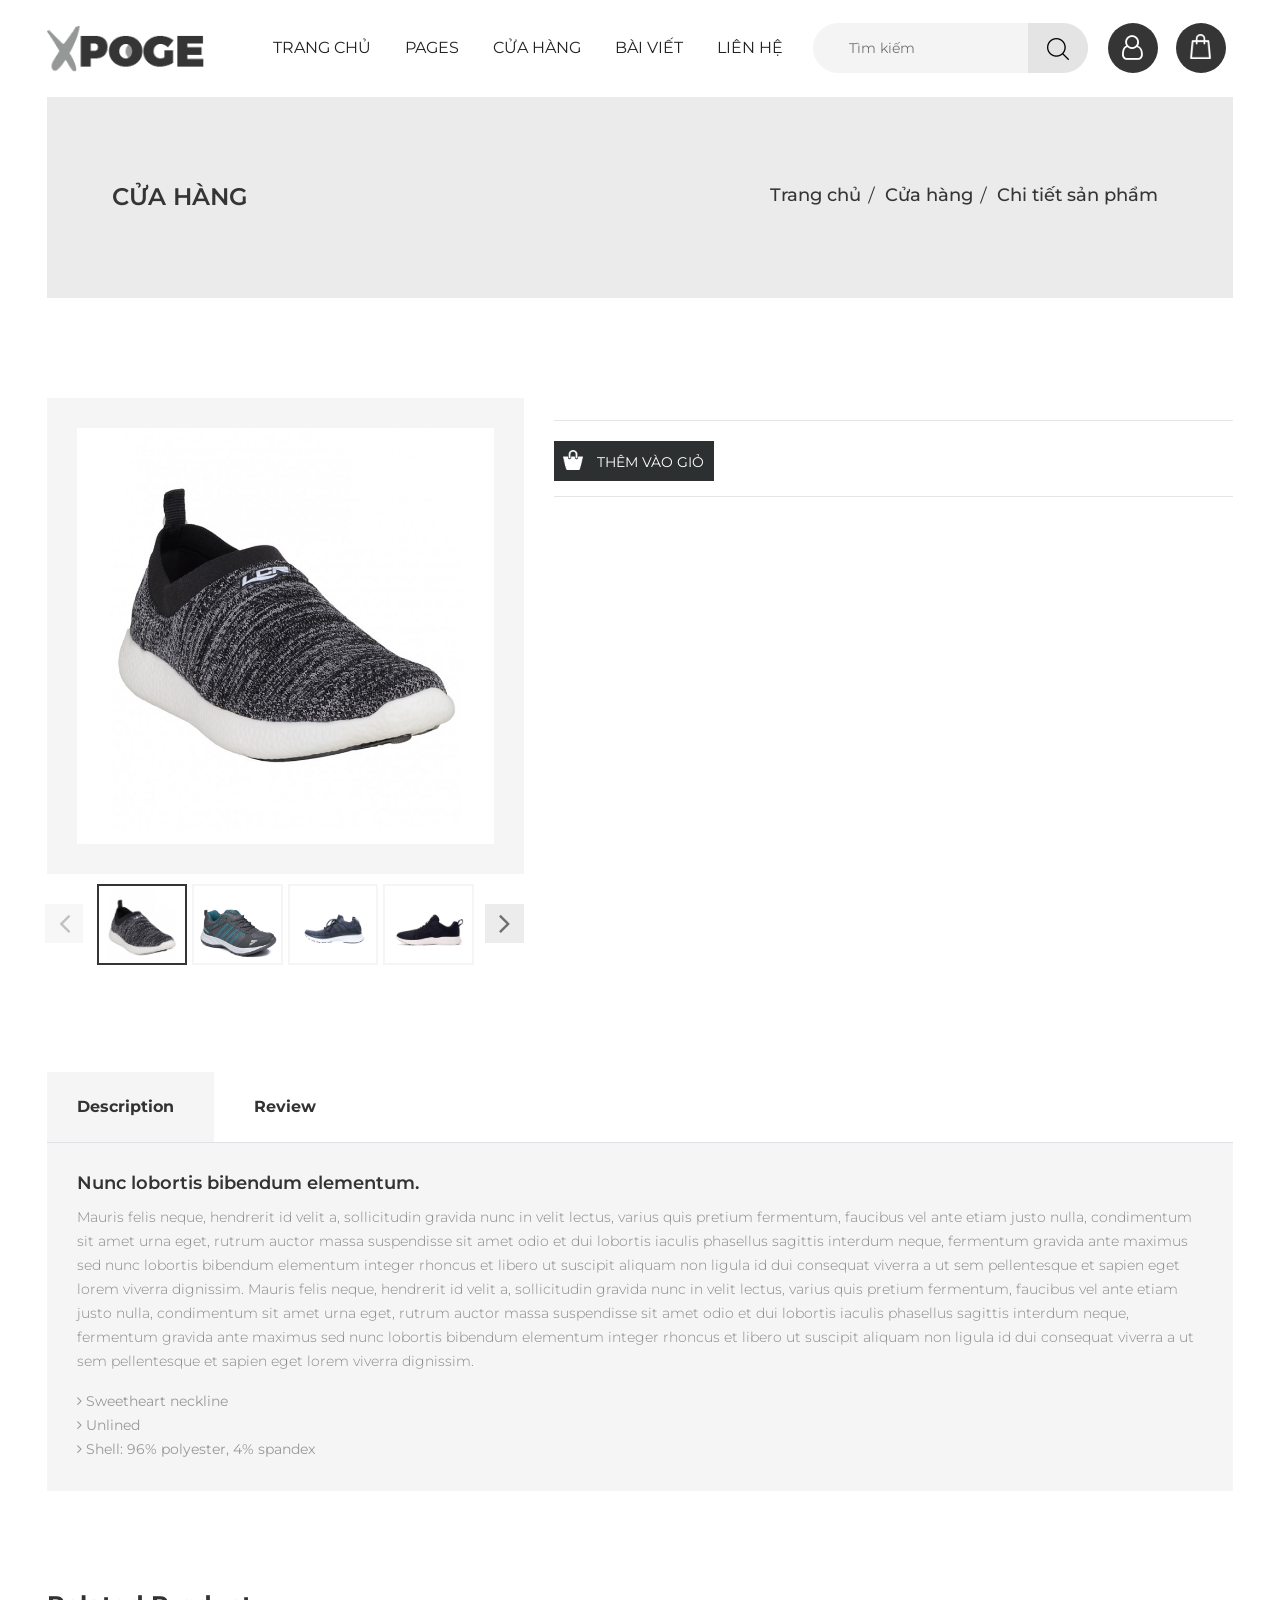
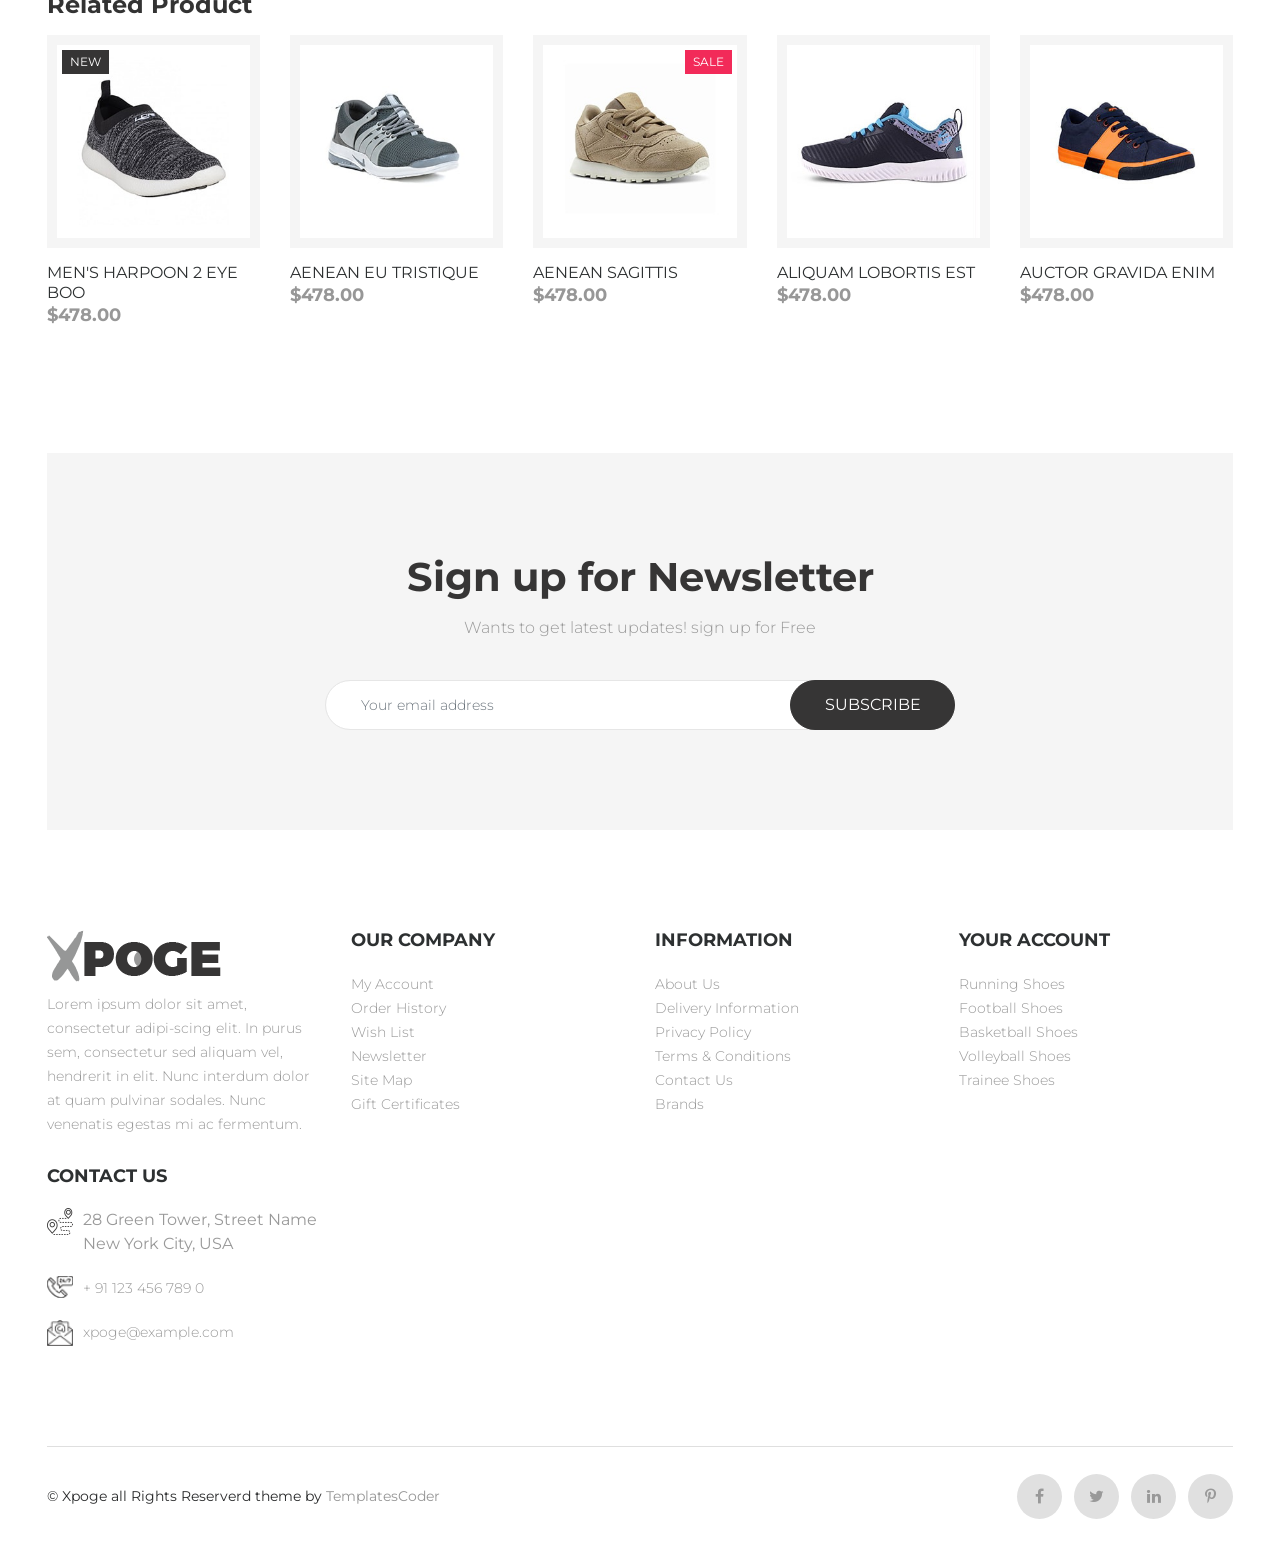
<file: product-detail.html>
<!DOCTYPE html>
<html lang="en">
	<head>
	<!-- Basic Page Needs -->
    <meta charset="utf-8">
    <title>Xpoge</title>

	<!-- Mobile Specific Metas -->
    <meta name="viewport" content="width=device-width, initial-scale=1, maximum-scale=1">
    <link type="image/x-icon" href="images/fav-icon.png" rel="icon">

    <!-- CSS -->
    <link rel="stylesheet" type="text/css" href="css/font-awesome.min.css">
    <link rel="stylesheet" type="text/css" href="css/bootstrap.min.css">
    <link rel="stylesheet" type="text/css" href="css/magnific-popup.css">
    <link rel="stylesheet" type="text/css" href="css/glass-case.css">
    <link rel="stylesheet" type="text/css" href="css/shoes.css">
    <link rel="stylesheet" type="text/css" href="css/responsive.css">
	</head>
	<body>

		<!-- Start preloader -->
		<!-- <div id="preloader"></div> -->
		<!-- End preloader -->

		<!-- Search Screen start -->
		<div class="sidebar-search-wrap">
		    <div class="sidebar-table-container">
			    <div class="sidebar-align-container">
			        <div class="search-closer right-side"></div>
			        <div class="search-container">
			          <form method="get" id="search-form">
			            <input type="text" id="s" class="search-input" name="s" placeholder="Search text">
			          </form>
			          <span>Search and Press Enter</span>
			        </div>
			    </div>
		    </div>
		</div>
		<!-- Search Screen end -->

		<div class="main" id="main">
			<header class="header transition">
				<div class="container position-r">
					<div class="row">
						<div class="col-lg-2 col-md-4 col-6 align-flax">
				            <div class="navbar-header">
					            <a class="navbar-brand" href="index.html">
					                <img alt="logo" src="images/logo.png" class="transition">
					            </a> 
				            </div>
					    </div>
					    <div class="col-lg-10 col-md-8 col-6 position-i">
							<div class="menu-left transition">
								<div class="menu">
									<ul>
										<li>
											<a href="index.html">Trang chủ</a>
										</li>
										<li class="dropdown">
											<span class="opener plus"></span>
											<a href="shop.html">Pages</a>
											<div class="megamenu">
												<div class="megamenu-inner">
													<ul>
														<li><a href="about.html">About Us</a></li>
														<li><a href="shop-list.html">Shop List</a></li>
														<li><a href="product-detail.html">Product Detail</a></li>
														<li><a href="wishlist.html">Wishlist</a></li>
														<li><a href="404.html">404</a></li>
													</ul>
												</div>
											</div>
										</li>
										<li class="dropdown">
											<span class="opener plus"></span>
											<a href="shop.html">Cửa hàng</a>
											<!-- <div class="megamenu full">
												<div class="megamenu-inner">
													<div class="row">
														<div class="col-xl-3 col-lg-3 col-md-3 display-nr">
															<div class="shop-img-in">
																<div class="row">
																	<div class="col-xl-12 col-lg-12 col-md-12 pb-10">
																		<a href="product-detail.html" class="img-drop-bottom">
																				<img src="images/menu.jpg" class="transition" alt="img">
																			</a>
																	</div>
																</div>
															</div>
														</div>
														<div class="col-xl-3 col-lg-3 col-md-12">
															<a href="shop.html" class="megamenu-title">Chap Shoes</a>
															<ul>
																<li><a href="shop.html">Hessian Shoes</a></li>
																<li><a href="shop.html">Postillion Shoes</a></li>
																<li><a href="shop.html">Cowboy Shoes</a></li>
																<li><a href="shop.html">Paddock Shoes</a></li>
																<li><a href="shop.html">Postillion Shoes</a></li>
																<li><a href="shop.html">Cowboy Shoes</a></li>
																<li><a href="shop.html">Paddock Shoes</a></li>
															</ul>
														</div>
														<div class="col-xl-3 col-lg-3 col-md-12">
															<a href="shop.html" class="megamenu-title">Fashion Shoes</a>
															<ul>
																<li><a href="shop.html">Opinga</a></li>
																<li><a href="shop.html">Rocker Bottom</a></li>
																<li><a href="shop.html">Clog</a></li>
																<li><a href="shop.html">Driving Moccasins</a></li>
																<li><a href="shop.html">High Heeled</a></li>
																<li><a href="shop.html">Rocker Bottom</a></li>
																<li><a href="shop.html">Clog</a></li>
															</ul>
														</div>
														<div class="col-xl-3 col-lg-3 col-md-12">
															<a href="shop.html" class="megamenu-title">Product Types</a>
															<ul>
																<li><a href="shop.html">Hessian Shoes</a></li>
																<li><a href="shop.html">Postillion Shoes</a></li>
																<li><a href="shop.html">Cowboy Shoes</a></li>
																<li><a href="shop.html">Paddock Shoes</a></li>
																<li><a href="shop.html">Postillion Shoes</a></li>
																<li><a href="shop.html">Cowboy Shoes</a></li>
																<li><a href="shop.html">Paddock Shoes</a></li>
															</ul>
														</div>
													</div>
												</div>
											</div> -->
										</li>
										<li class="dropdown">
											<span class="opener plus"></span>
											<a href="blog-left.html">Bài viết</a>
											<div class="megamenu">
												<div class="megamenu-inner">
													<ul>
														<li><a href="blog-left.html">Blog Left</a></li>
														<li><a href="blog-right.html">Blog Right</a></li>
														<li><a href="blog-detail.html">Blog Detail</a></li>
													</ul>
												</div>
											</div>
										</li>
										<li>
											<a href="contact.html">Liên hệ</a>
										</li>
									</ul>
								</div>
							</div>
							<div class="search-right">
								<div class="menu-toggle"><span></span></div>
								<div class="search-menu">
									<input type="text" name="search" class="search-input" placeholder="Tìm kiếm">
									<input type="submit" name="submit" class="search-btn">
									<div class="search-button-i transition">
										<img src="images/search.png" class="position-r transition" alt="search">
									</div>
								</div>
								<ul class="login-cart">
									<li>
										<div class="login-head">
											<a href="login.html"><i class="fa fa-user-o" aria-hidden="true"></i></a>
										</div>
									</li>
									<li>
										<div class="cart-menu">
											<a class="cart-icon position-r" href="cart.html">
												<img src="images/car-icon-w.png" class="position-r transition" alt="cart" >
											</a>  
										</div>
									</li>
								</ul>
							</div>
						</div>
					</div>
				</div>
			</header>

			<section class="page-banner">
				<div class="container">
					<div class="page-banner-in">
						<div class="row">
							<div class="col-xl-6 col-lg-6 col-12">
								<h1 class="page-banner-title text-uppercase">Cửa hàng</h1>
							</div>
							<div class="col-xl-6 col-lg-6 col-12">
								<ul class="right-side">
									<li><a href="index.html">Trang chủ</a></li>
									<li><a href="shop.html">Cửa hàng</a></li>
									<li>Chi tiết sản phẩm</li>
								</ul>
							</div>
						</div>
					</div>
				</div>
			</section>

			<section class="product-detail-main pt-100">
				<div class="container">
					<div class="row">
						<div class="col-lg-5 col-md-6 col-12">
							<div class="align-center mb-md-30">
					            <ul id="glasscase" class="gc-start">
					                <li><img src="images/12.jpg" alt="product" class="img-product"/></li>
					                <li><img src="images/13.jpg" alt="product" /></li>
					                <li><img src="images/14.jpg" alt="product" /></li>
					                <li><img src="images/15.jpg" alt="product" /></li>
					                <li><img src="images/16.jpg" alt="product" /></li>
					                <li><img src="images/17.jpg" alt="product" /></li>
					            </ul>
					        </div>
						</div>
						<div class="col-lg-7 col-md-6 col-12">
							<div class="product-detail-in">
								<h2 class="product-item-name text-uppercase"></h2>
								<div class="price-box"> 
									<span class="price"></span> 
				                    
									<div class="product-des">
		                				<p></p>
		                			</div>
				                    <div class="row mt-20">
				                    	<div class="col-12">
				                        	<!-- <div class="table-listing qty">
				                        		<label>Số lượng:</label>
				                        		<div class="fill-input">
				                        			<button type="button" id="sub" class="sub cou-sub">
				                        				<i class="fa fa-minus" aria-hidden="true"></i>
				                        			</button>
    												<input type="number" id="1" class="input-text qty" value="1" min="1" max="3" />
    												<button type="button" id="add" class="add cou-sub">
    													<i class="fa fa-plus" aria-hidden="true"></i>
    												</button>
				                        		</div>
					                        </div> -->
					                        <!-- <div class="table-listing qty">
				                        		<label>Size:</label>
				                        		<div class="fill-input">
				                        			<select class="selectpicker full">
									                    <option selected="selected" value="#">8</option>
									                    <option value="#">7</option>
									                    <option value="#">6</option>
									               	</select>
				                        		</div>
					                        </div>
					                        <div class="table-listing qty">
				                        		<label>Color:</label>
				                        		<div class="fill-input">
				                        			<select class="selectpicker full">
									                    <option selected="selected" value="#">Blue</option>
									                    <option value="#">Green</option>
									                    <option value="#">Orange</option>
									                    <option value="#">White</option>
									               	</select>
				                        		</div>
					                        </div> -->
					                        <div class="product-action">
												<ul>
													<li>
														<a href="cart.html" class="btn btn-color">
															<img src="images/shop-bag.png" alt="bag">
															<span>Thêm vào giỏ hàng</span>
														</a>
													</li>
													<!-- <li><a href="wishlist.html" class="btn"><i class="fa fa-heart" aria-hidden="true"></i></a></li> -->
												</ul>
											</div>
				                        </div>
				                    </div>
				                </div>
							</div>
						</div>
					</div>
				</div>
			</section>

			<section class="product-detail-tab pt-100" id="product-review">
				<div class="container">
					<div class="product-review">
						<ul id="tabs" class="review-tab nav nav-tabs" role="tablist">
							<li role="presentation" class="tab-link">
								<a href="#description" role="tab" class="active" data-toggle="tab">Description</a>
							</li>
							<li role="presentation" class="tab-link">
								<a href="#review" role="tab" data-toggle="tab">Review</a>
							</li>
						</ul>
						<div class="product-review-des tab-content">
							<div role="tabpanel" class="product-review-in product-review-des tab-pane fade active show" id="description">
								<h2>Nunc lobortis bibendum elementum.</h2>
								<p>Mauris felis neque, hendrerit id velit a, sollicitudin gravida nunc in velit lectus, varius quis pretium fermentum, faucibus vel ante etiam justo nulla, condimentum sit amet urna eget, rutrum auctor massa suspendisse sit amet odio et dui lobortis iaculis phasellus sagittis interdum neque, fermentum gravida ante maximus sed nunc lobortis bibendum elementum integer rhoncus et libero ut suscipit aliquam non ligula id dui consequat viverra a ut sem pellentesque et sapien eget lorem viverra dignissim.  Mauris felis neque, hendrerit id velit a, sollicitudin gravida nunc in velit lectus, varius quis pretium fermentum, faucibus vel ante etiam justo nulla, condimentum sit amet urna eget, rutrum auctor massa suspendisse sit amet odio et dui lobortis iaculis phasellus sagittis interdum neque, fermentum gravida ante maximus sed nunc lobortis bibendum elementum integer rhoncus et libero ut suscipit aliquam non ligula id dui consequat viverra a ut sem pellentesque et sapien eget lorem viverra dignissim.</p>
								<ul>
				                    <li><i class="fa fa-angle-right" aria-hidden="true"></i> Sweetheart neckline</li>
				                    <li><i class="fa fa-angle-right" aria-hidden="true"></i> Unlined</li>
				                    <li><i class="fa fa-angle-right" aria-hidden="true"></i> Shell: 96% polyester, 4% spandex</li>
				                </ul>
							</div>
							<div role="tabpanel" class="product-review-in product-review-com tab-pane fade" id="review">
								<div class="comment-part">
									<h3>03 COMMENTS</h3>
									<ul>
										<li>
											<div class="comment-user">
												<img src="images/comment-img1.jpg" alt="comment-img">
											</div>
											<div class="comment-detail">
												<span class="commenter">
													<span>John Doe</span> (05 Jan 2020)
												</span>
												<p>Lorem ipsum dolor sit amet adipiscing elit labore dolore that sed do eiusmod tempor labore dolore that magna aliqua. Ut enim ad minim veniam, exercitation.</p>
												<a href="#" class="reply-btn btn btn-color small">Reply</a>
											</div>
											<div class="clearfix"></div>
										</li>
										<li>
											<ul>
												<li>
													<div class="comment-user">
														<img src="images/comment-img2.jpg" alt="comment-img">
													</div>
													<div class="comment-detail">
														<span class="commenter">
															<span>John Doe</span> (12 Jan 2020)
														</span>
														<p>Lorem ipsum dolor sit amet adipiscing elit labore dolore that sed do eiusmod tempor labore dolore that magna aliqua. Ut enim ad minim veniam, exercitation.</p>
														<a href="#" class="reply-btn btn btn-color small">Reply</a>
													</div>
													<div class="clearfix"></div>
												</li>
												<li>
													<div class="comment-user">
														<img src="images/comment-img3.jpg" alt="comment-img">
													</div>
													<div class="comment-detail">
														<span class="commenter">
															<span>John Doe</span> (15 Jan 2020)
														</span>
														<p>Lorem ipsum dolor sit amet adipiscing elit labore dolore that sed do eiusmod tempor labore dolore that magna aliqua. Ut enim ad minim veniam, exercitation.</p>
														<a href="#" class="reply-btn btn btn-color small">Reply</a>
													</div>
													<div class="clearfix"></div>
												</li>
											</ul>
										</li>
									</ul>
								</div>
								<div class="leave-comment-part pt-100">
									<h3 class="reviews-head mb-30">Leave A Comment</h3>
									<form class="main-form">
										<div class="row">
											<div class="col-md-4">
												<div class="form-group">
													<input type="text" class="form-control" placeholder="Name" required>
												</div>
											</div>
											<div class="col-md-4">
												<div class="form-group">
													<input type="text" class="form-control" placeholder="Subject" required>
												</div>
											</div>
											<div class="col-md-4">
												<div class="form-group">
													<input type="text" class="form-control" placeholder="Email" required>
												</div>
											</div>
											<div class="col-12">
												<div class="form-group">
													<textarea class="form-control" placeholder="Message" rows="8"></textarea>
												</div>
											</div>
											<div class="col-12">
												<button type="submit" class="btn post-comm">Post Comment</button>
											</div>
										</div>
									</form>
								</div>
							</div>
						</div>
					</div>
				</div>
			</section>

			<section class="featured pt-100">
				<div class="container">
					<div class="row">
						<div class="col-lg-12">
							<h2 class="related-title">Related Product</h2>
						</div>
						<div class="featured-product mb-25">
							<div class="product-img transition mb-15">
								<a href="product-detail.html">
									<img src="images/product-1.jpg" alt="product" class="transition">
								</a>
								<div class="new-label">
									<span class="text-uppercase">New</span>
								</div>
								<div class="product-details-btn text-uppercase text-center transition">
									<a href="product-quick-view.html" class="quick-popup">Quick View</a>
								</div>
							</div>
							<div class="product-desc">
								<a href="product-detail.html" class="product-name text-uppercase">men's harpoon 2 eye boo</a>
								<span class="product-pricce">$478.00</span>
							</div>
						</div>
						<div class="featured-product mb-25">
							<div class="product-img transition mb-15">
								<a href="product-detail.html">
									<img src="images/product-2.jpg" alt="product" class="transition">
								</a>
								<div class="product-details-btn text-uppercase text-center transition">
									<a href="product-quick-view.html" class="quick-popup">Quick View</a>
								</div>
							</div>
							<div class="product-desc">
								<a href="product-detail.html" class="product-name text-uppercase">AENEAN EU TRISTIQUE</a>
								<span class="product-pricce">$478.00</span>
							</div>
						</div>
						<div class="featured-product mb-25">
							<div class="product-img transition mb-15">
								<a href="product-detail.html">
									<img src="images/product-3.jpg" alt="product" class="transition">
								</a>
								<div class="sale-label">
									<span class="text-uppercase">sale</span>
								</div>
								<div class="product-details-btn text-uppercase text-center transition">
									<a href="product-quick-view.html" class="quick-popup">Quick View</a>
								</div>
							</div>
							<div class="product-desc">
								<a href="product-detail.html" class="product-name text-uppercase">AENEAN SAGITTIS</a>
								<span class="product-pricce">$478.00</span>
							</div>
						</div>
						<div class="featured-product mb-25">
							<div class="product-img transition mb-15">
								<a href="product-detail.html">
									<img src="images/product-4.jpg" alt="product" class="transition">
								</a>
								<div class="product-details-btn text-uppercase text-center transition">
									<a href="product-quick-view.html" class="quick-popup">Quick View</a>
								</div>
							</div>
							<div class="product-desc" data-category="accessories">
								<a href="product-detail.html" class="product-name text-uppercase">ALIQUAM LOBORTIS EST</a>
								<span class="product-pricce">$478.00</span>
							</div>
							</div>
						<div class="featured-product mb-25">
							<div class="product-img transition mb-15">
								<a href="product-detail.html">
									<img src="images/product-5.jpg" alt="product" class="transition">
								</a>
								<div class="product-details-btn text-uppercase text-center transition">
									<a href="product-quick-view.html" class="quick-popup">Quick View</a>
								</div>
							</div>
							<div class="product-desc">
								<a href="product-detail.html" class="product-name text-uppercase">AUCTOR GRAVIDA ENIM</a>
								<span class="product-pricce">$478.00</span>
							</div>
						</div>
					</div>
				</div>
			</section>

			<section class="newsletter pt-100">
				<div class="container">
					<div class="newsletter-inner text-center ptb-100">
						<h2 class="newsletter-title">Sign up for Newsletter</h2>
						<p class="newsletter-sub">Wants to get latest updates! sign up for Free</p>
						<form>
						  <div class="form-group">
						    <input type="email" class="form-control" placeholder="Your email address" required>
						  </div>
						  <button type="submit" class="form-btn text-uppercase">
							<span class="sub-r">Subscribe</span> 
							<i class="fa fa-send icon-r"></i>
						</button>
						</form>
					</div>
				</div>
			</section>

			<div class="top-scrolling">
				<a href="#main" class="scrollTo"><i class="fa fa-angle-up" aria-hidden="true"></i></a>
			</div>

			<footer class="footer pt-100">
				<div class="container">
					<div class="footer-inner">
						<div class="footer-box">
							<div class="footer-logo">
								<a href="index.html"><img src="images/logo.png" alt="logo"></a>
							</div>
							<p class="footer-desc">Lorem ipsum dolor sit amet, consectetur adipi-scing elit. In purus sem, consectetur sed aliquam vel, hendrerit in elit. Nunc interdum dolor at quam pulvinar sodales. Nunc venenatis egestas mi ac fermentum.</p>
						</div>
						<div class="footer-box footer-static">
							<span class="opener plus"></span>
							<h2 class="footer-title text-uppercase">Our company</h2>
							<ul class="footer-block-contant">
								<li><a href="#">My Account</a></li>
								<li><a href="#">Order History</a></li>
								<li><a href="wishlist.html">Wish List</a></li>
								<li><a href="#">Newsletter</a></li>
								<li><a href="#">Site Map</a></li>
								<li><a href="#">Gift Certificates</a></li>
							</ul>
						</div>
						<div class="footer-box footer-static">
							<span class="opener plus"></span>
							<h2 class="footer-title text-uppercase">Information</h2>
							<ul class="footer-block-contant">
								<li><a href="about.html">About Us</a></li>
								<li><a href="#">Delivery Information</a></li>
								<li><a href="#">Privacy Policy</a></li>
								<li><a href="#">Terms & Conditions</a></li>
								<li><a href="contact.html">Contact Us</a></li>
								<li><a href="#">Brands</a></li>
							</ul>
						</div>
						<div class="footer-box footer-static m-0">
							<span class="opener plus"></span>
							<h2 class="footer-title text-uppercase">Your Account</h2>
							<ul class="footer-block-contant">
								<li><a href="#">Running Shoes</a></li>
								<li><a href="#">Football Shoes</a></li>
								<li><a href="#">Basketball Shoes</a></li>
								<li><a href="#">Volleyball Shoes</a></li>
								<li><a href="#">Trainee Shoes</a></li>
							</ul>
						</div>
						<div class="footer-box footer-contact footer-static m-0">
							<span class="opener plus"></span>
							<h2 class="footer-title text-uppercase">Contact us</h2>
							<ul class="footer-block-contant">
								<li><img src="images/cont-1.png" alt="img"><span>28 Green Tower, Street Name <br>New York City, USA</span></li>
								<li><img src="images/cont-2.png" alt="img"><a href="tel:+911234567890">+ 91 123 456 789 0</a></li>
								<li><img src="images/cont-3.png" alt="img"><a href="mailto:xpoge@example.com">xpoge@example.com</a></li>
							</ul>
						</div>
					</div>
					<div class="copy-right mt-100">
						<div class="row">
							<div class="col-xl-6 col-lg-6 col-md-12">
								<p class="copyright-text">&#169; Xpoge all Rights Reserverd theme by <a href="https://templatescoder.com/" target="_blank">TemplatesCoder</a></p>
							</div>
							<div class="col-xl-6 col-lg-6 col-md-12">
								<ul>
									<li><a href="#"><i class="fa fa-facebook" aria-hidden="true"></i></a></li>
									<li><a href="#"><i class="fa fa-twitter" aria-hidden="true"></i></a></li>
									<li><a href="#"><i class="fa fa-linkedin" aria-hidden="true"></i></a></li>
									<li><a href="#"><i class="fa fa-pinterest-p" aria-hidden="true"></i></a></li>
								</ul>
							</div>
						</div>
					</div>
				</div>
			</footer>
		</div>
		<script src="js/jquery-3.4.1.min.js"></script>
		<script src="js/bootstrap.min.js"></script>
		<script src="js/jquery.magnific-popup.min.js"></script>
		<script src="js/modernizr.js"></script>
		<script src="js/custom.js"></script>
		<script src="json/product-detail.js"></script>
		<script>
	        $(document).ready( function () {
	            //If your <ul> has the id "glasscase"
	            $('#glasscase').glassCase({ 
	            	'thumbsPosition': 'bottom', 
	            	'widthDisplayPerc' : 100,
	            	isDownloadEnabled: false,
	            });
	        });
	    </script>
	</body>
	
</html>
</file>
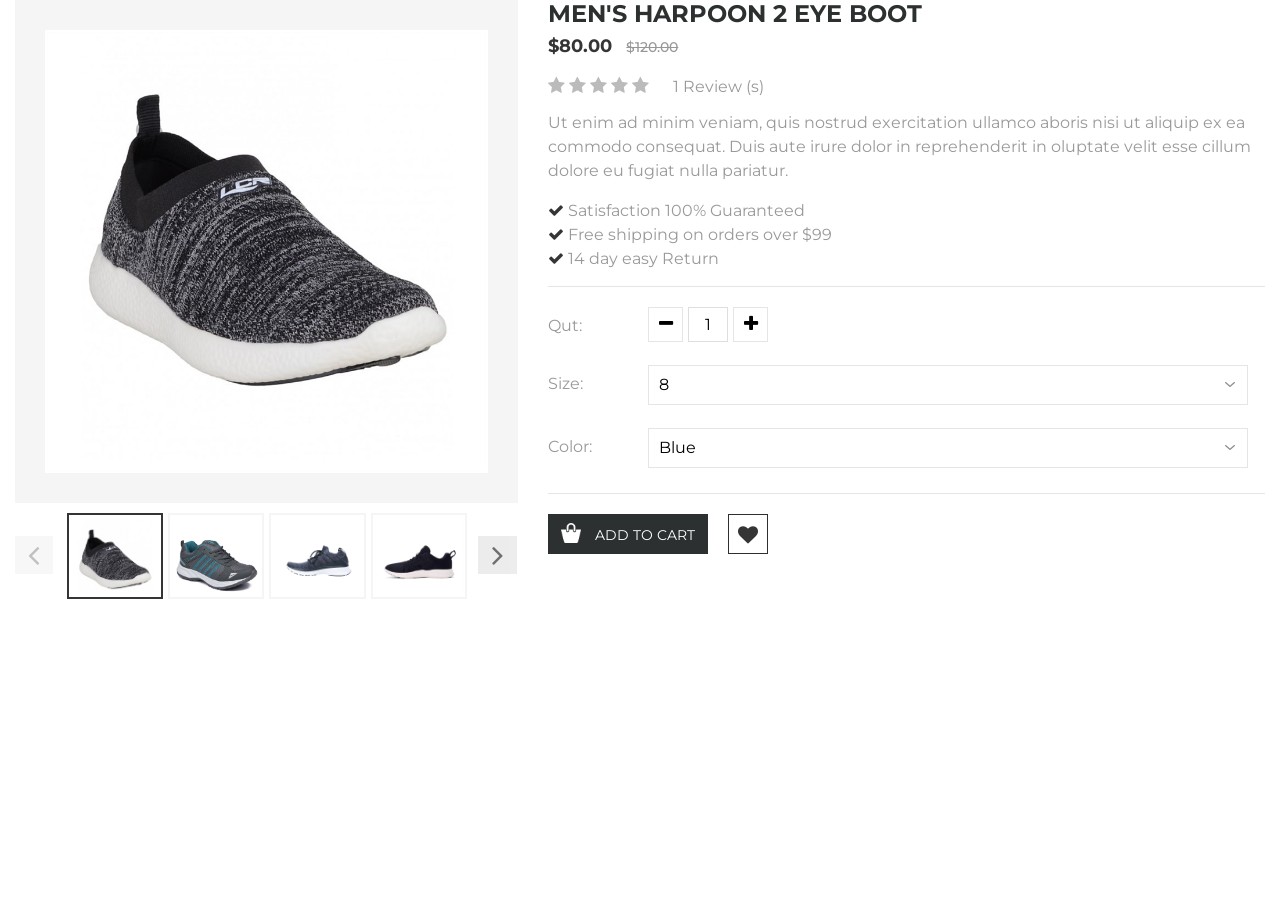
<file: product-quick-view.html>
<!DOCTYPE html>
<html lang="en">
	<head>
	<!-- Basic Page Needs -->
    <meta charset="utf-8">
    <title>Xpoge</title>

	<!-- Mobile Specific Metas -->
    <meta name="viewport" content="width=device-width, initial-scale=1, maximum-scale=1">
    <link type="image/x-icon" href="images/fav-icon.png" rel="icon">

    <!-- CSS -->
    <link rel="stylesheet" type="text/css" href="css/font-awesome.min.css">
    <link rel="stylesheet" type="text/css" href="css/bootstrap.min.css">
    <link rel="stylesheet" type="text/css" href="css/glass-case.css">
    <link rel="stylesheet" type="text/css" href="css/shoes.css">
    <link rel="stylesheet" type="text/css" href="css/responsive.css">
	</head>
	<body>
<div class="row mfp-content-bg">
	<div class="col-lg-5 col-md-6 col-12">
		<div class="align-center mb-md-30">
			<ul id="glasscase" class="gc-start">
				<li><img src="images/12.jpg" alt="Xpoge" /></li>
				<li><img src="images/13.jpg" alt="Xpoge" /></li>
				<li><img src="images/14.jpg" alt="Xpoge" /></li>
				<li><img src="images/15.jpg" alt="Xpoge" /></li>
				<li><img src="images/16.jpg" alt="Xpoge" /></li>
				<li><img src="images/17.jpg" alt="Xpoge" /></li>
			</ul>
		</div>
	</div>
	<div class="col-lg-7 col-md-6 col-12">
		<div class="product-detail-in">
			<h2 class="product-item-name text-uppercase">men's harpoon 2 eye boot</h2>
			<div class="price-box"> 
				<span class="price">$80.00</span> 
				<del class="price old-price">$120.00</del>
				<div class="rating-summary-block">
					<div class="star-rating">
						<input id="star-5" type="radio" name="rating" value="star-5" />
						<label for="star-5" title="5 stars">
							<i class="active fa fa-star" aria-hidden="true"></i>
						</label>
						<input id="star-4" type="radio" name="rating" value="star-4" />
						<label for="star-4" title="4 stars">
							<i class="active fa fa-star" aria-hidden="true"></i>
						</label>
						<input id="star-3" type="radio" name="rating" value="star-3" />
						<label for="star-3" title="3 stars">
							<i class="active fa fa-star" aria-hidden="true"></i>
						</label>
						<input id="star-2" type="radio" name="rating" value="star-2" />
						<label for="star-2" title="2 stars">
							<i class="active fa fa-star" aria-hidden="true"></i>
						</label>
						<input id="star-1" type="radio" name="rating" value="star-1" />
						<label for="star-1" title="1 star">
							<i class="active fa fa-star" aria-hidden="true"></i>
						</label>
					</div>
					<span>1 Review (s)</span>
				</div>
				<div class="product-des">
		            <p>Ut enim ad minim veniam, quis nostrud exercitation ullamco aboris nisi ut aliquip ex ea commodo consequat. Duis aute irure dolor in reprehenderit in oluptate velit esse cillum dolore eu fugiat nulla pariatur.</p>
		        </div>
		        <ul class="product-list-check">
				    <li><i class="fa fa-check"></i> Satisfaction 100% Guaranteed</li>
				    <li><i class="fa fa-check"></i> Free shipping on orders over $99</li>
				    <li><i class="fa fa-check"></i> 14 day easy Return</li>
				</ul>
				<div class="row mt-20">
				    <div class="col-12">
				        <div class="table-listing qty">
				            <label>Qut:</label>
				            <div class="fill-input">
				                <button type="button" id="sub" class="sub cou-sub">
				                    <i class="fa fa-minus" aria-hidden="true"></i>
				                </button>
    							<input type="number" id="1" class="input-text qty" value="1" min="1" max="3" />
    							<button type="button" id="add" class="add cou-sub">
    								<i class="fa fa-plus" aria-hidden="true"></i>
    							</button>
				            </div>
					    </div>
					    <div class="table-listing qty">
				            <label>Size:</label>
				            <div class="fill-input">
				             	<select class="selectpicker full">
									<option selected="selected" value="#">8</option>
									<option value="#">7</option>
									<option value="#">6</option>
								</select>
				            </div>
					    </div>
					    <div class="table-listing qty">
				            <label>Color:</label>
				                <div class="fill-input">
				                    <select class="selectpicker full">
									<option selected="selected" value="#">Blue</option>
									<option value="#">Green</option>
									<option value="#">Orange</option>
									<option value="#">White</option>
								</select>
				            </div>
					    </div>
						<div class="product-action">
							<ul>
								<li>
									<a href="cart.html" class="btn btn-color">
										<img src="images/shop-bag.png" alt="bag">
										<span>add to cart</span>
									</a>
								</li>
								<li><a href="wishlist.html" class="btn"><i class="fa fa-heart" aria-hidden="true"></i></a></li>
							</ul>
						</div>
				    </div>
				</div>
			</div>
		</div>
	</div>
</div>


		<script src="js/jquery-3.4.1.min.js"></script>
		<script src="js/modernizr.js"></script>
		<script src="js/custom.js"></script>
		<script>
	        $(document).ready( function () {
	            //If your <ul> has the id "glasscase"
	            $('#glasscase').glassCase({ 
	            	'thumbsPosition': 'bottom', 
	            	'widthDisplayPerc' : 100,
	            	isDownloadEnabled: false,
	            });
	        });
	    </script>
	</body>
	
</html>
</file>
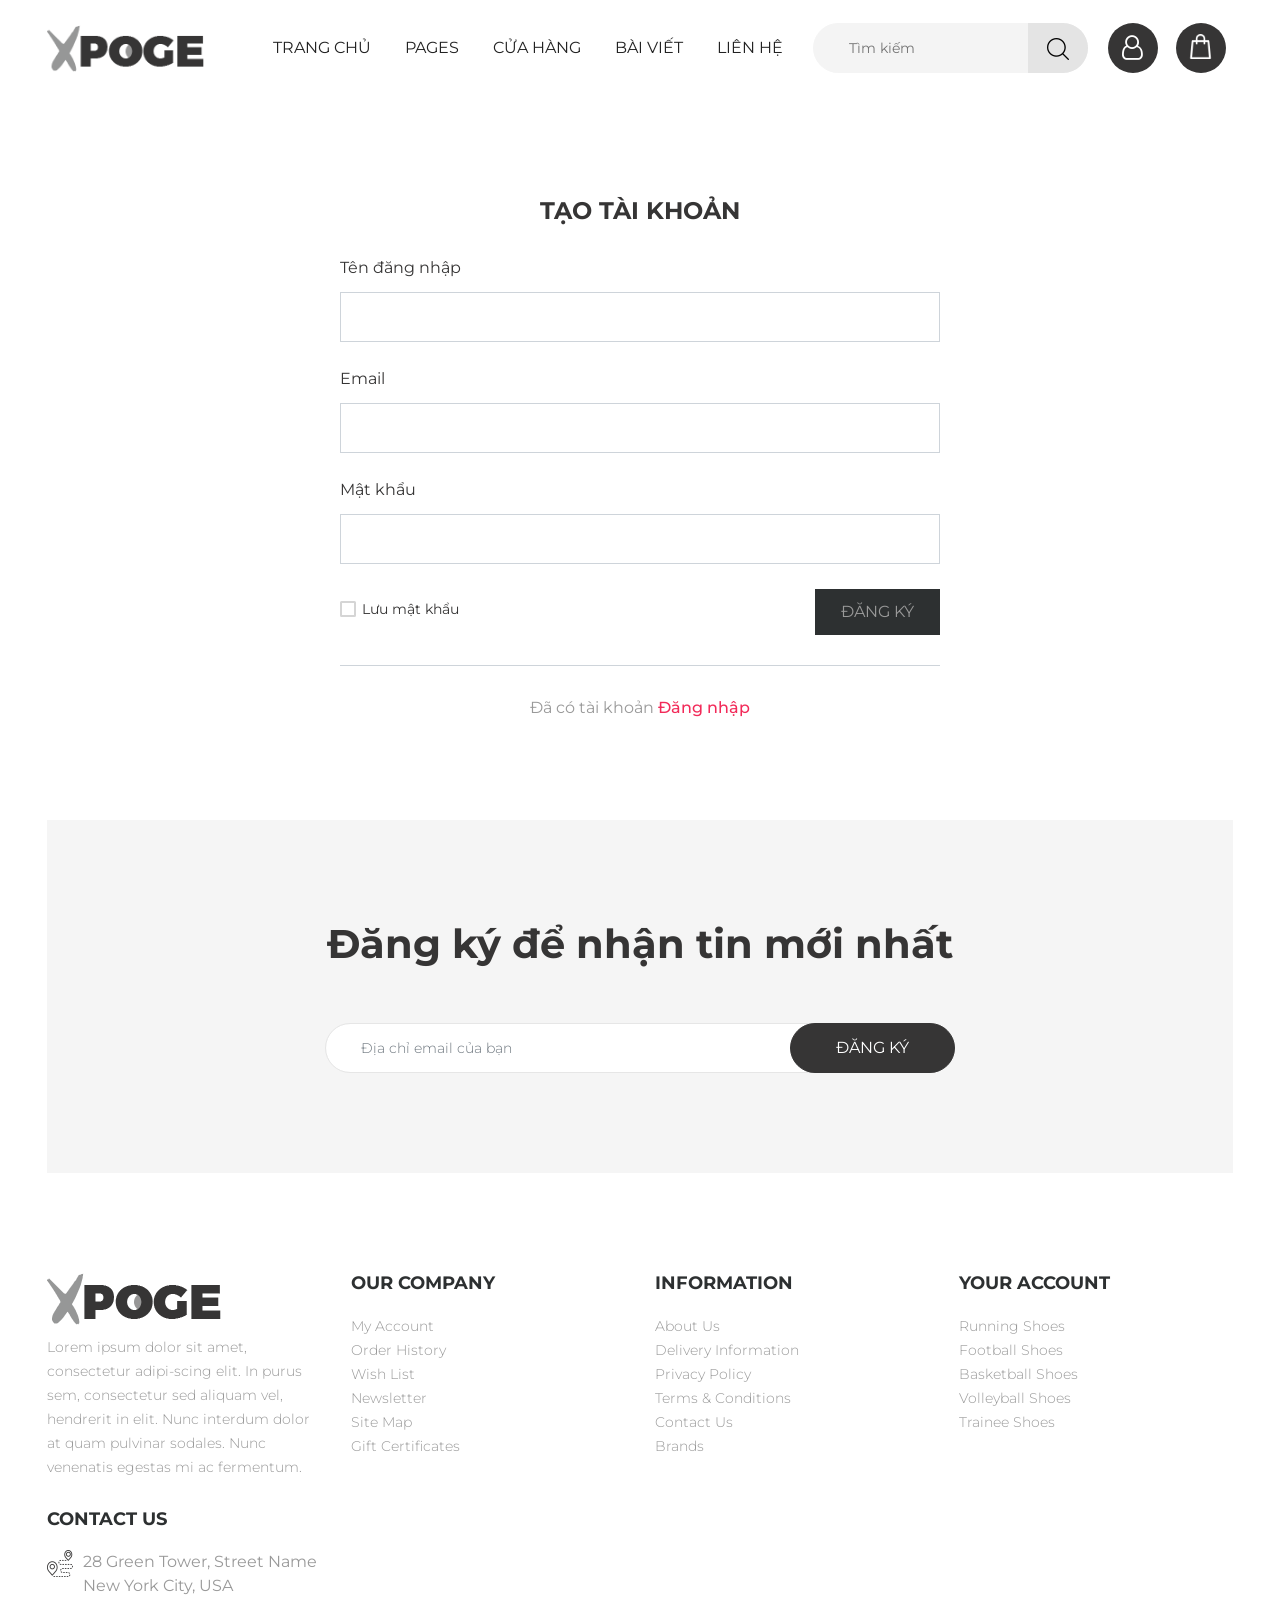
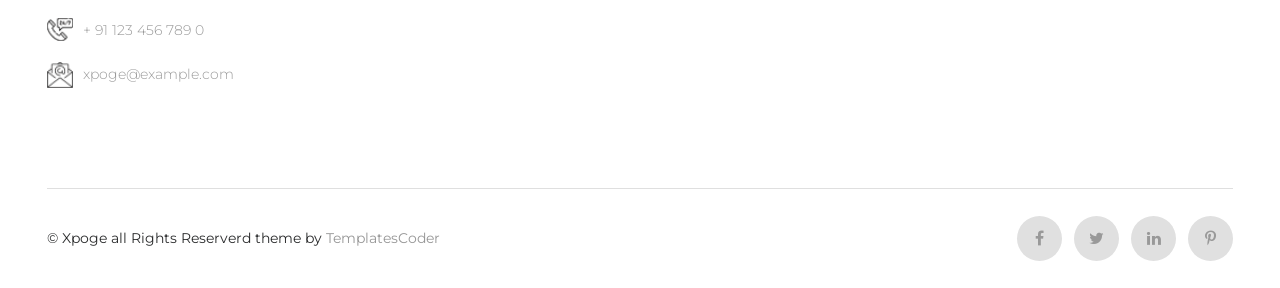
<file: register.html>
<!DOCTYPE html>
<html lang="en">
	<head>
	<!-- Basic Page Needs -->
    <meta charset="utf-8">
    <title>Xpoge</title>

	<!-- Mobile Specific Metas -->
    <meta name="viewport" content="width=device-width, initial-scale=1, maximum-scale=1">
    <link type="image/x-icon" href="images/fav-icon.png" rel="icon">

    <!-- CSS -->
    <link rel="stylesheet" type="text/css" href="css/font-awesome.min.css">
    <link rel="stylesheet" type="text/css" href="css/bootstrap.min.css">
    <link rel="stylesheet" type="text/css" href="css/shoes.css">
    <link rel="stylesheet" type="text/css" href="css/responsive.css">
	</head>
	<body>

		<!-- Start preloader -->
		<!-- <div id="preloader"></div> -->
		<!-- End preloader -->

		<!-- Search Screen start -->
		<div class="sidebar-search-wrap">
		    <div class="sidebar-table-container">
			    <div class="sidebar-align-container">
			        <div class="search-closer right-side"></div>
			        <div class="search-container">
			          <form method="get" id="search-form">
			            <input type="text" id="s" class="search-input" name="s" placeholder="Search text">
			          </form>
			          <span>Search and Press Enter</span>
			        </div>
			    </div>
		    </div>
		</div>
		<!-- Search Screen end -->

		<div class="main" id="main">
			<header class="header transition">
				<div class="container position-r">
					<div class="row">
						<div class="col-lg-2 col-md-4 col-6 align-flax">
				            <div class="navbar-header">
					            <a class="navbar-brand" href="index.html">
					                <img alt="logo" src="images/logo.png" class="transition">
					            </a> 
				            </div>
					    </div>
						<div class="col-lg-10 col-md-8 col-6 position-i">
							<div class="menu-left transition">
								<div class="menu">
									<ul>
										<li>
											<a href="index.html">Trang chủ</a>
										</li>
										<li class="dropdown">
											<span class="opener plus"></span>
											<a href="shop.html">Pages</a>
											<div class="megamenu">
												<div class="megamenu-inner">
													<ul>
														<li><a href="about.html">About Us</a></li>
														<li><a href="shop-list.html">Shop List</a></li>
														<li><a href="product-detail.html">Product Detail</a></li>
														<li><a href="wishlist.html">Wishlist</a></li>
														<li><a href="404.html">404</a></li>
													</ul>
												</div>
											</div>
										</li>
										<li class="dropdown">
											<span class="opener plus"></span>
											<a href="shop.html">Cửa hàng</a>
											<!-- <div class="megamenu full">
												<div class="megamenu-inner">
													<div class="row">
														<div class="col-xl-3 col-lg-3 col-md-3 display-nr">
															<div class="shop-img-in">
																<div class="row">
																	<div class="col-xl-12 col-lg-12 col-md-12 pb-10">
																		<a href="product-detail.html" class="img-drop-bottom">
																				<img src="images/menu.jpg" class="transition" alt="img">
																			</a>
																	</div>
																</div>
															</div>
														</div>
														<div class="col-xl-3 col-lg-3 col-md-12">
															<a href="shop.html" class="megamenu-title">Chap Shoes</a>
															<ul>
																<li><a href="shop.html">Hessian Shoes</a></li>
																<li><a href="shop.html">Postillion Shoes</a></li>
																<li><a href="shop.html">Cowboy Shoes</a></li>
																<li><a href="shop.html">Paddock Shoes</a></li>
																<li><a href="shop.html">Postillion Shoes</a></li>
																<li><a href="shop.html">Cowboy Shoes</a></li>
																<li><a href="shop.html">Paddock Shoes</a></li>
															</ul>
														</div>
														<div class="col-xl-3 col-lg-3 col-md-12">
															<a href="shop.html" class="megamenu-title">Fashion Shoes</a>
															<ul>
																<li><a href="shop.html">Opinga</a></li>
																<li><a href="shop.html">Rocker Bottom</a></li>
																<li><a href="shop.html">Clog</a></li>
																<li><a href="shop.html">Driving Moccasins</a></li>
																<li><a href="shop.html">High Heeled</a></li>
																<li><a href="shop.html">Rocker Bottom</a></li>
																<li><a href="shop.html">Clog</a></li>
															</ul>
														</div>
														<div class="col-xl-3 col-lg-3 col-md-12">
															<a href="shop.html" class="megamenu-title">Product Types</a>
															<ul>
																<li><a href="shop.html">Hessian Shoes</a></li>
																<li><a href="shop.html">Postillion Shoes</a></li>
																<li><a href="shop.html">Cowboy Shoes</a></li>
																<li><a href="shop.html">Paddock Shoes</a></li>
																<li><a href="shop.html">Postillion Shoes</a></li>
																<li><a href="shop.html">Cowboy Shoes</a></li>
																<li><a href="shop.html">Paddock Shoes</a></li>
															</ul>
														</div>
													</div>
												</div>
											</div> -->
										</li>
										<li class="dropdown">
											<span class="opener plus"></span>
											<a href="blog-left.html">Bài viết</a>
											<div class="megamenu">
												<div class="megamenu-inner">
													<ul>
														<li><a href="blog-left.html">Blog Left</a></li>
														<li><a href="blog-right.html">Blog Right</a></li>
														<li><a href="blog-detail.html">Blog Detail</a></li>
													</ul>
												</div>
											</div>
										</li>
										<li>
											<a href="contact.html">Liên hệ</a>
										</li>
									</ul>
								</div>
							</div>
							<div class="search-right">
								<div class="menu-toggle"><span></span></div>
								<div class="search-menu">
									<input type="text" name="search" class="search-input" placeholder="Tìm kiếm">
									<input type="submit" name="submit" class="search-btn">
									<div class="search-button-i transition">
										<img src="images/search.png" class="position-r transition" alt="search">
									</div>
								</div>
								<ul class="login-cart">
									<li>
										<div class="login-head">
											<a href="login.html"><i class="fa fa-user-o" aria-hidden="true"></i></a>
										</div>
									</li>
									<li>
										<div class="cart-menu">
											<a class="cart-icon position-r" href="cart.html">
												<img src="images/car-icon-w.png" class="position-r transition" alt="cart" >
											</a>  
										</div>
									</li>
								</ul>
							</div>
						</div>
					</div>
				</div>
			</header>

			

			<section class="login pt-100">
				<div class="container">
					<div class="billing-details">
						<h2 class="checkout-title text-uppercase text-center mb-30">Tạo tài khoản</h2>
						<form class="checkout-form">
							<div class="form-group">
								<label class="form-label">Tên đăng nhập</label>
								<input id="name" type="text" class="form-control"  required>
							</div>
							<!-- <div class="form-group">
								<label class="form-label">Last Name</label>
								<input id="lastname"  class="form-control" placeholder="Last Name" required>
							</div> -->
							<div class="form-group">
								<label class="form-label">Email</label>
								<input id="email" type="text" class="form-control"  required>
							</div>
							<div class="form-group">
								<label class="form-label">Mật khẩu</label>
								<input id="password" type="password" class="form-control"  required>
							</div>
							<!-- <div class="form-group">
								<label class="form-label">Re-enter Password</label>
								<input id="repassword" type="password" class="form-control" placeholder="Re-enter Password" required>
							</div> -->
							<div class="login-btn-g">
								<div class="row">
									<div class="col-6">
										<div class="check-box">
											<span>
								                <input type="checkbox" class="checkbox" id="account" name="Create an Account?">
								                <label for="account">Lưu mật khẩu</label>
								            </span>
							            </div>
							        </div>
							        <div class="col-6">
							            <a  onclick="signup()" class="btn btn-color right-side">Đăng ký</a>
							        </div>
							    </div>
					        </div>
					        <div class="new-account text-center mt-20"> 
					        	<span>Đã có tài khoản</span> 
				                <a class="link" title="Create New Account" href="login.html">Đăng nhập</a> 
				            </div>
						</form>
					</div>
				</div>
			</section>

			<section class="newsletter pt-100">
				<div class="container">
					<div class="newsletter-inner text-center ptb-100">
						<h2 class="newsletter-title">Đăng ký để nhận tin mới nhất</h2>
						<p class="newsletter-sub"></p>
						<form>
						  <div class="form-group">
						    <input type="email" class="form-control" placeholder="Địa chỉ email của bạn" required>
						  </div>
						  <button type="submit" class="form-btn text-uppercase">
							<span class="sub-r">Đăng ký</span> 
							<i class="fa fa-send icon-r"></i>
						</button>
						</form>
					</div>
				</div>
			</section>

			<div class="top-scrolling">
				<a href="#main" class="scrollTo"><i class="fa fa-angle-up" aria-hidden="true"></i></a>
			</div>

			<footer class="footer pt-100">
				<div class="container">
					<div class="footer-inner">
						<div class="footer-box">
							<div class="footer-logo">
								<a href="index.html"><img src="images/logo.png" alt="logo"></a>
							</div>
							<p class="footer-desc">Lorem ipsum dolor sit amet, consectetur adipi-scing elit. In purus sem, consectetur sed aliquam vel, hendrerit in elit. Nunc interdum dolor at quam pulvinar sodales. Nunc venenatis egestas mi ac fermentum.</p>
						</div>
						<div class="footer-box footer-static">
							<span class="opener plus"></span>
							<h2 class="footer-title text-uppercase">Our company</h2>
							<ul class="footer-block-contant">
								<li><a href="#">My Account</a></li>
								<li><a href="#">Order History</a></li>
								<li><a href="wishlist.html">Wish List</a></li>
								<li><a href="#">Newsletter</a></li>
								<li><a href="#">Site Map</a></li>
								<li><a href="#">Gift Certificates</a></li>
							</ul>
						</div>
						<div class="footer-box footer-static">
							<span class="opener plus"></span>
							<h2 class="footer-title text-uppercase">Information</h2>
							<ul class="footer-block-contant">
								<li><a href="about.html">About Us</a></li>
								<li><a href="#">Delivery Information</a></li>
								<li><a href="#">Privacy Policy</a></li>
								<li><a href="#">Terms & Conditions</a></li>
								<li><a href="contact.html">Contact Us</a></li>
								<li><a href="#">Brands</a></li>
							</ul>
						</div>
						<div class="footer-box footer-static m-0">
							<span class="opener plus"></span>
							<h2 class="footer-title text-uppercase">Your Account</h2>
							<ul class="footer-block-contant">
								<li><a href="#">Running Shoes</a></li>
								<li><a href="#">Football Shoes</a></li>
								<li><a href="#">Basketball Shoes</a></li>
								<li><a href="#">Volleyball Shoes</a></li>
								<li><a href="#">Trainee Shoes</a></li>
							</ul>
						</div>
						<div class="footer-box footer-contact footer-static m-0">
							<span class="opener plus"></span>
							<h2 class="footer-title text-uppercase">Contact us</h2>
							<ul class="footer-block-contant">
								<li><img src="images/cont-1.png" alt="img"><span>28 Green Tower, Street Name <br>New York City, USA</span></li>
								<li><img src="images/cont-2.png" alt="img"><a href="tel:+911234567890">+ 91 123 456 789 0</a></li>
								<li><img src="images/cont-3.png" alt="img"><a href="mailto:xpoge@example.com">xpoge@example.com</a></li>
							</ul>
						</div>
					</div>
					<div class="copy-right mt-100">
						<div class="row">
							<div class="col-xl-6 col-lg-6 col-md-12">
								<p class="copyright-text">&#169; Xpoge all Rights Reserverd theme by <a href="https://templatescoder.com/" target="_blank">TemplatesCoder</a></p>
							</div>
							<div class="col-xl-6 col-lg-6 col-md-12">
								<ul>
									<li><a href="#"><i class="fa fa-facebook" aria-hidden="true"></i></a></li>
									<li><a href="#"><i class="fa fa-twitter" aria-hidden="true"></i></a></li>
									<li><a href="#"><i class="fa fa-linkedin" aria-hidden="true"></i></a></li>
									<li><a href="#"><i class="fa fa-pinterest-p" aria-hidden="true"></i></a></li>
								</ul>
							</div>
						</div>
					</div>
				</div>
			</footer>
		</div>
	
		<script src="js/jquery-3.4.1.min.js"></script>
		<script src="js/custom.js"></script>
		<script src="json/auth.js"></script>
	</body>

</html>
</file>
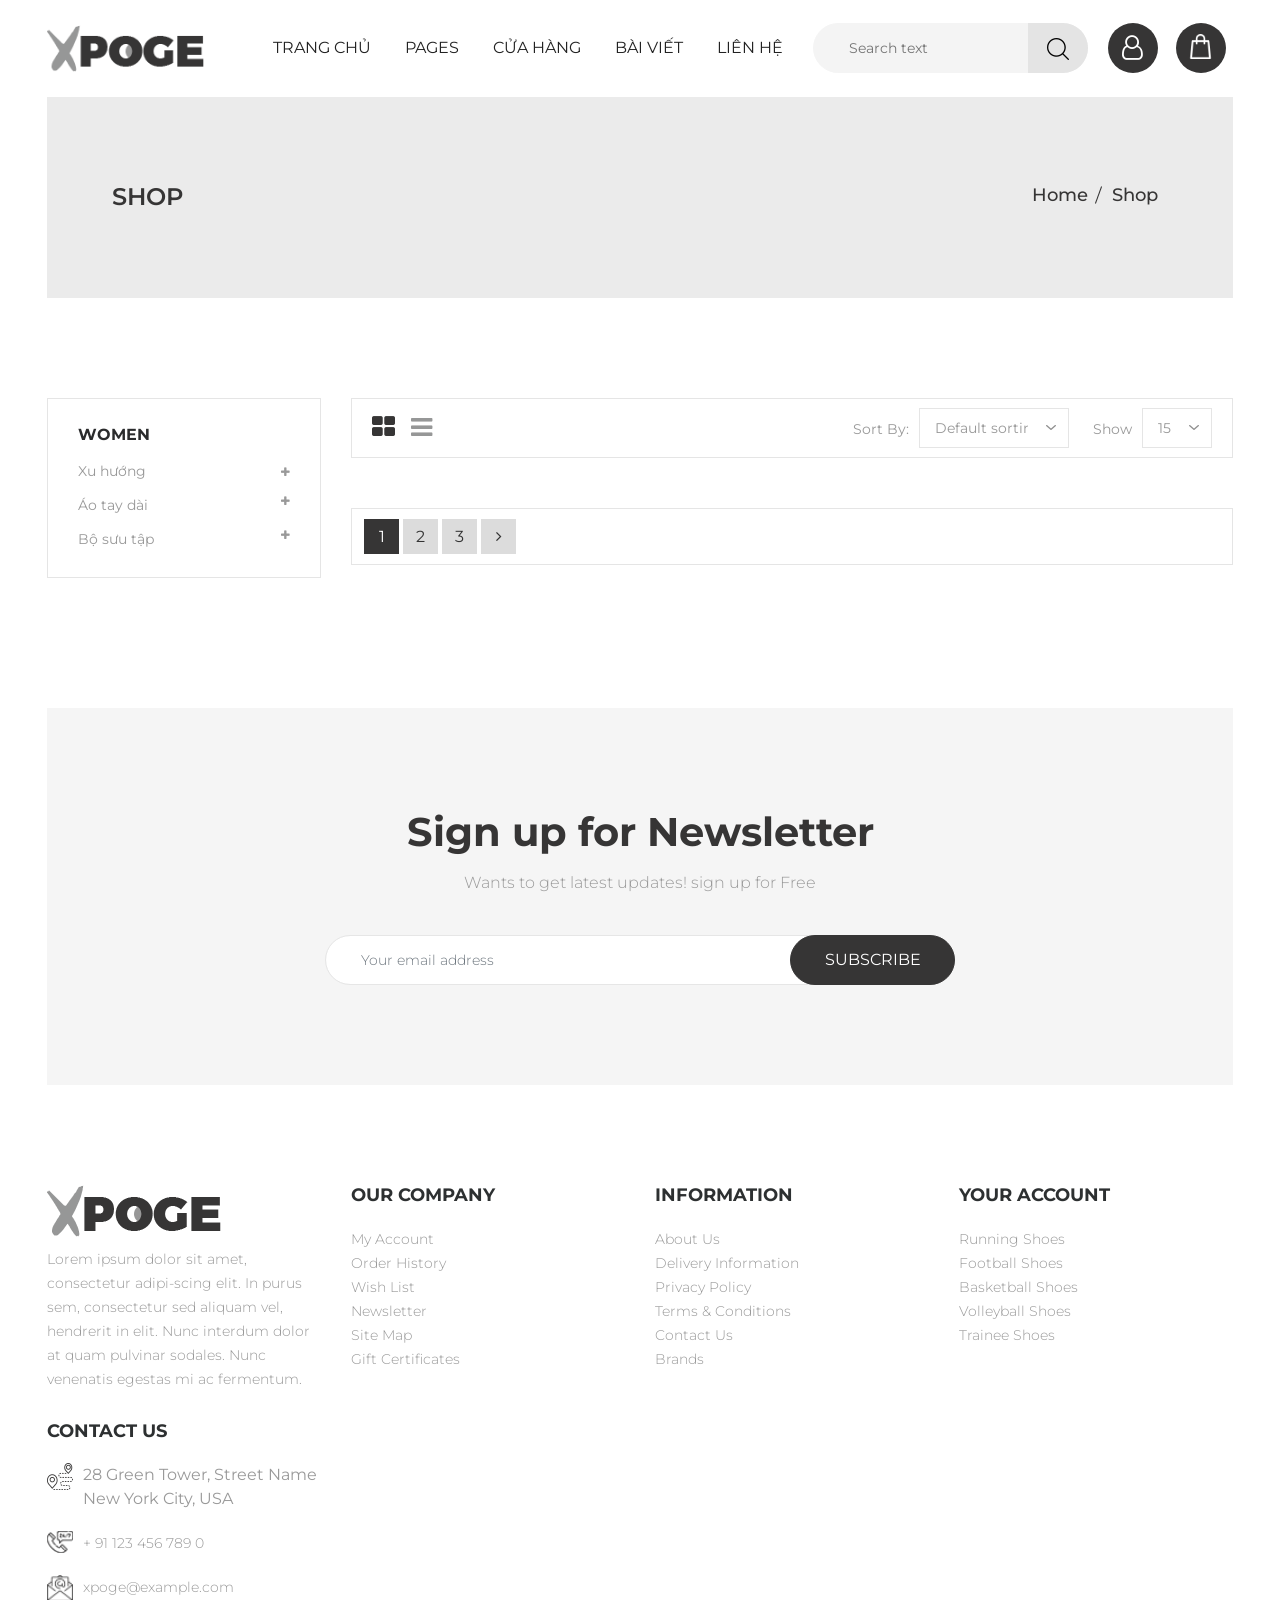
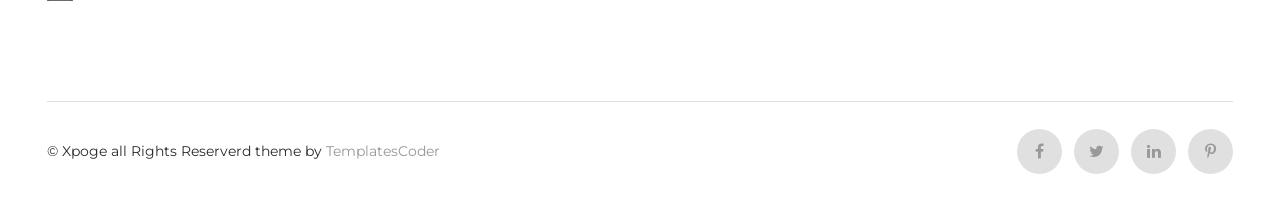
<file: shop.html>
<!DOCTYPE html>
<html lang="en">
	<head>
	<!-- Basic Page Needs -->
    <meta charset="utf-8">
    <title>Xpoge</title>

	<!-- Mobile Specific Metas -->
    <meta name="viewport" content="width=device-width, initial-scale=1, maximum-scale=1">
    <link type="image/x-icon" href="images/fav-icon.png" rel="icon">

    <!-- CSS -->
    <link rel="stylesheet" type="text/css" href="css/font-awesome.min.css">
    <link rel="stylesheet" type="text/css" href="css/bootstrap.min.css">
    <link rel="stylesheet" type="text/css" href="css/magnific-popup.css">
    <link rel="stylesheet" type="text/css" href="css/shoes.css">
    <link rel="stylesheet" type="text/css" href="css/responsive.css">
	
	</head>
	<body>

		<!-- Start preloader -->
		<!-- <div id="preloader"></div> -->
		<!-- End preloader -->

		<!-- Search Screen start -->
		<div class="sidebar-search-wrap">
		    <div class="sidebar-table-container">
			    <div class="sidebar-align-container">
			        <div class="search-closer right-side"></div>
			        <div class="search-container">
			          <form method="get" id="search-form">
			            <input type="text" id="s" class="search-input" name="s" placeholder="Search text">
			          </form>
			          <span>Search and Press Enter</span>
			        </div>
			    </div>
		    </div>
		</div>
		<!-- Search Screen end -->

		<div class="main" id="main">
			<header class="header transition">
				<div class="container position-r">
					<div class="row">
						<div class="col-lg-2 col-md-4 col-6 align-flax">
				            <div class="navbar-header">
					            <a class="navbar-brand" href="index.html">
					                <img alt="logo" src="images/logo.png" class="transition">
					            </a> 
				            </div>
					    </div>
					    <div class="col-lg-10 col-md-8 col-6 position-i">
							<div class="menu-left transition">
								<div class="menu">
									<ul>
										<li>
											<a href="index.html">Trang chủ</a>
										</li>
										<li class="dropdown">
											<span class="opener plus"></span>
											<a href="shop.html">Pages</a>
											<div class="megamenu">
												<div class="megamenu-inner">
													<ul>
														<li><a href="about.html">About Us</a></li>
														<li><a href="shop-list.html">Shop List</a></li>
														<li><a href="product-detail.html">Product Detail</a></li>
														<li><a href="wishlist.html">Wishlist</a></li>
														<li><a href="404.html">404</a></li>
													</ul>
												</div>
											</div>
										</li>
										<li class="dropdown">
											<span class="opener plus"></span>
											<a href="shop.html">Cửa hàng</a>
											<!-- <div class="megamenu full">
												<div class="megamenu-inner">
													<div class="row">
														<div class="col-xl-3 col-lg-3 col-md-3 display-nr">
															<div class="shop-img-in">
																<div class="row">
																	<div class="col-xl-12 col-lg-12 col-md-12 pb-10">
																		<a href="product-detail.html" class="img-drop-bottom">
																				<img src="images/menu.jpg" class="transition" alt="img">
																			</a>
																	</div>
																</div>
															</div>
														</div>
														<div class="col-xl-3 col-lg-3 col-md-12">
															<a href="shop.html" class="megamenu-title">Chap Shoes</a>
															<ul>
																<li><a href="shop.html">Hessian Shoes</a></li>
																<li><a href="shop.html">Postillion Shoes</a></li>
																<li><a href="shop.html">Cowboy Shoes</a></li>
																<li><a href="shop.html">Paddock Shoes</a></li>
																<li><a href="shop.html">Postillion Shoes</a></li>
																<li><a href="shop.html">Cowboy Shoes</a></li>
																<li><a href="shop.html">Paddock Shoes</a></li>
															</ul>
														</div>
														<div class="col-xl-3 col-lg-3 col-md-12">
															<a href="shop.html" class="megamenu-title">Fashion Shoes</a>
															<ul>
																<li><a href="shop.html">Opinga</a></li>
																<li><a href="shop.html">Rocker Bottom</a></li>
																<li><a href="shop.html">Clog</a></li>
																<li><a href="shop.html">Driving Moccasins</a></li>
																<li><a href="shop.html">High Heeled</a></li>
																<li><a href="shop.html">Rocker Bottom</a></li>
																<li><a href="shop.html">Clog</a></li>
															</ul>
														</div>
														<div class="col-xl-3 col-lg-3 col-md-12">
															<a href="shop.html" class="megamenu-title">Product Types</a>
															<ul>
																<li><a href="shop.html">Hessian Shoes</a></li>
																<li><a href="shop.html">Postillion Shoes</a></li>
																<li><a href="shop.html">Cowboy Shoes</a></li>
																<li><a href="shop.html">Paddock Shoes</a></li>
																<li><a href="shop.html">Postillion Shoes</a></li>
																<li><a href="shop.html">Cowboy Shoes</a></li>
																<li><a href="shop.html">Paddock Shoes</a></li>
															</ul>
														</div>
													</div>
												</div>
											</div> -->
										</li>
										<li class="dropdown">
											<span class="opener plus"></span>
											<a href="blog-left.html">Bài viết</a>
											<div class="megamenu">
												<div class="megamenu-inner">
													<ul>
														<li><a href="blog-left.html">Blog Left</a></li>
														<li><a href="blog-right.html">Blog Right</a></li>
														<li><a href="blog-detail.html">Blog Detail</a></li>
													</ul>
												</div>
											</div>
										</li>
										<li>
											<a href="contact.html">Liên hệ</a>
										</li>
									</ul>
								</div>
							</div>
							<div class="search-right">
								<div class="menu-toggle"><span></span></div>
								<div class="search-menu">
									<input type="text" name="search" class="search-input" placeholder="Search text">
									<input type="submit" name="submit" class="search-btn">
									<div class="search-button-i transition">
										<img src="images/search.png" class="position-r transition" alt="search">
									</div>
								</div>
								<ul class="login-cart">
									<li>
										<div class="login-head">
											<a href="login.html"><i class="fa fa-user-o" aria-hidden="true"></i></a>
										</div>
									</li>
									<li>
										<div class="cart-menu">
											<a class="cart-icon position-r" href="cart.html">
												<img src="images/car-icon-w.png" class="position-r transition" alt="cart" >
											</a>  
										</div>
									</li>
								</ul>
							</div>
						</div>
					</div>
				</div>
			</header>

			<section class="page-banner">
				<div class="container">
					<div class="page-banner-in">
						<div class="row">
							<div class="col-xl-6 col-lg-6 col-12">
								<h1 class="page-banner-title text-uppercase">Shop</h1>
							</div>
							<div class="col-xl-6 col-lg-6 col-12">
								<ul class="right-side">
									<li><a href="index.html">Home</a></li>
									<li>Shop</li>
								</ul>
							</div>
						</div>
					</div>
				</div>
			</section>

			<section class="product-list">
				<div class="container">
					<div class="row pt-100">
						<div class="col-xl-3 col-lg-4 col-12">
							<div class="sidebar">
								<div class="sidebar-default mb-30">
									<div class="category-content">
										<h2 class="cat-title text-uppercase">women</h2>
										<ul class="category category-drop-down">
											<li>
												<span class="opener plus"></span>
												<a href="javascript:void(0)">Xu hướng</a>
												<ul class="category-sub">
													<li><a href="#">Mid Waterproof</a></li>
													<li><a href="#">Brogue shoe</a></li>
													<li><a href="#">Firecamp</a></li>
													<li><a href="#">Forclaz</a></li>
												</ul>
											</li>
											<li>
												<span class="opener plus"></span>
												<a href="javascript:void(0)">Áo tay dài</a>
												<ul class="category-sub">
													<li><a href="#">Mid Waterproof</a></li>
													<li><a href="#">Brogue shoe</a></li>
													<li><a href="#">Firecamp</a></li>
													<li><a href="#">Forclaz</a></li>
												</ul>
											</li>
											<li>
												<span class="opener plus"></span>
												<a href="javascript:void(0)">Bộ sưu tập</a>
												<ul class="category-sub">
													<li><a href="#">Mid Waterproof</a></li>
													<li><a href="#">Brogue shoe</a></li>
													<li><a href="#">Firecamp</a></li>
													<li><a href="#">Forclaz</a></li>
												</ul>
											</li>
										</ul>
									</div>
								</div>
								<!-- <div class="sidebar-default mb-30">
									<div class="category-content">
										<h2 class="cat-title text-uppercase">Filter By</h2>
										<a class="btn small btn-filter" href="#">
											<i class="fa fa-close"></i><span>Clear all</span>
										</a>
									</div>
									<div class="category-content filter-by">
										<h2 class="cat-title text-uppercase">Categories</h2>
										<ul class="category">
											<li>
												<div class="check-box">
													<input type="checkbox" class="checkbox" id="Tops" name="Tops">
													<label for="Tops">Tops (08)</label>
												</div>
											</li>
											<li>
												<div class="check-box">
													<input type="checkbox" class="checkbox" id="Dresses" name="Dresses">
													<label for="Dresses">Dresses (10)</label>
												</div>
											</li>
										</ul>
									</div>
									<div class="category-content filter-by">
										<h2 class="cat-title text-uppercase">Size</h2>
										<ul class="category">
											<li>
												<div class="check-box">
													<input type="checkbox" class="checkbox" id="s1" name="s">
													<label for="s1">S</label>
												</div>
											</li>
											<li>
												<div class="check-box">
													<input type="checkbox" class="checkbox" id="m" name="m">
													<label for="m">M</label>
												</div>
											</li>
											<li>
												<div class="check-box">
													<input type="checkbox" class="checkbox" id="l" name="l">
													<label for="l">L</label>
												</div>
											</li>
										</ul>
									</div>
									<div class="category-content filter-by">
										<h2 class="cat-title text-uppercase">Color</h2>
										<ul class="category">
											<li>
												<div class="check-box">
													<input type="checkbox" class="checkbox" id="Beige" name="Beige">
													<label for="Beige" class="beige">Beige (1)</label>
												</div>
											</li>
											<li>
												<div class="check-box">
													<input type="checkbox" class="checkbox" id="White" name="White">
													<label for="White" class="white">White (2)</label>
												</div>
											</li>
											<li>
												<div class="check-box">
													<input type="checkbox" class="checkbox" id="Black" name="Black">
													<label for="Black" class="black">Black (2)</label>
												</div>
											</li>
											<li>
												<div class="check-box">
													<input type="checkbox" class="checkbox" id="Orange" name="Orange">
													<label for="Orange" class="orange">Orange (3)</label>
												</div>
											</li>
											<li>
												<div class="check-box">
													<input type="checkbox" class="checkbox" id="Blue" name="Blue">
													<label for="Blue" class="blue">Blue (2)</label>
												</div>
											</li>
											<li>
												<div class="check-box">
													<input type="checkbox" class="checkbox" id="Green" name="Green">
													<label for="Green" class="green">Green (1)</label>
												</div>
											</li>
											<li>
												<div class="check-box">
													<input type="checkbox" class="checkbox" id="Yellow" name="Yellow">
													<label for="Yellow" class="yellow">Yellow (3)</label>
												</div>
											</li>
											<li>
												<div class="check-box">
													<input type="checkbox" class="checkbox" id="Pink" name="Pink">
													<label for="Pink" class="pink">Pink (1)</label>
												</div>
											</li>
										</ul>
									</div>
									<div class="category-content filter-by">
										<h2 class="cat-title text-uppercase">Styles</h2>
										<ul class="category">
											<li>
												<div class="check-box">
													<input type="checkbox" class="checkbox" id="Casual" name="Casual">
													<label for="Casual">Casual (9)</label>
												</div>
											</li>
											<li>
												<div class="check-box">
													<input type="checkbox" class="checkbox" id="Dressy" name="Dressy">
													<label for="Dressy">Dressy (1)</label>
												</div>
											</li>
											<li>
												<div class="check-box">
													<input type="checkbox" class="checkbox" id="Girly" name="Girly">
													<label for="Girly">Girly (3)</label>
												</div>
											</li>
										</ul>
									</div>
									<div class="category-content filter-by">
										<h2 class="cat-title text-uppercase">Compositions</h2>
										<ul class="category">
											<li>
												<div class="check-box">
													<input type="checkbox" class="checkbox" id="Cotton" name="Cotton">
													<label for="Cotton">Cotton (8)</label>
												</div>
											</li>
											<li>
												<div class="check-box">
													<input type="checkbox" class="checkbox" id="Viscose" name="Viscose">
													<label for="Viscose">Viscose (1)</label>
												</div>
											</li>
										</ul>
									</div>
									<div class="category-content filter-by">
										<h2 class="cat-title text-uppercase">Price</h2>
										<ul class="category">
											<li>
												<div class="check-box">
													<input type="checkbox" class="checkbox" id="price_1" name="Cotton">
													<label for="price_1">$68.00 - $72.00 (2)</label>
												</div>
											</li>
											<li>
												<div class="check-box">
													<input type="checkbox" class="checkbox" id="price_2" name="Cotton">
													<label for="price_2">$86.00 - $89.00 (1)</label>
												</div>
											</li>
											<li>
												<div class="check-box">
													<input type="checkbox" class="checkbox" id="price_3" name="Cotton">
													<label for="price_3">$99.00 - $103.00 (3)</label>
												</div>
											</li>
											<li>
												<div class="check-box">
													<input type="checkbox" class="checkbox" id="price_4" name="Cotton">
													<label for="price_4">$104.00 - $108.00 (2)</label>
												</div>
											</li>
											<li>
												<div class="check-box">
													<input type="checkbox" class="checkbox" id="price_5" name="Cotton">
													<label for="price_5">$109.00 - $113.00 (1)</label>
												</div>
											</li>
											<li>
												<div class="check-box">
													<input type="checkbox" class="checkbox" id="price_6" name="Cotton">
													<label for="price_6">$126.00 - $135.00 (2)</label>
												</div>
											</li>
											<li>
												<div class="check-box">
													<input type="checkbox" class="checkbox" id="price_7" name="Cotton">
													<label for="price_7">$209.00 - $217.00 (3)</label>
												</div>
											</li>
											<li>
												<div class="check-box">
													<input type="checkbox" class="checkbox" id="price_8" name="Cotton">
													<label for="price_8">$309.00 - $321.00 (1)</label>
												</div>
											</li>
										</ul>
									</div>
								</div> -->
								<!-- <div class="sidebar-default">
									<div class="category-content">
										<h2 class="cat-title latest-prod text-uppercase">Latest products</h2>
										<div class="seller">
											<div class="seller-box align-flax w-100 pb-10">
												<div class="seller-img">
													<a href="product-detail.html" class="display-b">
														<img src="images/product-1.jpg" alt="shoes" class="transition">
													</a>
												</div>
												<div class="seller-contain pl-15">
													<a href="product-detail.html" class="product-name text-uppercase">men's harpoon 2 eye boot</a>
													<span class="product-pricce">$478.00</span>
												</div>
											</div>
											<div class="seller-box align-flax w-100 pb-10">
												<div class="seller-img">
													<a href="product-detail.html" class="display-b">
														<img src="images/product-7.jpg" alt="shoes" class="transition">
													</a>
												</div>
												<div class="seller-contain pl-15">
													<a href="product-detail.html" class="product-name text-uppercase">BUSCIPIT AT MAGNA</a>
													<span class="product-pricce">$478.00</span>
												</div>
											</div>
											<div class="seller-box align-flax w-100 pb-10">
												<div class="seller-img">
													<a href="product-detail.html" class="display-b">
														<img src="images/product-3.jpg" alt="shoes" class="transition">
												</a>
												</div>
												<div class="seller-contain pl-15">
													<a href="product-detail.html" class="product-name text-uppercase">AENEAN SAGITTIS</a>
													<span class="product-pricce">$478.00</span>
												</div>
											</div>
											<div class="seller-box align-flax w-100">
												<div class="seller-img">
													<a href="product-detail.html" class="display-b">
														<img src="images/product-1.jpg" alt="shoes" class="transition">
													</a>
												</div>
												<div class="seller-contain pl-15">
													<a href="product-detail.html" class="product-name text-uppercase">men's harpoon 2 eye boot</a>
													<span class="product-pricce">$478.00</span>
												</div>
											</div>
										</div>
									</div>
								</div> -->
							</div>
						</div>
						<div class="col-xl-9 col-lg-8 col-12">
							<div class="shorting mb-30">
						        <div class="row align-flax">
						            <div class="col-xl-6 col-lg-5 col-md-6 mb-r-15">
						                <div class="view">
						                  	<div class="list-types grid active"> 
						                  		<a href="shop.html">
						                    		<div class="grid-icon list-types-icon">
						                    			<i class="fa fa-th-large transition" aria-hidden="true"></i>
						                    		</div>
						                    	</a> 
						                    </div>
						                  	<div class="list-types list"> 
						                  		<a href="shop-list.html">
						                    		<div class="list-icon list-types-icon">
						                    			<i class="fa fa-bars transition" aria-hidden="true"></i>
						                    		</div>
						                    	</a> 
						                    </div>
						                </div>
						                <div class="short-by"> <span></span>
						                </div>
						            </div>
						            <div class="col-xl-6 col-lg-7 col-md-6 text-right text-left-md">
						                <div class="show-item"> 
						                	<span class="ml-0">Sort By:</span>
						                  	<div class="select-item">
						                    	<select class="m-w-130">
						                      		<option value="" selected="selected">Default sorting</option>
						                      		<option value="">Sort by popularity</option>
						                      		<option value="">Sort by average rating</option>
						                    	</select>
						                  	</div>
						                </div>
						                <div class="show-item float-right-md"> 
						                	<span>Show</span>	
						                  	<div class="select-item">
						                    	<select>
						                      		<option value="" selected="selected">15</option>
						                      		<option value="">12</option>
						                      		<option value="">6</option>
						                    	</select>
						                  	</div>
						                </div>
						            </div>
						        </div>
						   	</div>
							<div class="featured">
								<div class="row" id="show-product">
									<!-- <div class="featured-product mb-25">
										<div class="product-img transition mb-15">
											<a href="product-detail.html">
												<img src="images/product-1.jpg" alt="product" class="transition">
											</a>
											<div class="new-label">
												<span class="text-uppercase">New</span>
											</div>
											<div class="product-details-btn text-uppercase text-center transition">
												<a href="product-quick-view.html" class="quick-popup">Quick View</a>
											</div>
										</div>
										<div class="product-desc">
											<a href="product-detail.html" class="product-name text-uppercase">men's harpoon 2 eye boot</a>
											<span class="product-pricce">$478.00</span>
										</div>
									</div> -->
									<!-- <div class="featured-product mb-25">
										<div class="product-img transition mb-15">
											<a href="product-detail.html">
												<img src="images/product-2.jpg" alt="product" class="transition">
											</a>
											<div class="product-details-btn text-uppercase text-center transition">
												<a href="product-quick-view.html" class="quick-popup">Quick View</a>
											</div>
										</div>
										<div class="product-desc">
											<a href="product-detail.html" class="product-name text-uppercase">AENEAN EU TRISTIQUE</a>
											<span class="product-pricce">$478.00</span>
										</div>
									</div>
									<div class="featured-product mb-25">
										<div class="product-img transition mb-15">
											<a href="product-detail.html">
												<img src="images/product-3.jpg" alt="product" class="transition">
											</a>
											<div class="sale-label">
												<span class="text-uppercase">sale</span>
											</div>
											<div class="product-details-btn text-uppercase text-center transition">
												<a href="product-quick-view.html" class="quick-popup">Quick View</a>
											</div>
										</div>
										<div class="product-desc">
											<a href="product-detail.html" class="product-name text-uppercase">AENEAN SAGITTIS</a>
											<span class="product-pricce">$478.00</span>
										</div>
									</div>
									<div class="featured-product mb-25">
										<div class="product-img transition mb-15">
											<a href="product-detail.html">
												<img src="images/product-4.jpg" alt="product" class="transition">
											</a>
											<div class="product-details-btn text-uppercase text-center transition">
												<a href="product-quick-view.html" class="quick-popup">Quick View</a>
											</div>
										</div>
										<div class="product-desc" data-category="accessories">
											<a href="product-detail.html" class="product-name text-uppercase">ALIQUAM LOBORTIS EST</a>
											<span class="product-pricce">$478.00</span>
										</div>
									</div>
									<div class="featured-product mb-25">
										<div class="product-img transition mb-15">
											<a href="product-detail.html">
												<img src="images/product-5.jpg" alt="product" class="transition">
											</a>
											<div class="product-details-btn text-uppercase text-center transition">
												<a href="product-quick-view.html" class="quick-popup">Quick View</a>
											</div>
										</div>
										<div class="product-desc">
											<a href="product-detail.html" class="product-name text-uppercase">AUCTOR GRAVIDA ENIM</a>
											<span class="product-pricce">$478.00</span>
										</div>
									</div>
									<div class="featured-product mb-25">
										<div class="product-img transition mb-15">
											<a href="product-detail.html">
												<img src="images/product-6.jpg" alt="product" class="transition">
											</a>
											<div class="product-details-btn text-uppercase text-center transition">
												<a href="product-quick-view.html" class="quick-popup">Quick View</a>
											</div>
										</div>
										<div class="product-desc">
											<a href="product-detail.html" class="product-name text-uppercase">BLIQUAM LOBORTIS</a>
											<span class="product-pricce">$478.00</span>
										</div>
									</div>
									<div class="featured-product mb-25">
										<div class="product-img transition mb-15">
											<a href="product-detail.html">
												<img src="images/product-7.jpg" alt="product" class="transition">
											</a>
											<div class="new-label">
												<span class="text-uppercase">New</span>
											</div>
											<div class="sale-label">
												<span class="text-uppercase">sale</span>
											</div>
											<div class="product-details-btn text-uppercase text-center transition">
												<a href="product-quick-view.html" class="quick-popup">Quick View</a>
											</div>
										</div>
										<div class="product-desc">
											<a href="product-detail.html" class="product-name text-uppercase">BUSCIPIT AT MAGNA</a>
											<span class="product-pricce">$478.00</span>
										</div>
									</div>
									<div class="featured-product mb-25">
										<div class="product-img transition mb-15">
											<a href="product-detail.html">
												<img src="images/product-8.jpg" alt="product" class="transition">
											</a>
											<div class="product-details-btn text-uppercase text-center transition">
												<a href="product-quick-view.html" class="quick-popup">Quick View</a>
											</div>
										</div>
										<div class="product-desc">
											<a href="product-detail.html" class="product-name text-uppercase">CONDIMENTUM POSUERE</a>
											<span class="product-pricce">$478.00</span>
										</div>
									</div>
									<div class="featured-product mb-25">
										<div class="product-img transition mb-15">
											<a href="product-detail.html">
												<img src="images/product-9.jpg" alt="product" class="transition">
											</a>
											<div class="new-label">
												<span class="text-uppercase">New</span>
											</div>
											<div class="product-details-btn text-uppercase text-center transition">
												<a href="product-quick-view.html" class="quick-popup">Quick View</a>
											</div>
										</div>
										<div class="product-desc">
											<a href="product-detail.html" class="product-name text-uppercase">DIGNISSIM VENENATIS</a>
											<span class="product-pricce">$478.00</span>
										</div>
									</div>
									<div class="featured-product mb-25">
										<div class="product-img transition mb-15">
											<a href="product-detail.html">
												<img src="images/product-10.jpg" alt="product" class="transition">
											</a>
											<div class="product-details-btn text-uppercase text-center transition">
												<a href="product-quick-view.html" class="quick-popup">Quick View</a>
											</div>
										</div>
										<div class="product-desc">
											<a href="product-detail.html" class="product-name text-uppercase">ELEIFEND ARCU</a>
											<span class="product-pricce">$478.00</span>
										</div>
									</div>
									<div class="featured-product mb-25">
										<div class="product-img transition mb-15">
											<a href="product-detail.html">
												<img src="images/product-1.jpg" alt="product" class="transition">
											</a>
											<div class="new-label">
												<span class="text-uppercase">New</span>
											</div>
											<div class="product-details-btn text-uppercase text-center transition">
												<a href="product-quick-view.html" class="quick-popup">Quick View</a>
											</div>
										</div>
										<div class="product-desc">
											<a href="product-detail.html" class="product-name text-uppercase">men's harpoon 2 eye boot</a>
											<span class="product-pricce">$478.00</span>
										</div>
									</div>
									<div class="featured-product mb-25">
										<div class="product-img transition mb-15">
											<a href="product-detail.html">
												<img src="images/product-2.jpg" alt="product" class="transition">
											</a>
											<div class="product-details-btn text-uppercase text-center transition">
												<a href="product-quick-view.html" class="quick-popup">Quick View</a>
											</div>
										</div>
										<div class="product-desc">
											<a href="product-detail.html" class="product-name text-uppercase">AENEAN EU TRISTIQUE</a>
											<span class="product-pricce">$478.00</span>
										</div>
									</div>
									<div class="featured-product mb-25">
										<div class="product-img transition mb-15">
											<a href="product-detail.html">
												<img src="images/product-3.jpg" alt="product" class="transition">
											</a>
											<div class="sale-label">
												<span class="text-uppercase">sale</span>
											</div>
											<div class="product-details-btn text-uppercase text-center transition">
												<a href="product-quick-view.html" class="quick-popup">Quick View</a>
											</div>
										</div>
										<div class="product-desc">
											<a href="product-detail.html" class="product-name text-uppercase">AENEAN SAGITTIS</a>
											<span class="product-pricce">$478.00</span>
										</div>
									</div>
									<div class="featured-product mb-25">
										<div class="product-img transition mb-15">
											<a href="product-detail.html">
												<img src="images/product-4.jpg" alt="product" class="transition">
											</a>
											<div class="product-details-btn text-uppercase text-center transition">
												<a href="product-quick-view.html" class="quick-popup">Quick View</a>
											</div>
										</div>
										<div class="product-desc" data-category="accessories">
											<a href="product-detail.html" class="product-name text-uppercase">ALIQUAM LOBORTIS EST</a>
											<span class="product-pricce">$478.00</span>
										</div>
									</div>
									<div class="featured-product mb-25">
										<div class="product-img transition mb-15">
											<a href="product-detail.html">
												<img src="images/product-5.jpg" alt="product" class="transition">
											</a>
											<div class="product-details-btn text-uppercase text-center transition">
												<a href="product-quick-view.html" class="quick-popup">Quick View</a>
											</div>
										</div>
										<div class="product-desc">
											<a href="product-detail.html" class="product-name text-uppercase">AUCTOR GRAVIDA ENIM</a>
											<span class="product-pricce">$478.00</span>
										</div>
									</div>
									<div class="featured-product mb-25">
										<div class="product-img transition mb-15">
											<a href="product-detail.html">
												<img src="images/product-6.jpg" alt="product" class="transition">
											</a>
											<div class="product-details-btn text-uppercase text-center transition">
												<a href="product-quick-view.html" class="quick-popup">Quick View</a>
											</div>
										</div>
										<div class="product-desc">
											<a href="product-detail.html" class="product-name text-uppercase">BLIQUAM LOBORTIS</a>
											<span class="product-pricce">$478.00</span>
										</div>
									</div>
									<div class="featured-product mb-25">
										<div class="product-img transition mb-15">
											<a href="product-detail.html">
												<img src="images/product-7.jpg" alt="product" class="transition">
											</a>
											<div class="new-label">
												<span class="text-uppercase">New</span>
											</div>
											<div class="sale-label">
												<span class="text-uppercase">sale</span>
											</div>
											<div class="product-details-btn text-uppercase text-center transition">
												<a href="product-quick-view.html" class="quick-popup">Quick View</a>
											</div>
										</div>
										<div class="product-desc">
											<a href="product-detail.html" class="product-name text-uppercase">BUSCIPIT AT MAGNA</a>
											<span class="product-pricce">$478.00</span>
										</div>
									</div>
									<div class="featured-product mb-25">
										<div class="product-img transition mb-15">
											<a href="product-detail.html">
												<img src="images/product-8.jpg" alt="product" class="transition">
											</a>
											<div class="product-details-btn text-uppercase text-center transition">
												<a href="product-quick-view.html" class="quick-popup">Quick View</a>
											</div>
										</div>
										<div class="product-desc">
											<a href="product-detail.html" class="product-name text-uppercase">CONDIMENTUM POSUERE</a>
											<span class="product-pricce">$478.00</span>
										</div>
									</div>
									<div class="featured-product mb-25">
										<div class="product-img transition mb-15">
											<a href="product-detail.html">
												<img src="images/product-9.jpg" alt="product" class="transition">
											</a>
											<div class="new-label">
												<span class="text-uppercase">New</span>
											</div>
											<div class="product-details-btn text-uppercase text-center transition">
												<a href="product-quick-view.html" class="quick-popup">Quick View</a>
											</div>
										</div>
										<div class="product-desc">
											<a href="product-detail.html" class="product-name text-uppercase">DIGNISSIM VENENATIS</a>
											<span class="product-pricce">$478.00</span>
										</div>
									</div>
									<div class="featured-product mb-25">
										<div class="product-img transition mb-15">
											<a href="product-detail.html">
												<img src="images/product-10.jpg" alt="product" class="transition">
											</a>
											<div class="product-details-btn text-uppercase text-center transition">
												<a href="product-quick-view.html" class="quick-popup">Quick View</a>
											</div>
										</div>
										<div class="product-desc">
											<a href="product-detail.html" class="product-name text-uppercase">ELEIFEND ARCU</a>
											<span class="product-pricce">$478.00</span>
										</div>
									</div>
									<div class="featured-product mb-25">
										<div class="product-img transition mb-15">
											<a href="product-detail.html">
												<img src="images/product-1.jpg" alt="product" class="transition">
											</a>
											<div class="new-label">
												<span class="text-uppercase">New</span>
											</div>
											<div class="product-details-btn text-uppercase text-center transition">
												<a href="product-quick-view.html" class="quick-popup">Quick View</a>
											</div>
										</div>
										<div class="product-desc">
											<a href="product-detail.html" class="product-name text-uppercase">men's harpoon 2 eye boot</a>
											<span class="product-pricce">$478.00</span>
										</div>
									</div>
									<div class="featured-product mb-25">
										<div class="product-img transition mb-15">
											<a href="product-detail.html">
												<img src="images/product-2.jpg" alt="product" class="transition">
											</a>
											<div class="product-details-btn text-uppercase text-center transition">
												<a href="product-quick-view.html" class="quick-popup">Quick View</a>
											</div>
										</div>
										<div class="product-desc">
											<a href="product-detail.html" class="product-name text-uppercase">AENEAN EU TRISTIQUE</a>
											<span class="product-pricce">$478.00</span>
										</div>
									</div>
									<div class="featured-product mb-25">
										<div class="product-img transition mb-15">
											<a href="product-detail.html">
												<img src="images/product-3.jpg" alt="product" class="transition">
											</a>
											<div class="sale-label">
												<span class="text-uppercase">sale</span>
											</div>
											<div class="product-details-btn text-uppercase text-center transition">
												<a href="product-quick-view.html" class="quick-popup">Quick View</a>
											</div>
										</div>
										<div class="product-desc">
											<a href="product-detail.html" class="product-name text-uppercase">AENEAN SAGITTIS</a>
											<span class="product-pricce">$478.00</span>
										</div>
									</div>
									<div class="featured-product mb-25">
										<div class="product-img transition mb-15">
											<a href="product-detail.html">
												<img src="images/product-4.jpg" alt="product" class="transition">
											</a>
											<div class="product-details-btn text-uppercase text-center transition">
												<a href="product-quick-view.html" class="quick-popup">Quick View</a>
											</div>
										</div>
										<div class="product-desc" data-category="accessories">
											<a href="product-detail.html" class="product-name text-uppercase">ALIQUAM LOBORTIS EST</a>
											<span class="product-pricce">$478.00</span>
										</div>
									</div> -->
								</div>
							</div>
							<div class="shorting pagination-1 mt-20">
						        <div class="row">
						            <div class="col-lg-6 col-md-6" id="pagination-container">
						                <div class="pagination-bar">
					                      	<ul id="pagination">
					                        	<li class="active"><a href="#">1</a></li>
					                        	<li><a href="#">2</a></li>
					                        	<li><a href="#">3</a></li>
					                        	<li><a href="#"><i class="fa fa-angle-right"></i></a></li>
					                      	</ul>
					                    	</div>
						              	</div>
						            <div class="col-lg-6 col-md-6">
						                <!-- <div class="show-item right-side float-none-md"> 
						                	<span class="float-none-md d-block">Showing 1 to 15 of 15 (1 Pages)</span>
						                </div> -->
						            </div>
						        </div>
						    </div>
						</div>
					</div>
				</div>
			</section>

			<section class="newsletter pt-100">
				<div class="container">
					<div class="newsletter-inner text-center ptb-100">
						<h2 class="newsletter-title">Sign up for Newsletter</h2>
						<p class="newsletter-sub">Wants to get latest updates! sign up for Free</p>
						<form>
						  <div class="form-group">
						    <input type="email" class="form-control" placeholder="Your email address" required>
						  </div>
						  <button type="submit" class="form-btn text-uppercase">
							<span class="sub-r">Subscribe</span> 
							<i class="fa fa-send icon-r"></i>
						</button>
						</form>
					</div>
				</div>
			</section>

			<div class="top-scrolling">
				<a href="#main" class="scrollTo"><i class="fa fa-angle-up" aria-hidden="true"></i></a>
			</div>

			<footer class="footer pt-100">
				<div class="container">
					<div class="footer-inner">
						<div class="footer-box">
							<div class="footer-logo">
								<a href="index.html"><img src="images/logo.png" alt="logo"></a>
							</div>
							<p class="footer-desc">Lorem ipsum dolor sit amet, consectetur adipi-scing elit. In purus sem, consectetur sed aliquam vel, hendrerit in elit. Nunc interdum dolor at quam pulvinar sodales. Nunc venenatis egestas mi ac fermentum.</p>
						</div>
						<div class="footer-box footer-static">
							<span class="opener plus"></span>
							<h2 class="footer-title text-uppercase">Our company</h2>
							<ul class="footer-block-contant">
								<li><a href="#">My Account</a></li>
								<li><a href="#">Order History</a></li>
								<li><a href="wishlist.html">Wish List</a></li>
								<li><a href="#">Newsletter</a></li>
								<li><a href="#">Site Map</a></li>
								<li><a href="#">Gift Certificates</a></li>
							</ul>
						</div>
						<div class="footer-box footer-static">
							<span class="opener plus"></span>
							<h2 class="footer-title text-uppercase">Information</h2>
							<ul class="footer-block-contant">
								<li><a href="about.html">About Us</a></li>
								<li><a href="#">Delivery Information</a></li>
								<li><a href="#">Privacy Policy</a></li>
								<li><a href="#">Terms & Conditions</a></li>
								<li><a href="contact.html">Contact Us</a></li>
								<li><a href="#">Brands</a></li>
							</ul>
						</div>
						<div class="footer-box footer-static m-0">
							<span class="opener plus"></span>
							<h2 class="footer-title text-uppercase">Your Account</h2>
							<ul class="footer-block-contant">
								<li><a href="#">Running Shoes</a></li>
								<li><a href="#">Football Shoes</a></li>
								<li><a href="#">Basketball Shoes</a></li>
								<li><a href="#">Volleyball Shoes</a></li>
								<li><a href="#">Trainee Shoes</a></li>
							</ul>
						</div>
						<div class="footer-box footer-contact footer-static m-0">
							<span class="opener plus"></span>
							<h2 class="footer-title text-uppercase">Contact us</h2>
							<ul class="footer-block-contant">
								<li><img src="images/cont-1.png" alt="img"><span>28 Green Tower, Street Name <br>New York City, USA</span></li>
								<li><img src="images/cont-2.png" alt="img"><a href="tel:+911234567890">+ 91 123 456 789 0</a></li>
								<li><img src="images/cont-3.png" alt="img"><a href="mailto:xpoge@example.com">xpoge@example.com</a></li>
							</ul>
						</div>
					</div>
					<div class="copy-right mt-100">
						<div class="row">
							<div class="col-xl-6 col-lg-6 col-md-12">
								<p class="copyright-text">&#169; Xpoge all Rights Reserverd theme by <a href="https://templatescoder.com/" target="_blank">TemplatesCoder</a></p>
							</div>
							<div class="col-xl-6 col-lg-6 col-md-12">
								<ul>
									<li><a href="#"><i class="fa fa-facebook" aria-hidden="true"></i></a></li>
									<li><a href="#"><i class="fa fa-twitter" aria-hidden="true"></i></a></li>
									<li><a href="#"><i class="fa fa-linkedin" aria-hidden="true"></i></a></li>
									<li><a href="#"><i class="fa fa-pinterest-p" aria-hidden="true"></i></a></li>
								</ul>
							</div>
						</div>
					</div>
				</div>
			</footer>
		</div>
	
		<script src="js/jquery-3.4.1.min.js"></script>
		<script src="js/jquery.magnific-popup.min.js"></script>
		<script src="js/custom.js"></script>
		<script src="json/cart.js"></script>
		<script src="json/producthot.js"></script>
	</body>

</html>
</file>
<file: css/shoes.css>
/* 
* Google Fonts

* BASIC STYLE
  - General Style    
  - Headings Style    
  - Button Style    
  - Form Style    
  - Spacer Style
  - Table Style

* HEADER

* CONTANT
  - Banner Style
  - Featured Products section
  - offer Banner section
  - Best Seller section
  - Testimonial section
  - Latest Blog section
  - Brand slaider section
  - Newslatter section
  - Shop Page
  - Shop List Page
  - Product Detail Page
  - Check Page
  - Wishilist Page
  - Contact Page
  - Blog Left Page
  - Blog Detail Page
  - Cart Page
  - About Page
  - Login Page

* FOOTER
*/

@import url('https://fonts.googleapis.com/css2?family=Montserrat:wght@300;400;500;600;700;900&display=swap');

/*_______________________________________________________
// BASIC STYLE  //----------------------------
_______________________________________________________*/

/*---------- General Style ------------*/
*{box-sizing: border-box; outline: none !important;}
body, html {height: 100%; margin: 0; padding: 0;}
body{line-height: 24px; color: #999; font-size: 16px; font-family: 'Montserrat', sans-serif; font-weight: 400; letter-spacing: 0px; position: relative;}
.container {max-width: 1750px;}
img {height: auto; max-width: 100%; border: none; outline: none;}
a, a:focus {outline: none !important; text-decoration: none; box-shadow: unset !important;}
a {cursor: pointer; text-decoration: none; color: #999;}
a:hover {color: #979797; text-decoration: none;}
ul, li, label, span {list-style: none; padding: 0; margin: 0;}
.transition, a, input, button{transition: all 0.4s ease 0s; -moz-transition: all 0.4s ease 0s; -webkit-transition: all 0.4s ease 0s; -o-transition: all 0.4s ease 0s;}
.right-side {float: right;}
.text-center {text-align: center;}
.text-left {text-align: left;}
.text-right {text-align: right;}
.text-uppercase{text-transform: uppercase;}
.align-flax{display: flex; align-items: center;}
.justify-flex{display: flex; justify-content: center;}
.w-100{width: 100%;}
.m-w-130{min-width: 130px;}
.display-b{display: block;}
.position-i {position: initial;}
.position-r{position: relative;}
.bg{background-position: center; background-repeat: no-repeat; background-size: cover;}
.hading-title{font-size: 35px; font-weight: 700; text-transform: uppercase; position: relative; padding-left: 10px;}
.hading-title span{color: #979797;}
.hading-title:before{content: "";position: absolute; top: 8px; left: 0; width: 1px; height: 25px; background: #979797;}
.row.mfp-content-bg {margin: 0;}
.mfp-iframe-holder .mfp-content {line-height: 0; width: 100%; max-width: 900px; height: 100%; max-height: 680px; padding: 30px 15px; background: #fff;}
.mfp-iframe-scaler{width: 100%; height: 100%; padding: 0;}
.mfp-iframe-scaler iframe {position: relative; background: #fff;}
.mfp-iframe-holder .mfp-close {position: absolute; width: auto; color: #000; top: -5px; right: 2px;}
.row.mfp-content-bg .product-detail-in ul:last-child{border: 0; padding-bottom: 0;}

/* - Headings Style   //---------------- */
h1, h2, h3, h4, h5, h6 {margin: 0; padding: 0; color: #2d3031; font-weight: 700}

/*----------- Button Style -----------*/
.owl-nav button{position: absolute; top: 50%; transform: translateY(-50%); font-size: 55px !important; background: rgb(54, 53, 53, .5) !important; color: #fff !important; width: 50px; height: 80px; transition: all 400ms ease;}
.owl-nav button:hover{background: #363535 !important;}
.owl-nav button span{display: none;}
button.owl-prev{left: 0;}
button.owl-prev:before{content: "\f104"; font-family: fontawesome;}
button.owl-next{right: 0;}
button.owl-next:before{content: "\f105"; font-family: fontawesome;}
.btn{font-size: 16px; color: #2d3031; text-transform: uppercase; display: inline-block; border: 1px solid #2d3031; border-radius: 0; padding: 17px 36px; position: relative; overflow: hidden; z-index: 0;}
.btn:hover{color: #fff;}
.btn:before {content: ""; position: absolute; top: 0; left: -100%; width: 100%; height: 100%; background: #363535; z-index: -1; transition: all 400ms ease;}
.btn:hover:before{left: 0;}
.btn{box-shadow: unset;}
.btn-2 {font-size: 14px; color: #2d3031; text-decoration: underline; font-weight: 700;}
.btn-2:hover{text-decoration: underline;}
.btn.small {padding: 8px 15px; font-weight: 400; font-size: 14px;}
.btn-color {background: #2d3031;color: #fff;}
.btn-color:before {content: unset;}
.btn-color:hover{background: #000;}
.owl-dots {text-align: center; padding-top: 60px;}
.owl-carousel button.owl-dot {width: 40px; height: 5px; border: 1px solid #363535; border-radius: 0; margin: 0px 5px; transition: all 400ms ease;}
.owl-carousel button.owl-dot.active{background: #363535; border-color: #363535;}

/* - Form Style  //---------------- */
.form-control:focus, input:focus{box-shadow: 0 0 10px 1px rgb(54, 53, 53, .2);}
.form-group{margin-bottom: 20px;}
textarea.form-control {padding: 15px .75rem;}
.form-control{font-size: 14px; color: #999999; height: 50px; border-radius: 0;}
.form-control:focus{border: 1px solid #ced4da;}
.form-label{font-size: 16px; color: #363535; margin-bottom: 12px;}
select{background: url(../images/select-icon.png) no-repeat scroll right 50% #fff !important; -webkit-appearance: none; -moz-appearance: none; appearance: none;}

/* checkbox CSS Start */
.check-box input, .radio input.radio-button {display: none;}
.checkbox + label, .radio-button + label {cursor: pointer; line-height: 17px; padding-bottom: 4px; padding-left: 22px; padding-top: 4px; position: relative;}
.checkbox:checked + label::before, .radio-button:checked + label::before {background: #2d3031 none repeat scroll 0 0; border-color: #2d3031;}
.checkbox + label::before, .radio-button + label::before, .checkbox + label::after { content: ""; height: 16px; left: 0; position: absolute; top: 0; width: 16px; margin-top: 4px;}
.checkbox + label::before, .radio-button + label::before {background: #fff none repeat scroll 0 0; border: 2px solid #d5d5d5; border-radius: 1.5px; -moz-border-radius: 1.5px; -webkit-border-radius: 1.5px; -o-border-radius: 1.5px;}
.checkbox:checked + label::after {background-image: url("../images/check-box-icon.png"); background-repeat: no-repeat;}
	input.radio-button:checked + label::before {background-image: url("../images/radio-icon.png"); background-repeat: no-repeat;}
.radio-button + label::before {-webkit-border-radius: 50%; -moz-border-radius: 50%; -o-border-radius: 50%; border-radius: 50%;}
.radio-btn label{position: relative;}
.radio-btn label:before { content: ""; -webkit-appearance: none; background-color: transparent; border: 1px solid #333333; padding: 5px; border-radius: 50px; display: inline-block; position: relative; vertical-align: middle; cursor: pointer; margin-right: 8px; top: -1px;}
.radio-btn input {display: none; cursor: pointer;}
.radio-btn input:checked + label:before {background-color: #e9ecee; color: #99a1a7; border: 1px solid #0079bf;}
.radio-btn input:checked + label:after {content: ''; width: 12px; height: 12px; border-radius: 50px; position: absolute; top: 6px; left: 0px; background: #000;}

/* - Spacer Style  //---------------- */
.ptb-100{padding-top: 100px; padding-bottom: 100px;}
.ptb-120{padding-top: 120px; padding-bottom: 120px;}
.pt-70{padding-top: 70px;}
.pt-100{padding-top: 100px;}
.pl-15{padding-left: 15px;}
.pr-30{padding-right: 30px;}
.pb-10{padding-bottom: 10px;}
.pb-15{padding-bottom: 15px;}
.pb-20{padding-bottom: 20px;}
.pb-25{padding-bottom: 25px;}
.mt-100{margin-top: 100px;}
.mt-20 {margin-top: 20px;}
.mb-15{margin-bottom: 15px;}
.mb-25{margin-bottom: 25px;}
.mb-30{margin-bottom: 30px;}
.m-0{margin: 0;}
.ml-0{margin-left: 0;}

/* - Newsletter   //----------------- */
#newslater-popup {max-width: 750px; margin: 0 auto; position: relative;}
.nl-popup-main { display: block; background: url(../images/nl-popup-bg.jpg) no-repeat scroll 0 0; overflow: hidden; border-radius: 0px; -moz-border-radius: 0px; -webkit-border-radius: 0px; -o-border-radius: 0px;}
.nl-popup-inner { border: 2px solid #2d3031; margin: 20px; display: block; overflow: hidden; border-radius: 0px; -moz-border-radius: 0px; -webkit-border-radius: 0px; -o-border-radius: 0px;}
#newslater-popup .newsletter-inner {background: transparent; padding: 30px 50px;}
#newslater-popup .newsletter-inner span.sub-title {color: #979797; display: block; font-weight: 600; font-size: 18px; margin-bottom: 30px;}
#newslater-popup .newsletter-inner input {border: none; width: 100%; padding: 10px; margin-bottom: 20px;}
#newslater-popup button.mfp-close { background-color: #2d3031; border-radius: 0px; -moz-border-radius: 0px; -webkit-border-radius: 0px; -o-border-radius: 0px; color: #fff; font-size: 35px; opacity: 1; right: 0; top: 0;}
#newslater-popup .newsletter-inner .main_title {color: #2d3031;display: block;font-size: 32px;line-height: 45px;margin-bottom: 0;text-transform: none;}
#newslater-popup .newsletter-inner p {margin-bottom: 22px;}
#newslater-popup .check-box {margin-top: 30px;}

/* preloader */
#preloader {position: fixed; left: 0px; top: 0px; width: 100%; height: 100%; z-index: 9999; background: url(../images/loader.gif) center no-repeat #fff;}

/*_______________________________________________________
// HEADER STYLE  //----------------------------
_______________________________________________________*/
.header {padding: 20px 0px;}
.header.sticky {position: fixed; top: 0; left: 0; background: #fff; z-index: 9; width: 100%; box-shadow: 0px 0px 15px 1px rgb(0, 0, 0, .2); padding: 10px 0px;}
.menu-left{width: calc(100% - 500px); float: left; padding-right: 65px; padding-top: 4px}
.menu ul{text-align: right;}
.menu ul li{display: inline-block; padding: 16px 31px;}
.menu ul li.dropdown{position: initial;}
.menu ul li.dropdown a:after{border-color: rgba(0, 0, 0, 0) rgba(0, 0, 0, 0) #363535; border-style: solid; border-width: 11px; bottom: -38px; content: ""; left: 50%; opacity: 0; position: absolute; transition: all 400ms ease; transform: translate(-50%);}
.sticky .menu ul li.dropdown a:after{bottom: -29px;}
.menu ul li:first-child{padding-left: 0;}
.menu ul li:last-child{padding-right: 0;}
.menu ul li a{color: #222222; text-transform: uppercase; position: relative;}
.menu ul li a:before{content: ""; position: absolute; bottom: -5px; left: 0; width: 0; height: 2px; background: #222222; transition: all 400ms ease;}
.search-right{width: 500px; float: left; position: relative; top: 6px;}
.search-menu{width: calc(100% - 125px); float: left; position: relative; padding-right: 20px;}
.search-input{background: #f4f4f4; border: 1px solid #f4f4f4; border-radius: 50px; color: #363535; font-size: 14px; padding: 12px 65px 12px 35px; width: 100%; height: 50px}
.search-btn{z-index: 1; opacity: 0;}
.search-button-i, .search-btn{background: #e4e4e4; width: 60px; height: 50px; line-height: 50px; text-align: center; position: absolute; top: 0; right: 20px; border-radius: 50px; border-top-left-radius: 0; border-bottom-left-radius: 0; overflow: hidden;}
.search-btn:hover + .search-button-i {background: #000;}
.search-btn:hover + .search-button-i img{filter: invert(1) sepia(0) saturate(0) hue-rotate(175deg);}
.cart-menu{padding-bottom: 10px;}
.cart-menu > .cart-icon{background: #363535; display: block; border-radius: 100%; height: 50px; width: 50px; line-height: 45px; text-align: center; overflow: hidden;}
.cart-menu:hover > .cart-icon{background: #000;}
.cart-menu > .cart-icon img{top: 0; width: 25px;}
.login-cart {width: 125px; float: left;}
.login-cart li {display: inline-block; padding: 0px 7px;}
.login-cart li:first-child {padding-left: 0;}
.login-cart li:last-child {padding-right: 0;}
.login-head a {background: #363535; display: block; border-radius: 100%; height: 50px; width: 50px; line-height: 50px; text-align: center; overflow: hidden; color: #fff; font-size: 24px;}
.login-head a:hover{background: #000;}

/*--------- Megamenu Css ---------*/
.megamenu{display: none; background: #fff; border-top: 3px solid #363535; box-shadow: 0 6px 12px rgba(0, 0, 0, 0.2); color: #a4a4a4; padding: 30px; position: absolute; top: 79px; z-index: 2;}
.sticky .megamenu {top: 70px;}
.megamenu.full{width: calc(100% - 30px); left: 15px; text-align: left;}
.megamenu-inner .megamenu-title{display: inline-block; color: #363535; text-transform: uppercase; font-weight: 600; margin-bottom: 4px; max-width: 100%; font-size: 14px;}
.megamenu-inner .megamenu-title:before{content: unset;}
.megamenu-inner .megamenu-title:after{content: unset !important;}
.megamenu-inner ul{text-align: left;}
.megamenu-inner ul li{display: block; padding: 4px 0px; position: relative; padding-left: 15px !important;}
.megamenu-inner ul li:last-child {padding-bottom: 0;}
.megamenu-inner ul li:before{content: ""; position: absolute; top: 14px; left: 0; width: 5px; height: 5px; background: #363535;}
.megamenu-inner ul li a{color: #979797; font-size: 14px; text-transform: unset; left: 0;}
.megamenu-inner ul li a:after{content: unset !important;}
.megamenu-inner ul li a:before{content: unset;}
.img-drop-bottom{overflow: hidden; display: block;}
.img-drop-bottom:before{content: unset !important;}
.img-drop-bottom img{transform: rotate(0deg) scale(1); width: 100%;}
.img-drop-bottom:hover img{transform: rotate(2deg) scale(1.2);}
.shop-img-in {height: 100%;}
.shop-img-in .row{height: 100%;}
.shop-img-in .img-drop-bottom{height: 100%;}
.shop-img-in .img-drop-bottom img{height: 100%; object-fit: cover;}
.menu-toggle {width: 25px; height: 30px; position: absolute; top: 5px; right: -35px; display: none;}
.menu-toggle span, 
.menu-toggle span:after, 
.menu-toggle span:before{background: #363535; width: 100%; height: 2px; position: absolute; transition: all 400ms ease;}
.menu-toggle span {top: 50%; transform: translateY(-50%);}
.menu-toggle span:after, .menu-toggle span:before {content: ""; bottom: -8px;}
.menu-toggle span:before {top: -8px;}
.menu-toggle.active span {background: transparent !important;}
.menu-toggle.active span:before {top: 0; transform: rotate(-45deg);}
.menu-toggle.active span:after {top: 0; transform: rotate(45deg);}

/* Search-popup */
.sidebar-search-wrap, .sidebar-cart-wrap { background: #ffffff none repeat scroll 0 0; border-left: 1px solid #f7f7f7; height: 100%; opacity: 0; position: fixed; right: 0; top: 0; transition: all 0.4s ease 0s; -moz-transition: all 0.4s ease 0s; -webkit-transition: all 0.4s ease 0s; -o-transition: all 0.4s ease 0s; z-index: -1; width: 100%;}
.sidebar-table-container, .sidebar-align-container {height: 100%; width: 100%;}
.search-closer, .cart-closer {background: url("../images/sprite.png") -53px -1366px; height: 30px; width: 25px; cursor: pointer; float: right; margin: 8px 12px;}
.search-container { clear: both; margin: 0 auto; overflow: hidden; padding: 40px; position: relative; text-align: center; top: 50%; transform: translateY(-50%); -moz-transform: translateY(-50%); -webkit-transform: translateY(-50%); -o-transform: translateY(-50%); width: 970px; max-width: 100%; z-index: 2;}
.search-container input[type="text"] {border-left: medium none;border-right: medium none;border-top: medium none;-moz-box-shadow: none;-webkit-box-shadow: none;-o-box-shadow: none;box-shadow: none;color: #000000;height: auto;text-align: center;line-height: 65px;max-width: 100%;font-size: 30px !important;padding: 0 !important;font-weight: 500 !important;display: block;background: transparent;border-radius: 0;border: 0;border-bottom: 1px solid #000;}
.search-container span {color: #979797; float: left; font-size: 12px; letter-spacing: 0.5px; margin-top: 27px; text-transform: uppercase; width: 100%;}

/* Cart-dropdown - */
.header-link-dropdown { background: #fff; border-top: 3px solid #363535; box-shadow: 0 6px 12px rgba(0, 0, 0, 0.2); -webkit-box-shadow: 0 6px 12px rgba(0, 0, 0, 0.2); -moz-box-shadow: 0 6px 12px rgba(0, 0, 0, 0.2); -o-box-shadow: 0 6px 12px rgba(0, 0, 0, 0.2);		 position: absolute; width: 350px; display: inline-block; right: 0; top: 100%; padding: 25px; transition: all 0.4s ease-in-out 0s; -webkit-transition: all 0.4s ease-in-out 0s; -moz-transition: all 0.4s ease-in-out 0s; -o-transition: all 0.4s ease-in-out 0s; z-index: 3; display: none;}
.header-right-link .link-dropdown-list > li {position: relative; padding-bottom: 15px; margin-bottom: 15px; border-bottom: 1px solid #dedede;}
.cart-dropdown ul li a:hover {color: #979797;}
.cart-dropdown .cart-list li figure {display: grid; grid-gap: 20px; grid-template-columns: 94px 1fr; align-items: center; padding-right: 10px; margin: 0;}
.cart-dropdown figure > a {border: 1px solid #e5e5e5; padding: 1px;}
.cart-dropdown .media-body span {font-weight: 500; margin-bottom: 5px; font-size: 13px; line-height: 18px; display: inline-block;}
.close-cart {height: 15px; position: absolute; right: -7px; top: 1px; width: 15px;}
.custom-qty {display: inline-flex;}
.cart-dropdown .input-text.qty {background-color: transparent; padding: 2px 13px;}
.input-text.qty {border: 1px solid #dedede; max-width: 50px; padding: 4px 13px; float: left; text-align: center; margin: 0 5px;}
.cart-dropdown figcaption > span > a {color: #333;}
.cart-dropdown .cart-price {font-weight: 600;}
.account-link-dropdown {width: 280px;}
.header-link-dropdown .dropdown-title {color: #f22a59; display: inline-block; font-weight: 600; margin-bottom: 10px; text-transform: uppercase;}
.account-link-dropdown a:hover, .account-link-dropdown a.active {color: #f22a59;}
.account-link-dropdown .link-dropdown-list > li:last-child {border-bottom: none; margin-bottom: 0; padding-bottom: 0;}
.cart-list li{position: relative; position: relative; padding-bottom: 20px; margin-bottom: 15px; border-bottom: 1px solid #dedede;}
.cart-menu .btn {padding: 8px 20px; margin: 0 !important;}
.cart-menu .btn:hover:before{top: 0;}
.cart-dropdown figcaption {white-space: nowrap; overflow: hidden; text-overflow: ellipsis;}

/*_______________________________________________________
// CONTANT STYLE  //----------------------------
_______________________________________________________*/

/*--------- Banner Css ---------*/
.home-banner{position: relative;}
.banner-bg{background: #f5f5f5; height: 700px; overflow: hidden;}
.banner-img img{width: 100%;}
.banner-top{font-size: 50px; color: #2d3031; font-weight: 300; text-transform: uppercase;}
.banner-top span{color: #327bfa;}
.banner-title{font-size: 100px; color: #2d3031; font-weight: 900; text-transform: uppercase;}
.banner-title span{color: #979797;}
.banner-sub{font-size: 14px; color: #2d3031; margin-bottom: 30px;}
.slider-counter {position: absolute; bottom: 70px; left: 50%; z-index: 1; transform: translate(-50%); font-size: 14px; color: #363535;}
.banner-heading {padding-right: 15px;}
.home-banner .owl-dots {padding-top: 0; position: absolute; bottom: 60px; left: 50%; transform: translate(-50%);}
.active .banner-top{-webkit-animation-duration: .5s; animation-duration: .5s; -webkit-animation-fill-mode: both; animation-fill-mode: both; animation-name: fadeInUp; animation-delay: 0.5s;}
.active .banner-title{-webkit-animation-duration: .5s; animation-duration: .5s; -webkit-animation-fill-mode: both; animation-fill-mode: both; animation-name: fadeInUp; animation-delay: 0.5s;} 
.active .banner-sub{-webkit-animation-duration: .5s; animation-duration: .5s; -webkit-animation-fill-mode: both; animation-fill-mode: both; animation-name: fadeInUp; animation-delay: .8s;}
.active .banner-heading .btn{-webkit-animation-duration: .5s; animation-duration: .5s; -webkit-animation-fill-mode: both; animation-fill-mode: both; animation-name: fadeInUp; animation-delay: 1s;}

/*----------- Featured Products Style -------------*/
.product-isotop{margin-top: 10px; display: block; border: 0;}
.product-isotop li{display: inline-block;}
.product-isotop li a{display: inline-block; font-size: 16px; color: #979797; font-weight: 700; padding: 0px 18px; cursor: pointer;}
.product-isotop li:first-child a{padding-left: 0;}
.product-isotop li:last-child a{padding-right: 0;}
.product-isotop li a.active{color: #2d3031;}
.product-isotop li a:hover{color: #2d3031;}
.featured-product{flex: 0 0 20%; max-width: 20%; padding: 0px 15px;}
.product-img{border: 10px solid #f5f5f5; overflow: hidden; position: relative;}
.featured-product:hover .product-img{box-shadow: 0px 0px 10px 1px rgb(0, 0, 0, .2);}
.product-img a{display: block;}
.product-name{display: block; font-size: 16px; color: #2d3031; line-height: 20px;}
.product-pricce{font-size: 18px; color: #979797; font-weight: 700;}
.product-details-btn {position: absolute; bottom: -70px; left: 0; width: 100%; background: #2d3031; padding: 10px 10px; visibility: hidden; opacity: 0;}
.product-details-btn a {color: #fff;}
.featured-product:hover .product-details-btn{bottom: 0; visibility: visible; opacity: 1;}
.product-details-btn:hover{background: #000;}
.new-label, .sale-label {position: absolute; top: 5px; left: 5px; background: #363535; padding: 0px 8px; font-size: 12px; color: #fff;}
.sale-label {right: 5px; left: unset; background: #f22a59;}
.featured .tab-content>.active{display: -ms-flexbox; display: flex; -ms-flex-wrap: wrap; flex-wrap: wrap; margin-right: -15px; margin-left: -15px;}

/*----------- offer Banner Style -------------*/
.offer-banner {padding-top: 75px;}
.offer-bg{background-image: url(../images/banner-3.jpg); padding-left: 10px; padding-right: 10px;}
.offer-bg .banner-top span {color: #ea2658;}

/*----------- Best Seller Style -------------*/
.seller-img {width: 85px; float: left; border: 5px solid #f5f5f5;}
.seller-img a{overflow: hidden;}
.seller-img:hover img {transform: scale(1.2) rotate(10deg);}
.seller-contain {width: calc(100% - 85px); float: left;}
.offer-week {background: #f5f5f5; padding: 40px;}
.week-img {background: #fff;}
.week-img:hover {box-shadow: 0px 0px 15px 1px rgb(0, 0, 0, .2);}
.week-head {font-size: 25px; font-weight: 700; color: #2d3031;}
.week-sub {font-size: 18px; color: #2d3031;}
.price-r, .price-o {font-size: 18px; color: #979797; text-decoration: line-through; font-weight: 700;}
.price-o {color: #2d3031; text-decoration: unset;}
.star-rating {direction: rtl;}
.star-rating input[type=radio] {display: none}
.star-rating label {color: #bbb; font-size: 18px; padding: 0; cursor: pointer;}
.star-rating label:hover, .star-rating label:hover ~ label, .star-rating input[type=radio]:checked ~ label {color: #f2b600}
.countdown li{display: inline-block; margin: 0px 8px;}
.counter-timer {border: 1px solid #e4e4e4; width: 60px; height: 60px; line-height: 60px; background: #fff; font-size: 24px; color: #2d3031; font-weight: 700;}
.day-name {font-size: 14px; color: #2d3031; padding-top: 5px;}

/*----------- Testimonial Style -------------*/
.team-inner {border: 30px solid #f5f5f5; padding: 130px 20px 70px 20px;}
.team-img {width: 124px; height: 124px; border-radius: 100%; margin: 0 auto; margin-bottom: 22px;}
.team-img img {border-radius: 100%; width: 100%; height: 100%; object-fit: cover;}
.member-name {font-size: 18px; color: #979797;}
.quote-c { background: #979797; width: 40px; height: 40px; line-height: 43px; border-radius: 100%; position: absolute; bottom: -10px; right: 8px; color: #fff; font-size: 22px;}
.member-detail {color: #979797; font-weight: 300; max-width: 1100px; margin: 0 auto; padding-bottom: 40px;}
label.member-name {font-size: 18px; color: #979797; font-weight: 700;}

/*----------- Latest Blog Style -------------*/
.lat-blog-title {font-size: 18px; color: #2d3031; display: block; font-weight: 700; white-space: nowrap; overflow: hidden; text-overflow: ellipsis;}
.lat-blog-date {font-size: 13px; color: #2d3031; display: block; margin: 0;}
.lat-blog-date span {font-weight: 600;}
.lat-blog-detail {font-size: 14px; color: #999999; font-weight: 300; padding-top: 10px; max-height: 60px; overflow: hidden;}
.latest-blog .owl-nav button {top: -53px; transform: unset; font-size: 25px !important; color: #dfdfdf !important; width: 25px; height: 25px; border: 1px solid #dfdfdf !important; background: transparent !important;}
.latest-blog .owl-nav button:hover{border: 1px solid #2d3031 !important; color: #2d3031 !important;}
.latest-blog button.owl-next:before {position: relative; top: -1px; left: 2px;}
.latest-blog button.owl-prev {right: 35px; left: unset;}
.latest-blog-img {position: relative; overflow: hidden;}
.latest-blog-img::before { position: absolute; top: 0; left: -75%; z-index: 2; display: block; content: ''; width: 50%; height: 100%; background: -webkit-linear-gradient(left, rgba(255,255,255,0) 0%, rgba(255,255,255,.3) 100%); background: linear-gradient(to right, rgba(255,255,255,0) 0%, rgba(255,255,255,.3) 100%); -webkit-transform: skewX(-25deg); transform: skewX(-25deg);}
.latest-blog-img:hover::before {-webkit-animation: shine .75s; animation: shine .75s;}
@-webkit-keyframes shine {100% {left: 125%;}}
@keyframes shine {100% {left: 125%;}}

/*----------- Brand Style -------------*/
.brand-box a {display: inline-block;}
.brand-box img:hover{opacity: .5;}
.brand .owl-carousel .owl-item img{width: unset;     margin: auto;}
.brand .owl-nav button {top: 50%; transform: translateY(-50%); font-size: 25px !important; color: #fff !important; width: 35px; height: 45px;}
.brand button.owl-next:before {position: relative; top: -1px; left: 2px;}
.brand-box {padding: 0px 15px;}
.brand .owl-stage{display: flex; align-items: center;}

/*----------- Newsletter Style -------------*/
.newsletter-inner{background: #f5f5f5;}
.newsletter-title {font-size: 40px; color: #363535; font-weight: 700; padding-bottom: 15px;}
.newsletter-sub {font-size: 16px; color: #999999; font-weight: 300; margin-bottom: 40px;}
.newsletter form {max-width: 630px; margin: 0 auto; position: relative;}
.newsletter-inner {padding-left: 10px; padding-right: 10px;}
.newsletter .form-control { font-size: 14px; color: #363535; font-weight: 300; height: 50px; padding: 0px 170px 0px 35px; border: 1px solid #e6e6e6; border-radius: 50px;}
.newsletter .form-group{margin: 0;}
.newsletter .form-btn { color: #fff; background: #363535; border: 1px solid #363535; height: 50px; border-radius: 50px; width: 165px; position: absolute; top: 0; right: 0;}
.newsletter .form-btn:hover{color: #363535; background: transparent;}
.icon-r {display: none;}

/*_______________________________________________________
// SHOP PAGE  //----------------------------
_________________________________________________________*/

/*------- Page Banner Style ----------*/
.page-banner-in {background: #ebebeb; padding: 86px 65px;}
.page-banner-title {font-size: 24px; color: #363535; font-weight: 600;}
.page-banner ul li {display: inline-block; font-size: 18px; color: #363535; padding: 0px 10px; position: relative; font-weight: 500;}
.page-banner ul li:after {content: ""; position: absolute; top: 3px; width: 1px; height: 18px; background: #363535; right: -1px; transform: rotate(20deg);}
.page-banner ul li:last-child:after{content: unset;}
.page-banner ul li a {color: #363535;}
.page-banner ul li a:hover {color: #999999;}

/*------- Sidebar Style ----------*/
.sidebar-default {border: 1px solid #e5e5e5; padding: 26px 30px;}
.cat-title {color: #2a2b2c; font-weight: 700; font-size: 16px; margin-bottom: 15px;}
.category li {padding: 5px 0px; position: relative;}
.category li:first-child {padding-top: 0;}
.category li:last-child {padding-bottom: 0;}
.category li a {font-size: 14px; color: #999999; display: block;}
.category li a:hover{color: #000;}
.category li.active a{color: #000;}
.category ul{padding: 15px 0px 5px 30px;}
.category-sub{display: none;}
.category .opener {display: block !important; color: #999999; position: absolute; top: 1px; right: 0; font-size: 11px;} 
.category .opener.plus:before{content: "\f067"; font-family: fontawesome;}
.category .opener.minus:before{content: "\f068"; font-family: fontawesome;}
.sidebar .btn-filter {font-size: 12px; text-transform: none; background: #dadada; border: unset; margin-bottom: 20px;}
.sidebar .btn-filter span {margin-left: 5px;}
.filter-by {border-bottom: 1px solid #e9e9e9; padding-bottom: 16px; margin-bottom: 16px;}
.filter-by:last-child {padding-bottom: 0; margin-bottom: 0; border-bottom: 0;}
.checkbox + label.beige::before {background: #e9e99d none repeat scroll 0 0 !important; border-color: #d5d5d5}
.checkbox + label.white::before {background: #fff none repeat scroll 0 0 !important; border-color: #d5d5d5}
.checkbox + label.black::before {background: #0d0d0d none repeat scroll 0 0 !important; border-color: #d5d5d5}
.checkbox + label.orange::before {background: #f39c11 none repeat scroll 0 0 !important; border-color: #d5d5d5}
.checkbox + label.blue::before {background: #5d9cec none repeat scroll 0 0 !important; border-color: #d5d5d5}
.checkbox + label.green::before {background: #83c53c none repeat scroll 0 0 !important; border-color: #d5d5d5}
.checkbox + label.yellow::before {background: #f9cc16 none repeat scroll 0 0 !important; border-color: #d5d5d5}
.checkbox + label.pink::before {background: #f8989d none repeat scroll 0 0 !important; border-color: #d5d5d5}
.checkbox:checked + label.white::after{background-image: url(../images/check-box-icon-2.png);}
.latest-prod {margin-bottom: 20px;}
.product-list .featured-product {flex: 0 0 25%; max-width: 25%;}

/* - Sorting CSS //---------------- */
.shorting {border: 1px solid #e5e5e5; padding: 9px 20px;}
.list-types {display: inline-flex; margin: 3px 0px 0; padding: 0 5px;}
.list-types.grid {padding-left: 0;}
.list-types.list {padding-right: 0;}
.list-types-icon {display: inline-block; height: 25px; width: 25px; font-size: 25px; color: #969797;}
.active .list-types-icon{color: #363535;}
.list-types-icon:hover{color: #363535;}
.list-types a {display: inline-flex;}
.shorting select {font-size: 14px; max-width: 150px; padding: 7px 40px 7px 15px; border: 1px solid #e5e5e5; -webkit-appearance: none; -moz-appearance: none; appearance: none; background: url(../images/select-icon.png) no-repeat scroll right 50% #fff; color: #999999;}
.short-by{float: left; width: calc(100% - 78px);}
.shorting .view {width: 78px; float: left;}
.select-item{display: inline-block;}
.short-by > span {float: left; margin: 5px 5px 3px; font-size: 14px; color: #999999;}
.show-item > span {float: left; margin: 9px 10px 3px; font-size: 14px; color: #999999;}
.show-item {display: inline-block; padding-left: 10px;}
.show-item:first-child{padding-left: 0;}
.compare {float: right;}
.compare .btn {padding: 9px 8px; font-weight: 500; text-transform: none; font-size: 14px;}
.pagination-bar ul {display: inline-flex;}
.pagination-bar ul li {float: left; margin: 0 2px;}
.pagination-bar ul li a {background: #dcdcdc; color: #333; height: 35px; width: 35px; display: inline-block; line-height: 35px; text-align: center;}
.pagination-bar ul li.active a, .pagination-bar ul li a:hover {background: #363535; color: #fff;}
.pagination-1 {padding: 10px;}

/*_______________________________________________________
// SHOP List PAGE  //----------------------------
_________________________________________________________*/
.product-list .featured-product-list {flex: 0 0 100% !important; max-width: 100% !important;}
.featured-product-list .product-img {width: 330px; float: left;}
.featured-product-list .product-desc {width: calc(100% - 330px); padding-left: 30px; float: left; margin-bottom: 15px;}
.product-detail-desc {font-size: 14px; margin-bottom: 0; font-weight: 300; margin-top: 10px;}
.product-action{margin-top: 30px;}
.product-action li {display: inline-block; padding: 0px 8px;}
.product-action li:first-child{padding-left: 0;}
.product-action li:last-child{padding-right: 0;}
.product-action .btn span{position: relative; top: 3px; padding-left: 10px;}
.product-action .btn{height: 50px; width: 50px; padding: 0; line-height: 50px; font-size: 20px; color: #999999;}
.product-action .btn:before{content: unset;}
.product-action .btn-color{font-size: 14px; width: 200px; color: #fff; line-height: 43px;}
.product-action .btn:hover{background: #000; color: #fff;}

/*_______________________________________________________
// PRODUCT DETAIL PAGE  //----------------------------
_________________________________________________________*/

/* Product Zoom Slider start */
.glass-case, .gc-display-area, .gc-display-container, .gc-display-container img {width: 100% !important; height: auto !important;}
.gc-display-area {border: 30px solid #f5f5f5;}
.gc-display-area, .gc-display-container {position: relative !important; top: auto !important; left: auto !important; margin: 0 !important; z-index: 1;}
.gc-thumbs-area {width: calc(100% - 100px) !important; display: inline-block;}
.gc-thumbs-area {position: relative; top: auto !important; left: auto !important; margin-top: 10px;}
.glass-case ul li .gc-li-display-container img {margin: 0 !important; top: auto !important; left: auto !important;}
.gc-thumbs-area-main {position: relative; z-index: 1; max-width: 500px; text-align: center; margin: auto;}
.gc-thumbs-area-prev, .gc-thumbs-area-next {top: 50%;}
.gc-thumbs-area-prev {left: 0;}
.gc-thumbs-area-next {right: 0;}
.gc-icon-next, .gc-icon-prev { border: none; display: inline-block; height: 1.2em; width: 1.2em; transition: all 0.25s ease 0s; -moz-transition: all 0.25s ease 0s; -webkit-transition: all 0.25s ease 0s; -o-transition: all 0.25s ease 0s;}
.gc-icon:hover {background: #363535;}
.gc-icon-next::before, .gc-icon-prev::before { color: #333; top: 50%; right: auto; left: 50%; transform: translate(-50%, -50%); -webkit-transform: translate(-50%, -50%); -moz-transform: translate(-50%, -50%); -o-transform: translate(-50%, -50%);}
.gc-icon:hover:before {color: #fff;}
.gc-icon:before {font-family: "FontAwesome";}
.gc-icon-prev::before {content: "\f104";}
.gc-icon-next::before{content: "\f105";}
.gc-overlay-area [class*="gc-icon-"] {background: #fff; border: none;}
.gc-overlay-area [class*="gc-icon-"]:hover {background: #f22a59;}
.gc-overlay-area .gc-overlay-top-icons [class*="gc-icon-"]:hover {background: #fff;}
.gc-overlay-area .gc-overlay-top-icons .gc-icon {height: 35px; width: 35px;}
.gc-overlay-area .gc-overlay-top-icons [class*="gc-icon-"]:before { content: ""; height: 20px; width: 20px; left: 50%; transform: translate(-50%, -50%); -webkit-transform: translate(-50%, -50%); -moz-transform: translate(-50%, -50%); -o-transform: translate(-50%, -50%); right: auto; top: 50%;}
.gc-overlay-area .gc-icon-close:before {background: url("../images/sprite.png") -53px -1375px;}
.gc-overlay-area .gc-icon-compress::before {background: url("../images/sprite.png") -55px -1441px;}
.gc-overlay-area .gc-icon-enlarge::before {background: url("../images/sprite.png") -55px -1412px;}
.gc-zoom {z-index: 1 !important;}
.glass-case ul li.gc-active, .glass-case ul li.gc-active:hover {border-color: #363535;}

.product-item-name {font-size: 24px; color: #2d3031; margin-bottom: 5px;}
.price-box .price{font-size: 18px; color: #363535; font-weight: 700;}
.price-box .old-price{font-size: 14px; font-weight: 500; padding-left: 10px; color: #979797;}
.star-rating {direction: rtl; display: inline-block; padding: 15px 20px 0px 0px;}
.star-rating input[type=radio] {display: none}
.star-rating label {color: #bbb; font-size: 18px; padding: 0; cursor: pointer; -webkit-transition: all .3s ease-in-out; transition: all .3s ease-in-out}
.star-rating label:hover, .star-rating label:hover ~ label, .star-rating input[type=radio]:checked ~ label {color: #f2b600}
.product-des {margin-top: 12px;}
.rating-summary-block span{transition: all 400ms ease;}
.rating-summary-block span:hover{color: #000;}
.product-detail-in ul{border-bottom: 1px solid #e5e5e5; padding-bottom: 15px;}
.product-detail-in ul li i{color: #363535;}
.table-listing label {width: 100px; float: left; padding-top: 7px;}
.fill-input {width: calc(100% - 100px); float: left;}
.cou-sub {background: transparent; float: left; border: 1px solid #e5e5e5; font-size: 18px; width: 35px; height: 35px; padding: 0; position: relative;}
.fill-input .input-text.qty{width: 40px; height: 35px; padding: 0;}
.fill-input .input-text.qty[type=number]::-webkit-inner-spin-button, 
.fill-input .input-text.qty[type=number]::-webkit-outer-spin-button { -webkit-appearance: none; appearance: none;}
.table-listing.qty {display: inline-block; width: 100%; margin-bottom: 16px; max-width: 700px;}
.table-listing.qty:last-child{margin-bottom: 0;}
select.full {width: 100%;}
.table-listing.qty select{border: 1px solid #e5e5e5; height: 40px; padding: 0px 10px; background: url(../images/select-icon.png) no-repeat scroll right 50% #fff !important; -webkit-appearance: none; appearance: none;}
.price-box .product-action {margin-top: 2px; border-top: 1px solid #e5e5e5; padding-top: 20px;}
.price-box .product-action .btn {height: 40px; width: 40px; line-height: 40px;}
.price-box .product-action img {width: 20px;}
.price-box .product-action .btn-color {width: 160px; line-height: 35px;}
.product-review-des > .product-review-des {padding: 0;}
.review-tab li{display: inline-block; }
.review-tab li a{font-size: 16px; color: #333333; font-weight: 700; padding: 23px 40px; display: block;}
.review-tab li a.active{background: #f5f5f5;}
.review-tab li:first-child a{padding-left: 30px;}
.product-review-des {background: #f5f5f5; padding: 30px 30px;}
.product-review-des h2 {font-size: 18px; color: #333333; font-weight: 600; padding-bottom: 10px;}
.product-review-des p {font-size: 14px; color: #888888; font-weight: 300;}
.product-review-des ul li {font-size: 14px;}
.product-review-des ul {border-bottom: 0; padding-bottom: 0;}
.related-title {font-size: 24px; color: #333333; margin-bottom: 15px;}
.comment-part h3 {font-size: 18px; text-transform: uppercase; margin-bottom: 30px;}
.comment-part h2{font-size: 24px; margin-bottom: 30px;}
.comment-part ul ul {margin-left: 70px; width: 100%;}
.comment-part ul > li {border-top: 1px solid #e5e5e5; padding-top: 20px; margin-top: 20px; position: relative; display: flex; align-items: center;}
.comment-part ul > li:first-child {border: none; padding-top: 0; margin-top: 0;}
.comment-user {float: left; margin-right: 20px; -moz-border-radius: 50%; -webkit-border-radius: 50%; -o-border-radius: 50%; border-radius: 50%; overflow: hidden; width: 100px;}
.comment-detail {padding-right: 90px; width: calc(100% - 120px); float: left;}
.comment{display: inline-block; width: 100%;}
.comment .comment-detail {padding-right: 0;}
.commenter span {color: #333; font-weight: 600;}
.comment-detail p {margin-bottom: 0;}
.comment-detail .reply-btn { position: absolute; right: 0; top: 50%; text-transform: none; -moz-transform: translateY(-50%); -webkit-transform: translateY(-50%); -o-transform: translateY(-50%); transform: translateY(-50%);}
.comment-detail .reply-btn:before{content: unset;}
.comment-detail .reply-btn:hover{background: #000;}
.post-comm {background: #333333; color: #fff; padding: 15px 20px;}
.post-comm:before{content: unset;}
.post-comm:hover{background: #000;}

/*_______________________________________________________
// CHECKOUT PAGE  //----------------------------
_________________________________________________________*/
.checkout-form .form-group {margin-bottom: 25px;}
.checkout-title {font-size: 24px; color: #363535;}
.checkout-form .checkbox + label{font-size: 14px; color: #363535;}
.your-order .seller-box {border-bottom: 1px solid #dedede; padding-bottom: 30px; margin-bottom: 30px;}
.your-order .seller-box:last-child {margin-bottom: 0;}
.checkout-qty label {font-size: 14px; color: #888888;}
.checkout-qty .info-deta {font-size: 14px; color: #363535; padding-left: 2px;}
.subtotal-main {background: #f5f5f5; border: 1px solid #e5e5e5;}
.subtotal-head {background: #e5e5e5; padding: 18px 30px;}
.subtotal-head label {color: #333333; font-weight: 700; text-transform: uppercase;}
.subtotal-head span {color: #333333; font-weight: 500;}
.shiping {padding: 25px 30px 13px 30px;}
.shiping span {color: #333333;}
.shiping-type {padding: 5px 30px; font-size: 14px; color: #333333;}
.shiping-type span {color: #999999; font-weight: 300;}
.total-all label {color: #333333; font-weight: 700;}
.total-all span {color: #333333; font-weight: 500;}
.total-all {padding: 18px 30px 22px 30px;}
.total-border {border-top: 1px solid #c9c9c9; padding: 25px 0px 0px 0px;}
.your-order .btn {font-size: 18px; width: 100%; margin-top: 30px;}
.checkout-sub {font-size: 16px; color: #363535; font-weight: 600; margin-top: 28px;}
.order-note {border: 1px solid #ebebeb; padding: 20px 25px; margin-top: 15px;}
.order-note-text {font-size: 14px; color: #b3b2b2; font-weight: 300; margin-bottom: 0;}
.shiping-detail {padding-top: 60px;}

/*_______________________________________________________
// WISHLIST PAGE  //----------------------------
_________________________________________________________*/
.responsive-table {overflow-x: auto;}
table.border {border-color: #e5e5e5 !important; min-width: 800px;}
table.border td, table.border th {border-right: 1px solid #e5e5e5; vertical-align: middle;}
table.border td{color: #979797;}
.close-table { background: #f22a59; width: 15px; height: 15px; line-height: 14px; text-align: center; display: inline-block; border-radius: 100%; color: #fff; font-size: 12px; position: relative; top: -2px; margin-left: 20px;}
table.border .product-name{display: inline-block;}
table.border .price{font-size: 18px; color: #979797; font-weight: 700;}
table.border .btn{padding: 14px 36px; font-size: 14px;}
table.border .btn:before{content: unset;}
table.border .btn:hover{background: #000;}
table.border .btn img{width: 20px; position: relative; top: -3px; margin-right: 5px;}
.share-wishlist {text-align: right;}
.share-wishlist .btn{padding: 12px 10px; margin-top: 10px;}

/*_______________________________________________________
// CONTACT PAGE  //----------------------------
_________________________________________________________*/
.add-map {filter: grayscale(100%);}
.add-map iframe {height: 700px;}
.contact-box ul {max-width: 370px;}
.contact-box ul li {border-bottom: 1px solid #e5e5e5; margin-bottom: 30px; padding-bottom: 30px;}
.contact-box ul li .contact-thumb {float: left; margin-right: 10px;}
.contact-box .contact-box-detail {margin-left: 35px;}
.contact-box .contact-title {font-size: 18px; margin-bottom: 0;}
.contact-box .contact-box-detail p, .contact-box .contact-box-detail a {margin: 0px; font-size: 14px; color: #333333; font-weight: 300;}
.contact-head {font-size: 24px; margin-bottom: 25px;}
.contact-form-detail textarea.form-control {height: 190px; padding: 15px 15px;}
.contact-form-detail .btn{padding: 12px 25px;}

/*_______________________________________________________
// Blog Left PAGE  //----------------------------
_________________________________________________________*/
.blog-sidebar {border: 1px solid #e5e5e5; padding: 25px 30px;}
.blog-categories {border-bottom: 1px solid #e5e5e5; padding-bottom: 24px; margin-bottom: 25px;}
.blog-categories:last-child{border-bottom: unset; padding-bottom: 0; margin-bottom: 0;}
.blog-sidebar-title {font-size: 16px; margin-bottom: 20px;}
.Categories-blog li{padding: 5px 0px;}
.Categories-blog li:first-child{padding-top: 0;}
.Categories-blog li:last-child{padding-bottom: 0;}
.Categories-blog li a {font-size: 14px;}
.Categories-blog li a:hover{color: #000;}
.recent-blog-box {display: flex; width: 100%; align-items: center; margin-bottom: 25px;}
.recent-blog-box:last-child{margin-bottom: 0;}
.recent-img {width: 100px; float: left; overflow: hidden;}
.recent-img img{transition: all 400ms ease;}
.recent-img:hover img{transform: scale(1.1);}
.recent-des {width: calc(100% - 100px); float: left; padding-left: 10px;}
.blog-right .latest-blog-img img {width: 100%; object-fit: cover; min-height: 340px; max-height: 340px;}
.blog-name {font-size: 16px; color: #2d3031; font-weight: 700; text-transform: uppercase;}
.recent-des p {margin-bottom: 0; font-size: 14px; font-weight: 300; white-space: nowrap; overflow: hidden; text-overflow: ellipsis;}
.text-overflow {white-space: nowrap; overflow: hidden; text-overflow: ellipsis;}
.tags{margin: 0px -3px;}
.tags li{display: inline-block; padding: 5px 3px;}
.tags li a{background: #f5f5f5; display: block; padding: 5px 20px; font-size: 14px; color: #2d3031;}
.tags li a:hover{background: #000; color: #fff;}

/*_______________________________________________________
// Blog Detail PAGE  //----------------------------
_________________________________________________________*/
.blog-detail-img {margin-bottom: 30px;}
.blog-detail-img img {max-height: 700px; width: 100%; object-fit: cover;}
blockquote {padding: 5px 0px 5px 60px; font-size: 18px; color: #333333; font-weight: 300; font-style: italic; margin-bottom: 0; position: relative;}
blockquote:before{content: ""; position: absolute; top: 0px; left: 45px; width: 1px; height: 100%; background: #f22a59; font-size: 18px;}
.blog-detail-contain ul li {display: inline-block;}
.blog-detail-contain ul li a {background: #e0e0e0; color: #999; text-align: center; height: 32px; width: 32px; font-size: 15px; margin: 0px 2px; padding: 8px; border-radius: 50%; -moz-border-radius: 50%; -webkit-border-radius: 50%; -o-border-radius: 50%; display: inline-block; line-height: 16px;}
.blog-detail-contain ul li a:hover {background: #000; color: #fff;}
.blog-detail-part .line {height: 1px; width: 100%; background-color: #ddd; clear: both; margin: 20px 0; display: inline-block;}
.blog-detail-contain span{color: #2d3031; display: block; margin: 0; font-size: 14px; margin-bottom: 8px;}
.blog-detail-contain h2{color: #2d3031; display: block; font-weight: 700; font-size: 24px;}
.blog-detail-contain p{font-size: 16px; color: #999999; font-weight: 300; padding-top: 8px; max-height: unset; overflow: unset; line-height: 26px;}

/*_______________________________________________________
// Cart PAGE  //----------------------------
_________________________________________________________*/
select.quantity_cart {background: url(../images/select-icon.png) no-repeat scroll right 50% #fff !important; -webkit-appearance: none; -moz-appearance: none; appearance: none; border: 1px solid #e5e5e5; padding: 8px 24px 8px 5px; line-height: 22px;}
table.border td ul li {display: inline-block; padding: 0px 2px;}
table.border td ul li a{background: #2d3031; color: #fff; width: 40px; height: 40px; line-height: 40px; display: block; font-size: 20px;}
table.border td ul li a:hover{background: #000;}
.share-wishlist.shoping-con {text-align: left;}
.estimate {border-top: 1px solid #e5e5e5; margin-top: 30px; padding-top: 25px;}
.payable{color: #212529 !important;}
.cart-total-table table.border td, .cart-total-table table.border th{border-right: 0;}
.cart-total-table table.border{min-width: unset;}
.cart-total-table table.border .price{color: #212529}

/*--------- About us PAGE ---------*/
.about-title {font-size: 35px; margin-bottom: 10px;}
.about-des:last-child {margin-bottom: 0;}

/*--------- 404 Error PAGE ----------*/
.error-part .main-text {color: #aaa; font-size: 200px; line-height: 200px; font-weight: 700;}

/*-------- Login Page ---------*/
.login .billing-details {max-width: 600px; margin: 0 auto;}
.login-btn-g .btn {padding: 10px 25px;}
.login-btn-g {border-bottom: 1px solid #ced4da; padding-bottom: 30px; margin-bottom: 30px;}
.login-btn-g .check-box {padding-top: 8px;}
.forgot-password {color: #f22a59; font-weight: 500;}
.new-account .link{color: #f22a59; font-weight: 500;}
.new-account .link:hover{color: #979797;}

/*----------- Top Scrolling Style -------------*/
.top-scrolling {position: fixed; bottom: 20px; right: 20px; z-index: 2; opacity: 0; visibility: hidden; transition: all 400ms ease;}
.top-scrolling.sticky{opacity: 1; visibility: visible;}
.top-scrolling a { display: block; width: 40px; height: 40px; line-height: 40px; text-align: center; background: #363535; border-radius: 100%; color: #fff; font-size: 30px;}
.top-scrolling a:hover {background: #000;}

/*----------- Footer Style -------------*/
.footer-inner{display: flex; justify-content: space-between; margin: 0px -15px;}
.footer-box {padding: 0px 15px;}
.footer-static .opener {display: none;}
.footer-desc{font-size: 14px; color: #999999; font-weight: 300; max-width: 330px; padding-top: 10px; margin-bottom: 0;}
.footer-title{font-size: 18px; font-weight: 700; margin-bottom: 20px;}
.footer-box ul li a{font-size: 14px; color: #999999; font-weight: 300;}
.footer-box ul li a:hover{color: #2d3031; text-decoration: underline;}
.footer-contact li{padding-bottom: 20px; display: flex; width: 100%; align-items: flex-start;}
.footer-contact li:last-child {padding-bottom: 0;}
.footer-contact a{width: calc(100% - 26px); float: left; padding-left: 10px;}
.footer-contact ul li a{text-decoration: unset !important;}
.footer-contact img{width: 26px; float: left;}
.footer-box ul li span { width: calc(100% - 26px); float: left; padding-left: 10px;}
.copy-right {border-top: 1px solid #dfdfdf; padding: 27px 0px;}
.copyright-text {font-size: 14px; color: #2a2b2c; margin-bottom: 0; padding-top: 10px;}
.copyright-text a {color: #979797;}
.copyright-text a:hover{color: #2a2b2c; text-decoration: underline;}
.copy-right ul{text-align: right;}
.copy-right ul li{display: inline-block; padding-left: 8px;}
.copy-right ul li a{background: #e0e0e0; display: block; width: 45px; height: 45px; line-height: 45px; text-align: center; border-radius: 100%;}
.copy-right ul li a:hover{color: #fff; background: #2d3031;}
</file>
<file: css/responsive.css>
@media(max-width: 1799px){
	.container {max-width: 95%;}
	/*---- Header Css --------*/
	.menu > ul > li {padding: 16px 25px;}
	.menu-left {padding-right: 50px;}
	/*---- Banner Css --------*/
	.banner-sub{max-width: 650px;}
	.offer-bg .banner-sub {max-width: unset;}
}
/*--------- Laptop Large Screen --------*/
@media(max-width: 1500px){
	.container {max-width: 95%;}
	/*---- Owl button Css --------*/
	.owl-nav button{width: 40px;height: 70px; font-size: 45px !important;}
	/*---- Header Css --------*/
	.menu-left {width: calc(100% - 420px); padding-right: 30px; padding-top: 0px;}
	.menu > ul > li {padding: 16px 15px;}
	.search-right {width: 420px; top: 3px;}
	.megamenu{top: 75px;}
	.cart-menu{padding-bottom: 5px;}
	/*---- Banner Css --------*/
	.banner-title {font-size: 80px;}
	.banner-top {font-size: 40px;}
	/*---- Best Seller Style -----*/
	.countdown li {margin: 0px 5px;}
	.counter-timer {width: 50px; height: 50px; line-height: 50px;}
	/*---- About Page Style -----*/
	.about-box {height: 100%;}
	.about-box-text{height: unset;}
	.about-box img {max-height: 400px; object-fit: cover; height: 100%;}
	/*---- SHOP page Style -----*/
	.category-content .seller-img {width: 70px;}
	.category-content .seller-contain {width: calc(100% - 70px);}
	/*---- Blog page Style -----*/
	.recent-img {width: 70px;}
	.recent-des {width: calc(100% - 70px);}
	.blog-right .latest-blog-img img {min-height: 250px; max-height: 250px;}
	/*---- Footer Style -----*/
	.footer-inner {justify-content: unset; margin: 0px -15px; display: -ms-flexbox; display: flex; -ms-flex-wrap: wrap; flex-wrap: wrap;}
	.footer-box {flex: 0 0 25%; max-width: 25%; margin-bottom: 30px;}
	.footer-box:last-child{margin-bottom: 0;}
}
/*--------- Laptop Regular Screen --------*/
@media(max-width: 1199px){
	.pt-100 {padding-top: 70px;}
	.ptb-120 {padding-top: 80px; padding-bottom: 80px;}
	.hading-title {font-size: 28px;}

	/*---- Header Css --------*/
	.menu-left {width: calc(100% - 300px); padding-right: 20px; }
	.search-right {width: 300px; top: 8px;}
	.search-menu {width: calc(100% - 95px); padding-right: 10px;}
	.cart-menu {width: 40px;}
	.search-input{padding: 0px 55px 0px 15px; height: 40px;}
	.search-button-i img {width: 18px;}
	.menu ul li a{font-size: 14px;}
	.login-head a{height: 40px; width: 40px; line-height: 40px; font-size: 22px;}
	.cart-menu > .cart-icon img {width: 22px;}
	.login-cart li {padding: 0px 3px;}
	.cart-list li{padding-bottom: 20px; display: block;}
	.login-cart {width: 95px;}
	.cart-menu > .cart-icon{height: 40px; width: 40px; line-height: 35px;}
	.search-btn, .search-button-i {width: 40px; height: 40px; line-height: 40px; right: 10px;}
	.cart-menu > .cart-icon:before{left: 10px;}
	.cart-menu > .cart-icon:hover:before {top: 8px;}
	.search-btn:hover + .search-button-i:before {top: 9px;}
	.search-button-i:before{left: 8px;}
	.megamenu {top: 60px;}
	.menu ul li.dropdown a:after{bottom: -28px;}
	/*---- Banner Css --------*/
	.banner-bg {height: 550px;}
	.banner-top {font-size: 30px;}
	.slider-counter {bottom: 20px;}
	/*---- Featured Products Style -----*/
	.product-isotop li a{padding: 0px 10px;}
	.product-name{font-size: 14px;}
	.featured-product {flex: 0 0 25%; max-width: 25%;}
	/*---- Best Seller Style -----*/
	.week-head {font-size: 20px;}
	.price-r, .price-o {font-size: 16px;}
	.countdown li {margin: 0px 1px;}
	.counter-timer {width: 45px; height: 45px; line-height: 45px; font-size: 20px;}
	.offer-week {margin-top: 50px;}
	/*---- Offer banner Style -----*/
	.offer-banner {padding-top: 45px;}
	.team-inner {padding: 70px 20px 70px 20px;}
	/*---- SHOP page Style -----*/
	.shorting {padding: 10px 10px;}
	.shorting .view {width: 65px;}
	.short-by {width: calc(100% - 65px);}
	.shorting select {max-width: 120px; min-width: unset;}
	.show-item {padding-left: 0;}
	.product-list .featured-product {flex: 0 0 33.33%; max-width: 33.33%;}
	/*---- Blog page Style -----*/
	.blog-right .latest-blog-img img {min-height: 180px; max-height: 180px;}
	/*---- SHOP List page Style -----*/
	.featured-product-list .product-img {width: 200px;}
    .featured-product-list .product-desc {width: calc(100% - 200px);}
    .product-action .btn {height: 40px; width: 40px; line-height: 40px;}
    .product-action .btn-color {width: 160px; line-height: 35px;}
    .product-action {margin-top: 15px;}
    .product-action .btn-color img{width: 20px;}
    /*---- Footer Style -----*/
	.footer-inner {justify-content: unset; margin: 0px -15px; display: -ms-flexbox; display: flex; -ms-flex-wrap: wrap; flex-wrap: wrap;}
	.footer-box {padding: 0px 15px; -ms-flex: 0 0 33.33%; flex: 0 0 33.33%; max-width: 33.33%; margin-bottom: 30px;}
}
@media(min-width: 992px){
	/*--------- Menu Hover Css ---------*/
	.menu ul li.dropdown:hover a:after{opacity: 1;}
	.menu ul li:hover a{color: #979797;}
	.menu ul li:hover a:before{width: 100%;}
	.menu ul li:hover .megamenu{display: block;}
	.menu ul li:hover .megamenu-inner .megamenu-title{color: #363535}
	.megamenu-inner .megamenu-title:hover{color: #979797 !important;}
	.megamenu-inner ul li:hover a{color: #222222;}
	.opener.plus{display: none;}
	.megamenu-inner ul li a:hover {left: 10px;}
}
/*--------- Tablet Screen --------*/
@media(max-width: 991px){
	.btn{padding: 10px 25px;}
	.ptb-100 {padding-top: 70px; padding-bottom: 70px;}
	.pt-100 {padding-top: 65px;}
	.mt-100 {margin-top: 65px;}
	.pt-70 {padding-top: 40px;}
	.mt-80 {margin-top: 15px;}
	.display-nr{display: none;}
	.hading-title {font-size: 25px;}
	.hading-title:before {top: 6px; height: 20px;}
	.owl-dots {padding-top: 30px;}
	.order-r-2 {order: 2;}
	.order-r-1 {order: 1;}
	/*---- Owl button Css --------*/
	.owl-nav button {width: 30px; height: 50px; font-size: 35px !important;}
	/*---- Header Css --------*/
	.header {padding: 10px 0px;}
	.header .container.position-r {position: unset;}
	.menu-toggle{display: block;}
	.menu-left {position: absolute; top: 64px; left: -100%; padding: 20px 0px; background: #2d3031; width: 100%; z-index: 9; height: 100vh; overflow: auto; padding-bottom: 90px;}
	.menu-left.active{left: 0;}
    .menu {max-width: 720px; margin: auto; position: relative;}
	.menu ul {text-align: left;}
	.menu > ul > li {display: block; padding: 0;}
	.menu > ul > li > a {color: #fff; display: block; padding: 10px 15px;}
	.navbar-brand img {max-height: 35px;}
	.search-right {width: calc(100% - 35px); position: relative; top: 4px;}
	.search-menu {padding-right: 10px;}
	.search-btn, .search-button-i {right: 10px;}
	.megamenu{position: inherit; background: transparent; box-shadow: unset; border: unset; padding: 0px 0px 0px 50px;}
	.megamenu-inner ul li {padding: 0;}
	.megamenu-inner ul li a {display: block; color: #fff; padding: 8px 0px;}
	.megamenu-inner ul li:before {content: unset;}
	.megamenu-inner ul li a:before {content: ""; position: absolute; top: 17px; left: -15px; width: 5px; height: 5px; background: #fff;}
	.menu span.opener {background: url(../images/sprite.png) no-repeat scroll 0 0; height: 38px; width: 38px; display: inline-block; position: absolute; right: 0; cursor: pointer;z-index: 1;}
    .menu span.plus {background-position: -88px -372px;}
    .menu span.minus {background-position: -88px -410px;}
    .megamenu-inner .megamenu-title{color: #fff; margin-bottom: 0px;}
    .megamenu-inner .megamenu-title:before{content: "\f0da"; font-family: fontawesome; position: absolute; top: 0; left: -20px;}
	.megamenu-inner .col-xl-3 {margin-bottom: 20px;}
	/*---- Banner Css --------*/
	.banner-top {font-size: 25px;}
	.banner-title {font-size: 70px; line-height: 70px;}
	.banner-bg {height: 500px; padding-bottom: 50px;}
	/*---- Featured Products Style -----*/
	.product-isotop {margin-top: 4px;}
	.product-isotop li a {padding: 0px 8px; font-size: 14px;}
	.featured-product {flex: 0 0 33.33%; max-width: 33.33%;}
	/*---- Best Seller Style -----*/
	.countdown li {margin: 0px 8px;}
	/*---- Testimonial Style -----*/
	.team-inner {padding: 40px 20px 40px 20px;}
	.member-detail{padding-bottom: 20px;}
	/*---- Latest Blog Style -----*/
	.latest-blog .owl-nav button {top: -48px;}
	/*---- Newsletter Style -----*/
	.newsletter-title {font-size: 32px; padding-bottom: 10px;}
	.newsletter form {max-width: 90%;}
	.newsletter .form-btn{width: 135px;}
	.newsletter-sub {margin-bottom: 20px;}
	.newsletter .form-control{padding: 0px 130px 0px 35px;}
	/*---- SHOP page Style -----*/
	.page-banner-title {text-align: center; margin-bottom: 10px;}
	.page-banner-in ul {float: unset; text-align: center;}
	.page-banner-in {padding: 60px 65px;}
	.shorting{margin-top: 30px;}
	.shorting.pagination-1 {margin-top: 0;}
	/*---- PRODUCT DETAIL PAGE Style -----*/
	.review-tab li a{padding: 15px 30px;}
	.your-order {padding-top: 30px;}
	/*---- Blog page Style -----*/
	.recent-img {width: 100px;}
	.recent-des {width: calc(100% - 100px);}
	.blog-sidebar {margin-top: 60px;}
	.shiping-detail {padding-top: 30px;}
	/*---- About page Style -----*/
	.about-title {margin-top: 20px; font-size: 30px;}
	.about-box img {max-height: unset; object-fit: cover; height: unset;}
	/*---- Footer Style -----*/
	.footer-box{flex: 0 0 50%; max-width: 50%;}
	.footer-title{margin-bottom: 5px;}
	.copy-right{text-align: center;}
	.copy-right ul {text-align: center; margin-top: 10px;}
}
@media(min-width: 768px){
	.cart-menu:hover .header-link-dropdown {display: block;}
}
/*--------- Mobile Screen --------*/
@media(max-width: 767px){
	.container {max-width: 100%;}
	.owl-carousel button.owl-dot {width: 25px; height: 5px;}
	.btn {padding: 5px 15px;}
	.mb-25 {margin-bottom: 15px;}
	.ptb-100 {padding-top: 50px; padding-bottom: 50px;}
	.pt-100 {padding-top: 40px;}
	.mt-100 {margin-top: 5px;}
	.pt-70 {padding-top: 15px;}
	.mt-80 {margin-top: 0px;}
	.ptb-120 {padding-top: 50px; padding-bottom: 50px;}
	.hading-title {font-size: 20px;}
	.hading-title:before {top: 5px; height: 15px;}
	.nl-popup-main {background: #f0efee;}

	/*---- Header Css --------*/
	.search-input{display: none;}
	.navbar-brand {max-width: 100px; margin-right: 0;}
	.menu-left{top: 60px;}
	.search-button-i{position: unset; border-radius: 100%; float: right;}
	.search-button-i:before{right: 14px; left: unset; z-index: -9; opacity: 0; background-size: 19px; background-repeat: no-repeat;}
	.search-btn:hover + .search-button-i:before {opacity: 1; z-index: 1;}
	.search-btn, .search-button-i {width: 32px; height: 32px; line-height: 32px;}
	.search-button-i img {top: 0; width: 16px;}
	.cart-menu > .cart-icon img {width: 17px;}
	.login-head a {height: 32px; width: 32px; line-height: 32px; font-size: 18px;}
	.cart-menu > .cart-icon {height: 32px; width: 32px; line-height: 27px;}
	.cart-menu > .cart-icon:before {left: 9px; background-size: 17px; background-repeat: no-repeat;}
	.menu-toggle {width: 22px; height: 25px;}
	.search-right {width: calc(100% - 12px); padding-top: 2px; top: 3px;}
	.menu-toggle{right: -12px; top: 5px;}
	.search-menu {padding-right: 10px;}
	.header-link-dropdown.open {display: block; padding: 15px; position: fixed; top: 60px; left: 50%; width: 100%; transform: translate(-50%);}
	.sidebar-search-wrap.open, .sidebar-cart-wrap.open {opacity: 1; z-index: 999;}
	/*---- Banner Css --------*/
	.banner-heading {padding: 0px 10px; text-align: center;}
	.banner-top {font-size: 20px;}
	.banner-title {font-size: 45px; line-height: 50px;}
	.banner-img {width: 350px; margin: auto; padding-bottom: 30px;}
	.banner-sub{margin-bottom: 15px;}
	.slider-counter {display: none;}
	.home-banner .owl-dots {padding-top: 0; position: absolute; bottom: 40px; left: 50%; transform: translate(-50%);}
	/*---- Featured Products Style -----*/
	.featured-product {flex: 0 0 100%; max-width: 100%; width: 100%; margin-bottom: 25px;}
	.grid-isotop {text-align: center;}
	.product-isotop {text-align: center !important; margin-top: 15px;}
	.product-isotop li a {padding: 5px 15px;}
	.product-isotop li:first-child a, .product-isotop li:last-child a {padding: 5px 15px;}
	.featured .hading-title {display: inline-block;}
	/*---- Best Seller Style -----*/
	.offer-week {padding: 15px;}
	.product-pricce {font-size: 16px;}
	.week-img img{max-height: 250px; object-fit: cover;}
	.week-img {margin-bottom: 30px;}
	.week-contain {text-align: center;}
	.week-head {font-size: 18px; padding-bottom: 5px;}
	.week-sub {font-size: 16px; margin-bottom: 10px;}
	.price-d {padding-bottom: 15px;}
	.countdown li {margin: 0px 5px;}
	.offer-week {margin-top: 20px;}
	/*---- Testimonial Style -----*/
	.team-inner {border: 15px solid #f5f5f5; padding: 30px 10px 30px 10px;}
	.owl-dots {padding-top: 20px;}
	.team-img {width: 100px; height: 100px;}
	.quote-c {width: 35px; height: 35px; line-height: 39px; font-size: 18px;}
	/*---- Latest Blog Style -----*/
	.latest-blog .owl-nav button {top: -44px;}
	.latest-blog-inner .row{padding-right: 0;}
	.lat-blog-title{padding-top: 10px;}
	/*---- Brand Style -----*/
	.brand  .owl-dots {padding-top: 10px;}
	/*---- Newsletter Style -----*/
	.newsletter-title {font-size: 25px; padding-bottom: 5px;}
	.sub-r {display: none;}
	.icon-r {display: block;}
	.newsletter .form-btn {width: 50px;}
	.newsletter .form-control {padding: 0px 60px 0px 15px;}
	/*---- SHOP page Style -----*/
	.page-banner-in {padding: 40px 15px;}
	.page-banner ul li{padding: 0px 8px; font-size: 16px;}
	.page-banner ul li:after{top: 5px; height: 15px;}
	.short-by{text-align: right;}
	.short-by span{float: unset;}
	.text-left-md{text-align: left !important;}
	.float-right-md{float: right;}
	.mb-r-15{margin-bottom: 15px;}
	.product-list .featured-product {flex: 0 0 100%; max-width: 100%;}
	.product-img{text-align: center;}
	.product-desc {text-align: center;}
	.shorting.pagination-1{text-align: center;}
	.float-none-md{float: unset;}
	.pagination-bar {margin-bottom: 10px;}
	.pagination-1 span{margin: 0;}
	.shorting.pagination-1{padding-bottom: 0;}
	/*---- SHOP List page Style -----*/
	.sidebar-default {padding: 20px 20px;}
	.featured-product-list .product-img {width: unset; float: unset;}
	.featured-product-list .product-desc {width: unset; float: unset; padding-left: 0;}
	.product-list .featured-product-list {margin-bottom: 30px; display: block;}
	.product-list .featured-product-list .product-img {margin-bottom: 15px;}
	.featured-product-list .product-desc{margin-bottom: 0;}
	.product-action li {padding: 0px 0px;}
	/*---- PRODUCT DETAIL PAGE Style -----*/
	.product-detail-in {margin-top: 30px;}
	.product-item-name {font-size: 20px;}
	.comment-list > li{display: block;}
	.comment-part ul > li{display: block;}
	.comment-user {width: 70px;}
	.comment-detail {width: calc(100% - 90px); padding-right: 0px; font-size: 14px;}
	.comment-detail .reply-btn {position: unset; margin-top: 10px; -webkit-transform: unset; -o-transform: unset; transform: unset;}
	.comment-part ul ul {margin-left: 0;}
	.product-review-des {padding: 15px 15px;}
	.review-tab li a {padding: 10px 15px;}
	.review-tab li:first-child a {padding-left: 15px;}
	.gc-display-area {border: 15px solid #f5f5f5;}
	/*---- CHECKOUT PAGE Style -----*/
	.checkout-form .form-group {margin-bottom: 15px;}
	.form-label {margin-bottom: 5px;}
	.form-control{height: 40px;}
	.order-note {padding: 15px 15px;}
	.cart-total-table a {width: 100%;}
	/*---- CONTACT PAGE Style -----*/
	.add-map iframe {height: 300px;}
	.contact-box ul {max-width: 100%;}
	/*---- Blog page Style -----*/
	.blog-sidebar {padding: 15px 15px; margin-top: 40px;}
	.blog-right .latest-blog-img img {min-height: unset; max-height: unset;}
	/*---- Blog Detail Page Style -----*/
	.blog-detail-contain h2 {padding-top: 0px;}
	.blog-detail-contain span {margin-bottom: 5px;}
	blockquote {padding: 5px 0px 5px 15px; font-size: 16px;}
	blockquote:before{left: 0;}
	.share-wishlist {text-align: left;}
	.blog-detail-contain p{line-height: 24px;}
	/*---- About page Style -----*/
	.about-title {font-size: 20px;}
	/*---- 404 Error page Style -----*/
	.error-part .main-text {font-size: 120px; line-height: 150px;}
	/*---- Login page Style -----*/
	.login .checkout-title {margin-bottom: 20px;}
	.top-scrolling {bottom: 15px; right: 15px;}
	/*---- Footer Style -----*/
	.footer-box {flex: 0 0 100%; max-width: 100%; margin-bottom: 20px; padding: 0;}
	.footer-static .opener {display: block; background: url(../images/sprite.png) no-repeat scroll 0 0; height: 30px; width: 30px; display: inline-block; position: absolute; right: 0; top: 3px; cursor: pointer; z-index: 1;}
	.footer-static span.plus {background-position: -119px -376px;}
	.footer-static span.minus {background-position: -119px -414px;}
	.footer-inner{margin: 0;}
	.footer-box ul {display: none; padding: 8px 0px;}
	.footer-box ul li a {display: block; padding: 2px 0px;}
	.footer-box.footer-contact ul li a{padding-left: 10px;}
	.footer-box ul li span br {display: none;}
	.footer-box.footer-static {margin-bottom: 0; border-bottom: 1px solid #dfdfdf; padding: 7px 0px; margin-top: 7px !important;     position: relative;}
	.footer-box.footer-static:last-child{border: unset;}
	.copy-right {padding: 20px 0px;}
	.copy-right ul li a {width: 35px; height: 35px; line-height: 35px;}
	.copyright-text{padding-top: 0;}
}
/*--------- Mobile Small Screen --------*/
@media(max-width: 480px){
	#newslater-popup .newsletter-inner .main_title {font-size: 25px;}
	#newslater-popup .newsletter-inner {padding: 30px 15px;}
	/*---- Banner Css --------*/
	.banner-title {font-size: 40px; line-height: 45px;}
	.home-banner .owl-dots{bottom: 25px;}
	.banner-bg {padding-bottom: 30px;}
	/*---- offer Banner Css --------*/
	.offer-banner .banner-title {font-size: 35px; line-height: 40px;}
	.offer-banner .banner-top {font-size: 18px;}
	/*---- Best Seller Css --------*/
	.week-img img {max-height: 200px;}
	/*---- Newsletter Css --------*/
	.newsletter-title {font-size: 20px;}
	/*---- SHOP page Style -----*/
	.float-right-md {float: left;     margin-top: 10px;}
	.float-right-md span{margin: 7px 25px 0px 0px;}
	.show-item {display: block;}
	.pagination-1 .show-item {display: inline-block;}
}
</file>
<file: css/glass-case.css>
.glass-case * {
    -webkit-box-sizing: border-box !important;
    -moz-box-sizing: border-box !important;
    box-sizing: border-box !important;
    padding: 0;
    margin: 0;
    border: 0;
}

    .glass-case *:before, .glass-case *:after {
        -webkit-box-sizing: border-box !important;
        -moz-box-sizing: border-box !important;
        box-sizing: border-box !important;
    }

.glass-case {
    position: relative;
}
/*********************DISPLAY***************************/
.gc-display-area {
    position: absolute;
    overflow: hidden;
    border: 2px solid #F5F5F5;
    padding: 2px;
    background-color: #fff;
}

.gc-display-container {
    position: relative;
    overflow: hidden;
    top: 50%;
    left: 50%;
    width: 100%;
    height: 100%;
    max-width: 100%;
    max-height: 100%;
}

.gc-display-display {
    position: relative;
    height: 100%;
    width: 100%;
    max-height: 100%;
    max-width: 100%;
    cursor: crosshair;
    opacity: 1;
}
/*********************LENS***************************/
.gc-lens {
    position: absolute;
    overflow: hidden;
    z-index: 1000;
    cursor: crosshair;
    background: #CECECE;
    opacity: .5 !important; /* IE 8 */
    -ms-filter: "progid:DXImageTransform.Microsoft.Alpha(Opacity=50)"; /* IE 5-7 */
    filter: alpha(opacity=50) !important; /* Netscape */
    -moz-opacity: 0.5; /* Safari 1.x */
    -khtml-opacity: 0.5;
}
/*********************ZOOM***************************/
.gc-zoom {
    position: absolute;
    /overflow: hidden;
    width: 100%;
    height: auto;
    z-index: 1040 !important;
    border: 2px solid #f5f5f5;
    padding: 2px;
    background-color: #fff;
}

.gc-zoom-inner {
    cursor: crosshair;
    border: 0 !important;
    left: -2px !important;
    top: -2px !important;
    margin: 0 !important;
    z-index: 1010 !important;
}

.gc-zoom-container {
    position: relative;
    top: 0;
    left: 0;
    overflow: hidden;
    width: 100%;
    height: 100%;
    max-width: 100%;
    max-height: 100%;
}

    .gc-zoom-container img {
        position: relative;
        max-width: none !important;
    }
/*********************CAPTION**********************/
.gc-caption-container {
    position: absolute;
    overflow: hidden;
    width: 100%;
    padding: 2px;
    z-index: 1050 !important;
    background-color: rgba(255, 255, 255, 0.5);
    line-height: 1.6;
    font-family: Georgia, "Times New Roman", Times, serif;
    font-style: italic;
    color: #333;
    font-size: 0.9em;
}

    .gc-caption-container div {
        position: relative;
        padding: 0 12px 0 12px;
    }

.gc-caption-intop {
    left: 0;
    top: 0;
}

.gc-caption-inbottom {
    left: 0;
    bottom: 0;
}

.gc-caption-outtop, .gc-caption-outbottom {
    width: 100%;
    width: calc(100% + 4px);
    border: 2px solid #f5f5f5;
    background: #fff;
}

.gc-caption-outtop {
    top: 0;
    left: -2px;
    -webkit-transform: translate(0, -100%);
    -moz-transform: translate(0, -100%);
    -ms-transform: translate(0, -100%);
    -o-transform: translate(0, -100%);
    transform: translate(0, -100%);
}

.gc-caption-outbottom {
    bottom: 0;
    left: -2px;
    -webkit-transform: translate(0, 100%);
    -moz-transform: translate(0, 100%);
    -ms-transform: translate(0, 100%);
    -o-transform: translate(0, 100%);
    transform: translate(0, 100%);
}

.gc-alignment-center {
    text-align: center;
}

.gc-alignment-left {
    text-align: left;
}

.gc-alignment-right {
    text-align: right;
}

/*********************UL***************************/
.gc-thumbs-area {
    position: absolute;
    overflow: hidden;
    background-color: transparent;
}

.gc-thumbs-area-prev, .gc-thumbs-area-next {
    position: absolute;
    z-index: 1010;
}

.gc-thumbs-area.gc-hz .gc-thumbs-area-prev, .gc-thumbs-area.gc-hz .gc-thumbs-area-next {
    top: 0;
    height: 100%;
    min-height: 100%;
    width: 5%;
}

.gc-thumbs-area.gc-vt .gc-thumbs-area-prev, .gc-thumbs-area.gc-vt .gc-thumbs-area-next {
    left: 0;
    width: 100%;
    min-width: 100%;
    height: 5%;
}

.gc-thumbs-area.gc-hz .gc-thumbs-area-prev {
    left: 0;
}

.gc-thumbs-area.gc-hz .gc-thumbs-area-next {
    right: 0;
}

.gc-thumbs-area.gc-vt .gc-thumbs-area-prev {
    top: 0;
}

.gc-thumbs-area.gc-vt .gc-thumbs-area-next {
    bottom: 0;
}

.gc-thumbs-area-prev:hover, .gc-thumbs-area-next:hover {
    opacity: 1;
    cursor: pointer;
    cursor: hand;
}

.gc-thumbs-area-prev .gc-disabled, .gc-thumbs-area-next .gc-disabled, .gc-thumbs-area-prev .gc-disabled:hover, .gc-thumbs-area-next .gc-disabled:hover {
    opacity: .3; /* IE 8 */
    -ms-filter: "progid:DXImageTransform.Microsoft.Alpha(Opacity=30)"; /* IE 5-7 */
    filter: alpha(opacity=30); /* Netscape */
    -moz-opacity: 0.3; /* Safari 1.x */
    -khtml-opacity: 0.3;
    cursor: default;
}

.glass-case ul {
    position: relative;
    top: 0;
    left: 0;
    margin: 0;
    border: 0;
    padding: 0;
    height: 100%;
    list-style: none;
}

    .glass-case ul li {
        position: relative;
        overflow: hidden;
        width: 100%;
        height: 100%;
        border: 2px solid #f5f5f5;
        padding: 2px;
        background-color: #fff;
    }

.gc-thumbs-area.gc-hz li {
    display: inline;
    float: left;
    max-width: 100%;
    max-height: 100%;
    margin-right: 5px;
}

.gc-thumbs-area.gc-vt li {
    margin-bottom: 5px;
}

.glass-case ul li .gc-li-display-container {
    position: relative;
    overflow: hidden;
    height: 100%;
    width: 100%;
    display: inline-block;
}

.glass-case ul li:hover {
    border-color: #4f4f4f;
    cursor: pointer;
    cursor: hand;
}

.glass-case ul li.gc-active, .glass-case ul li.gc-active:hover {
    border-color: #669966;
    cursor: default;
}

.glass-case ul li .gc-li-display-container img {
    position: relative;
    top: 50%;
    left: 50%;
}
/*********************OVERLAY***************************/
.gc-overlay-area {
    position: fixed;
    top: 0;
    left: 0;
    width: 100%;
    height: 100%;
    z-index: 2147483647 !important;
    background-color: rgb(204, 204, 204); /*the falback for ie7, ie8*/
    background-color: rgba(51, 51, 51, 0.95);
}

.gc-overlay-gcontainer {
    position: relative;
    width: 100%;
    height: 100%;
    padding: 0;
}

.gc-overlay-container {
    position: relative;
    overflow: auto;
    width: 100%;
    height: 100%;
    padding: 0;
}

.gc-overlay-container-display {
    position: absolute;
    overflow: auto;
    width: 100%;
    height: 100%;
    padding: 0;
}

.gc-ocd-top {
    top: 0;
}

.gc-ocd-bottom {
    bottom: 0;
}

.gc-overlay-fit {
    padding: 4em 5.5em 1em 5.5em;
    overflow: hidden;
}

.gc-overlay-display {
    position: relative;
    top: 0;
    left: 0;
    display: block;
    cursor: crosshair;
}

.gc-overlay-display-center {
    max-width: 100%;
    max-height: 100%;
    top: 50%;
    left: 50%;
    -webkit-transform: translate(-50%, -50%);
    -moz-transform: translate(-50%, -50%);
    -ms-transform: translate(-50%, -50%);
    -o-transform: translate(-50%, -50%);
    transform: translate(-50%, -50%);
}

.gc-overlay-display-vcenter {
    top: 50%;
    -webkit-transform: translateY(-50%);
    -moz-transform: translateY(-50%);
    -ms-transform: translateY(-50%);
    -o-transform: translateY(-50%);
    transform: translateY(-50%);
}

.gc-overlay-display-hcenter {
    left: 50%;
    -webkit-transform: translateX(-50%);
    -moz-transform: translateX(-50%);
    -ms-transform: translateX(-50%);
    -o-transform: translateX(-50%);
    transform: translateX(-50%);
}

.gc-overlay-top-icons {
    position: absolute;
    top: 0;
    padding: 1em 1.5em 1em 0;
    width: 100%;
    height: 4em;
}

.gc-overlay-left-icons {
    position: absolute;
    height: 100%;
    top: 0;
    left: 0;
    padding: 0 1em 0 1.5em;
    height: 100%;
    width: 5.5em;
}

.gc-overlay-right-icons {
    position: absolute;
    top: 0;
    right: 0;
    padding: 0 1.5em 0 1em;
    height: 100%;
    width: 5.5em;
}
/*********************ICONS***************************/
@charset "UTF-8";

@font-face {
    font-family: "linea-arrows-10";
    src: url("../fonts/linea-arrows-10.eot");
    src: url("../fonts/linea-arrows-10.eot?#iefix") format("embedded-opentype"), url("../fonts/linea-arrows-10.woff") format("woff"), url("../fonts/linea-arrows-10.ttf") format("truetype"), url("../fonts/linea-arrows-10.svg#linea-arrows-10") format("svg");
    font-weight: normal;
    font-style: normal;
}

.gc-icon:before {
    line-height: 1;
}

.gc-icon {
    /* font-family: "linea-arrows-10" !important; */
    -webkit-font-smoothing: antialiased;
    -moz-osx-font-smoothing: grayscale;
    position: absolute;
    z-index: 1020;
    cursor: pointer;
    cursor: hand;
    color: #fff;
    opacity: .7; /* IE 8 */
    -ms-filter: "progid:DXImageTransform.Microsoft.Alpha(Opacity=70)"; /* IE 5-7 */
    filter: alpha(opacity=70); /* Netscape */
    -moz-opacity: 0.7; /* Safari 1.x */
    -khtml-opacity: 0.7;
    height: 1em;
    width: 1em;
    line-height: 0;
    background: rgb(204, 204, 204);
    background: rgba(204, 204, 204, 0.5);
    border: 2px solid #F5F5F5;
}

    .gc-icon:hover {
        opacity: 1; /* IE 8 */
        -ms-filter: "progid:DXImageTransform.Microsoft.Alpha(Opacity=100)"; /* IE 5-7 */
        filter: alpha(opacity=100); /* Netscape */
        -moz-opacity: 1; /* Safari 1.x */
        -khtml-opacity: 1;
    }

.gc-disabled .gc-icon:hover, .gc-disabled .gc-icon:hover, .gc-disabled .gc-icon, .gc-disabled .gc-icon {
    opacity: .3; /* IE 8 */
    -ms-filter: "progid:DXImageTransform.Microsoft.Alpha(Opacity=30)"; /* IE 5-7 */
    filter: alpha(opacity=30); /* Netscape */
    -moz-opacity: 0.3; /* Safari 1.x */
    -khtml-opacity: 0.3;
    cursor: default;
}

/* *** ICON NEXT *** */
.gc-icon-next {
    top: 50%;
    right: -2px;
}

    .gc-icon-next:before {
        position: absolute;
        top: -2px;
        right: -2px;
        content: "›";
    }

.gc-icon-next-vt {
    bottom: 0;
    left: 50%;
}

    .gc-icon-next-vt:before {
        position: absolute;
        top: -2px;
        left: -2px;
        content: "\e019";
    }

.gc-display-area .gc-icon-next {
    font-size: 2em !important;
}

.gc-thumbs-area-next .gc-icon-next {
    right: 0;
    font-size: 2em !important;
}

.gc-thumbs-area-next .gc-icon-next-vt {
    font-size: 1.5em !important;
}

.gc-overlay-area .gc-icon-next {
    position: relative;
    right: 0;
    font-size: 3em;
}
/* *** ICON PREV *** */
.gc-icon-prev {
    top: 50%;
    left: -2px;
}

    .gc-icon-prev:before {
        position: absolute;
        top: -2px;
        left: -2px;
        content: "‹";
    }

.gc-icon-prev-vt {
    top: 0;
    left: 50%;
}

    .gc-icon-prev-vt:before {
        position: absolute;
        top: -2px;
        left: -2px;
        content: "\e083";
    }

.gc-display-area .gc-icon-prev {
    font-size: 2em !important;
}

.gc-thumbs-area-prev .gc-icon-prev {
    font-size: 2em !important;
}

.gc-thumbs-area-prev .gc-icon-prev-vt {
    font-size: 1.5em !important;
}

.gc-overlay-area .gc-icon-prev {
    position: relative;
    left: 0;
    font-size: 3em;
}
/* *** ICON DOWNLOAD *** */
.gc-icon-download {
    right: -2px;
    bottom: 0;
    font-size: 2em;
    overflow: hidden;
}

    .gc-icon-download:before {
        position: absolute;
        top: -4px;
        left: -2px;
        content: "\e064";
    }
/* *** ICON CLOSE *** */
.gc-icon-close {
    position: relative;
    font-size: 2em;
    float: right;
}

    .gc-icon-close:before {
        position: absolute;
        content: "\e04a";
        top: -2px;
        right: -2px;
    }

.gc-icon-enlarge {
    position: relative;
    float: right;
    margin-right: 0.25em;
    font-size: 2em;
}

    .gc-icon-enlarge:before {
        position: absolute;
        content: '\e017';
        top: -2px;
        right: -2px;
    }

.gc-icon-compress {
    position: relative;
    float: right;
    margin-right: 0.25em;
    font-size: 2em;
}

    .gc-icon-compress:before {
        position: absolute;
        content: '\e053';
        top: -2px;
        right: -2px;
    }
/*********************LOADING***************************/
.gc-loading {
    position: absolute;
    top: 50%;
    left: 50%;
    width: 31px;
    height: 31px;
    margin-left: -15px;
    margin-top: -15px;
    background-image: url(../images/loader.gif);
}

.gc-loading3 {
    position: absolute;
    top: 50%;
    left: 50%;
    margin-left: -15px;
    margin-top: -15px;
    font-size: 0.25em;
    text-indent: -9999em;
    border-top: 1.1em solid rgba(102, 153, 102, 0.2);
    border-right: 1.1em solid rgba(102, 153, 102, 0.2);
    border-bottom: 1.1em solid rgba(102, 153, 102, 0.2);
    border-left: 1.1em solid #669966;
    -webkit-animation: loadGC 1.1s infinite linear;
    animation: loadGC 1.1s infinite linear;
}

    .gc-loading3,
    .gc-loading3:after {
        border-radius: 50%;
        width: 30px;
        height: 30px;
    }

@-webkit-keyframes loadGC {
    0% {
        -webkit-transform: rotate(0deg);
        transform: rotate(0deg);
    }

    100% {
        -webkit-transform: rotate(360deg);
        transform: rotate(360deg);
    }
}

@keyframes loadGC {
    0% {
        -webkit-transform: rotate(0deg);
        transform: rotate(0deg);
    }

    100% {
        -webkit-transform: rotate(360deg);
        transform: rotate(360deg);
    }
}
/*********************GENERAL***************************/
.gc-hide {
    display: none;
    z-index: 0;
    opacity: 0; /* IE 8 */
    -ms-filter: "progid:DXImageTransform.Microsoft.Alpha(Opacity=0)"; /* IE 5-7 */
    filter: alpha(opacity=0); /* Netscape */
    -moz-opacity: 0; /* Safari 1.x */
    -khtml-opacity: 0;
}

.gc-noscroll {
    overflow: hidden;
}

.gc-start {
    display: none;
    z-index: 0;
    opacity: 0; /* IE 8 */
    -ms-filter: "progid:DXImageTransform.Microsoft.Alpha(Opacity=0)"; /* IE 5-7 */
    filter: alpha(opacity=0); /* Netscape */
    -moz-opacity: 0; /* Safari 1.x */
    -khtml-opacity: 0;
}
</file>
